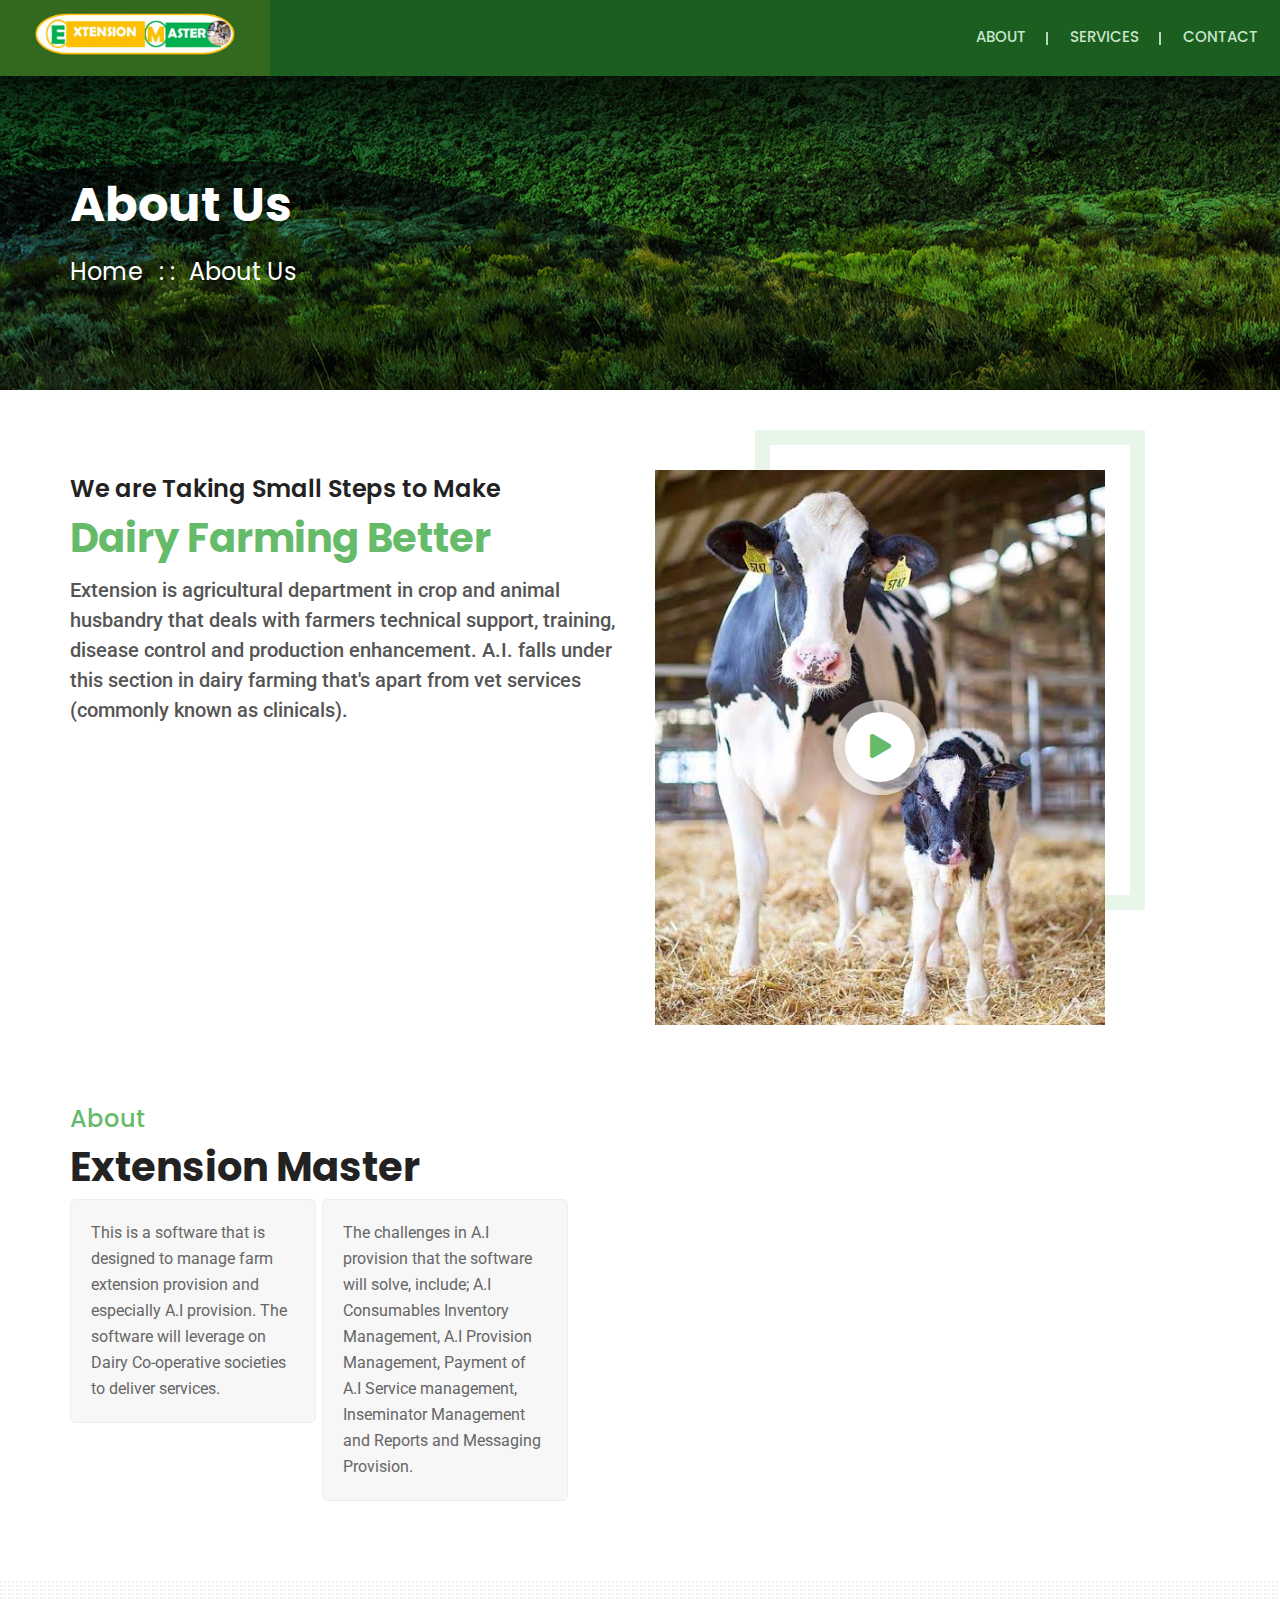
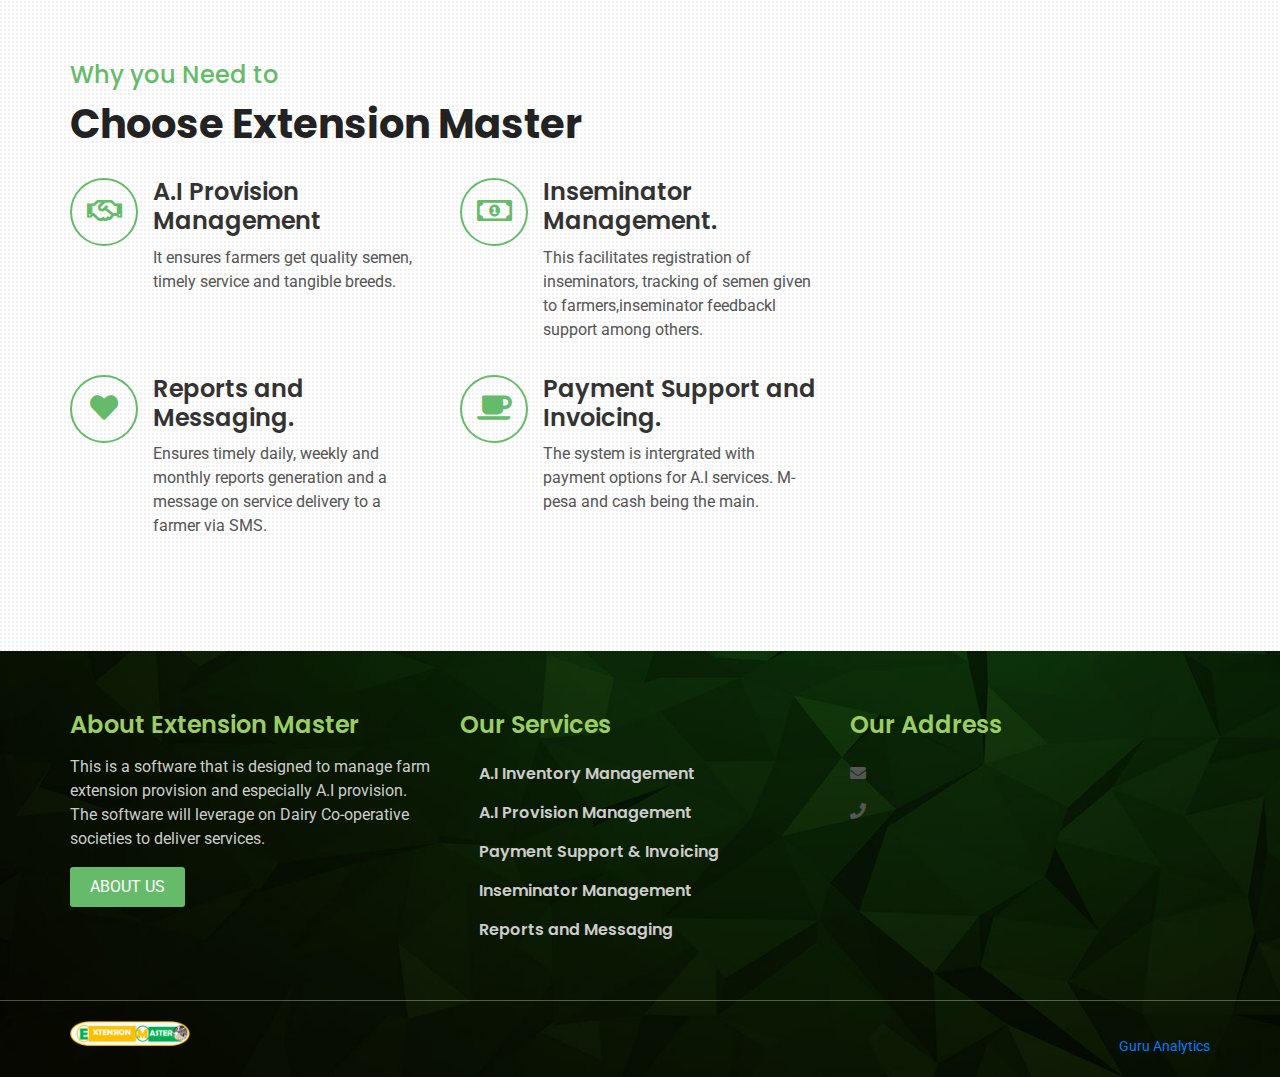
<file: about.html>
<!doctype html>
<html lang="en">
   
<head>
      <meta charset="utf-8">
      <meta name="viewport" content="width=device-width, initial-scale=1, shrink-to-fit=no">
      <meta name="description" content="">
      <meta name="author" content="">
      <link rel="icon" href="images/favicon.png">

      <title>Extension Master | About Us</title>


      <!-- CSS FILES START -->
      <link href="css/custom.css" rel="stylesheet">
      <link href="css/color.css" rel="stylesheet">
      <link href="css/responsive.css" rel="stylesheet">
      <link href="css/owl.carousel.min.css" rel="stylesheet">
      <link href="css/bootstrap.min.css" rel="stylesheet">
      <link href="css/prettyPhoto.css" rel="stylesheet">
      <link href="css/all.min.css" rel="stylesheet">
      <link href="css/slick.css" rel="stylesheet">
      <!-- CSS FILES End -->
   </head>
   <body>
      <div class="wrapper">
         <!--Header Start-->
         <header class="header-style-2">
            <nav class="navbar navbar-expand-lg">

               <a class="navbar-brand" href="index.html"><img src="images/logo1.png" alt="" width="200px"></a>
               <button class="navbar-toggler" type="button" data-toggle="collapse" data-target="#navbarSupportedContent" aria-controls="navbarSupportedContent" aria-expanded="false" aria-label="Toggle navigation"> <i class="fas fa-bars"></i> </button>
               <div class="collapse navbar-collapse" id="navbarSupportedContent">
                  
                   <ul class="navbar-nav ml-auto">
                        <li class="nav-item"> <a class="nav-link" href="about.html">About</a> </li>
                        <li class="nav-item"> <a class="nav-link" href="./services.html">Services</a> </li>
                        <li class="nav-item"> <a class="nav-link" href="contact.html">Contact</a> </li>
                    </ul>
            

               </div>
            </nav>
         </header>
         <div id="search">
            <button type="button" class="close">×</button>
            <form class="search-overlay-form">
               <input type="search" value="" placeholder="type keyword(s) here" />
               <button type="submit" class="btn btn-primary"><i class="fas fa-search"></i></button>
            </form>
         </div>
         <!--Header End-->
         <!--Inner Header Start-->
         <section class="wf100 p100 inner-header">
            <div class="container">
               <h1>About Us</h1>
               <ul>
                  <li><a href="#">Home</a></li>
                  <li><a href="#">About Us</a></li>
               </ul>
            </div>
         </section>
         <!--Inner Header End--> 
         <!--About Start-->
         <section class="wf100 about">
            <!--About Txt Video Start-->
            <div class="about-video-section wf100">
               <div class="container">
                  <div class="row">
                     <div class="col-lg-6">
                        <div class="about-text">
                           <h5>We are Taking Small Steps to Make</h5>
                           <h2>Dairy Farming Better </h2>
                           <p><strong>Extension is agricultural department in crop and animal husbandry that deals with farmers technical support, training, disease control and production enhancement. A.I. falls under this section in dairy farming that's apart from vet services (commonly known as clinicals).</strong></p>
                            

                        </div>
                     </div>
                     <div class="col-lg-6">
                        <div class="about-video-img"> <a href="#"><i class="fas fa-play"></i></a> <img src="images/services/dairycow.jpeg" alt=""> </div>
                     </div>
                  </div>
               </div>
            </div>
            <!--About Txt Video End--> 
            <!--Our Success Story Start-->
            <div class="our-success-story wf100">
               <div class="container">
                  <div class="row">

                     
                     <div class="col-lg-8">
                        <div class="section-title-2">
                           <h5>About</h5>
                           <h2>Extension Master</h2>

                        </div>
                        <!--eco History Start-->
                        <div class="eco-history">
                           <div class="timeline-slider">

                            

                              <div class="timeline">
                                 <!--Timeline Text Start-->
                                 <div>
                                    <div class="row">
                                       <div class=" col-4">
                                          <div class="timeline-box">

                                             <p> This is a software that is designed to manage farm extension provision and especially A.I provision. The software will leverage on Dairy Co-operative societies to deliver services. </p>

                                          </div>
                                       </div>
                                       <div class=" col-4">
                                          <div class="timeline-box">

                                          
                                             <p>The challenges in A.I provision that the software will solve, include; A.I Consumables Inventory Management, A.I Provision Management, Payment of A.I Service management, Inseminator Management and Reports and Messaging Provision.</p>
                                          </div>
                                       </div>
                                    

                                    </div>
                                 </div>
                                 <!--Timeline Text End--> 
                                 <!--Timeline Text Start-->
                                 <div>

                                 </div>
                                 <!--Timeline Text End--> 
                                 <!--Timeline Text Start-->
                                 
                                 <!--Timeline Text End--> 
                                 <!--Timeline Text Start-->
                                 
                                 <!--Timeline Text End--> 
                                 <!--Timeline Text Start-->
                                 
                                 <!--Timeline Text End--> 
                                 <!--Timeline Text Start-->
                                
                                 <!--Timeline Text End--> 
                              </div>
                           </div>
                        </div>
                        <!--Political History End--> 
                     </div>
                  </div>
               </div>
            </div>
            <!--Our Success Story End--> 
            <!--Why you Need to Choose Ecova Start-->
            <div class="choose-ecova wf100 p80">
               <div class="container">
                  <div class="row">
                     <div class="col-lg-8">
                        <div class="section-title-2">
                           <h5>Why you Need to</h5>
                           <h2>Choose Extension Master</h2>
                        </div>
                        <div class="row">
                           <div class="col-6">
                              <div class="eco-box">
                                 <span class="econ-icon"><i class="far fa-handshake"></i></span>
                                 <h5> A.I Provision Management</h5>
                                 <p> It ensures farmers get quality semen, timely service and tangible breeds. </p>
                              </div>
                           </div>
                           <div class="col-6">
                              <div class="eco-box">
                                 <span class="econ-icon"><i class="far fa-money-bill-alt"></i></span>
                                 <h5> Inseminator Management. </h5>
                                 <p>  This facilitates registration of inseminators, tracking of semen given to farmers,inseminator feedbackl support among others.</p>
                              </div>
                           </div>
                           <div class="col-6">
                              <div class="eco-box">
                                 <span class="econ-icon"><i class="fas fa-heart"></i></span>
                                 <h5> Reports and Messaging. </h5>
                                 <p> Ensures timely daily, weekly and monthly reports generation and a message on service delivery to a farmer via SMS.</p>
                              </div>
                           </div>
                           <div class="col-6">
                              <div class="eco-box">
                                 <span class="econ-icon"> <i class="fas fa-coffee"></i> </span>
                                 <h5> Payment Support and Invoicing. </h5>
                                 <p> The system is intergrated with payment options for A.I services. M-pesa and cash being the main. </p>
                              </div>
                           </div>
                        </div>
                     </div>
                   
                  </div>
               </div>
            </div>
            <!--Why you Need to Choose Ecova End--> 

          
         </section>
         <!--About End--> 
         <!--Footer Start-->
         <footer class="footer">
            <div class="footer-top wf100">

                <div class="container">
                    <div class="row">
                        <div class="col-lg-4 col-md-6 col-sm-6">
                            <!--Footer Widget Start-->
                            <div class="footer-widget">
                                <h4>About Extension Master</h4>
                                <p> This is a software that is designed to manage farm extension provision and especially A.I provision. The software will leverage on Dairy Co-operative societies to deliver services. </p>
                                <a href="./about.html" class="lm">About us</a>
                            </div>
                            <!--Footer Widget End-->
                        </div>
                        <div class="col-lg-4 col-md-6 col-sm-6">
                            <!--Footer Widget Start-->
                            <div class="footer-widget">
                                <h4>Our Services</h4>
                                <ul class="quick-links">
                                    <li><a href="#">A.I Inventory Management</a></li>
                                    <li><a href="#">A.I Provision Management</a></li>
                                    <li><a href="#">Payment Support & Invoicing</a></li>
                                    <li><a href="#">Inseminator Management</a></li>
                                    <li><a href="#">Reports and Messaging</a></li>
                                </ul>
                            </div>
                            <!--Footer Widget End-->
                        </div>
                        <div class="col-lg-4 col-md-6 col-sm-6">
                            <!--Footer Widget Start-->
                            <div class="footer-widget">
                                <h4>Our Address</h4>
                                <ul class="quick-links">
                                    <li><i class="fa fa-envelope"></i></li>
                                    <li><i class="fa fa-phone"></i></li>
                                    <li><i class="fa fa-website"></i></li>
                                </ul>
                            </div>
                            <!--Footer Widget End-->
                        </div>

                    </div>
                </div>
            </div>
            <div class="footer-copyr wf100">
                <div class="container">
                    <div class="row">
                        <div class="col-md-4 col-sm-4"> <img src="images/logo1.png" alt=""> </div>
                        <div class="col-md-8 col-sm-8">
                            <p><a target="_blank" href="https://www.guruanalytic.com">Guru Analytics</a></p>
                        </div>
                    </div>
                </div>
            </div>
        </footer>
        <!--Footer End--> 

      </div>
      <!--   JS Files Start  --> 
      <script src="js/jquery-3.3.1.min.js"></script> 
      <script src="js/jquery-migrate-1.4.1.min.js"></script> 
      <script src="js/popper.min.js"></script> 
      <script src="js/bootstrap.min.js"></script> 
      <script src="js/owl.carousel.min.js"></script> 
      <script src="js/jquery.prettyPhoto.js"></script> 
      <script src="js/slick.min.js"></script> 
      <script src="js/custom.js"></script>
   </body>


</html>
</file>
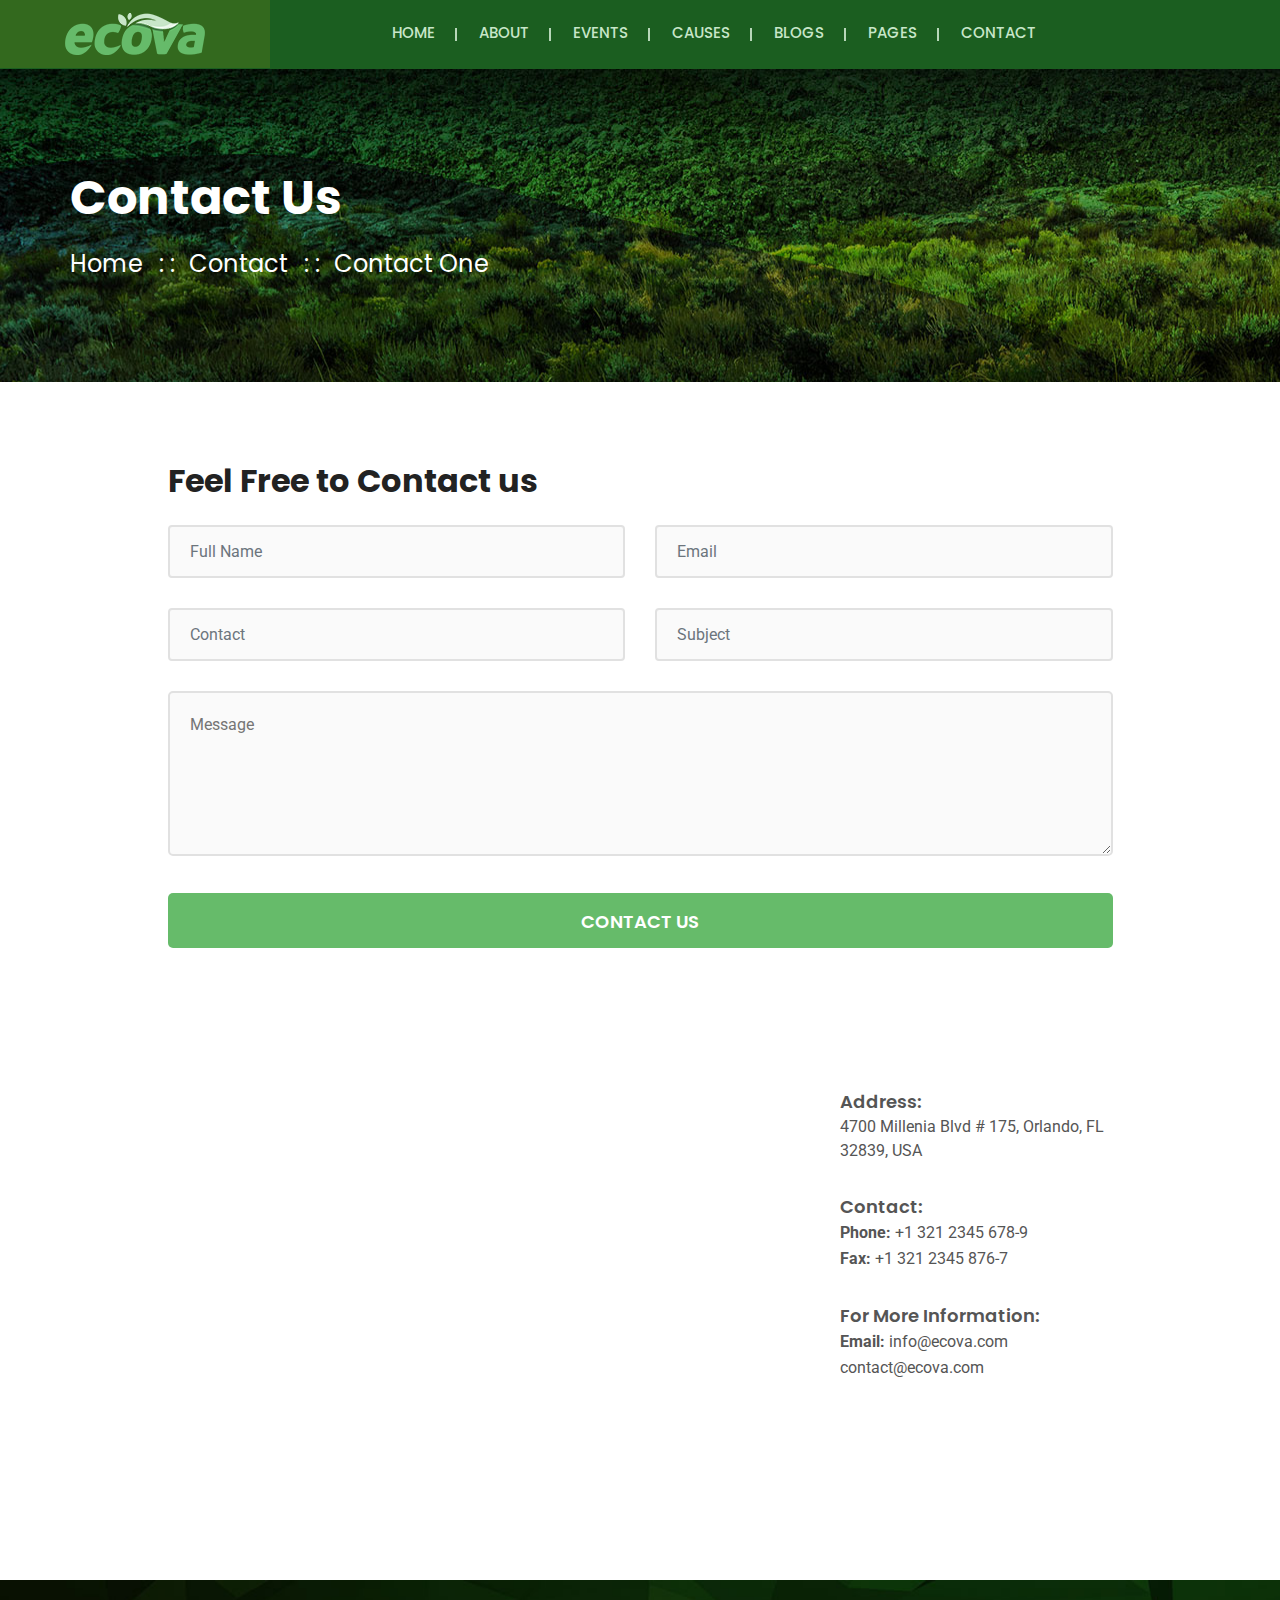
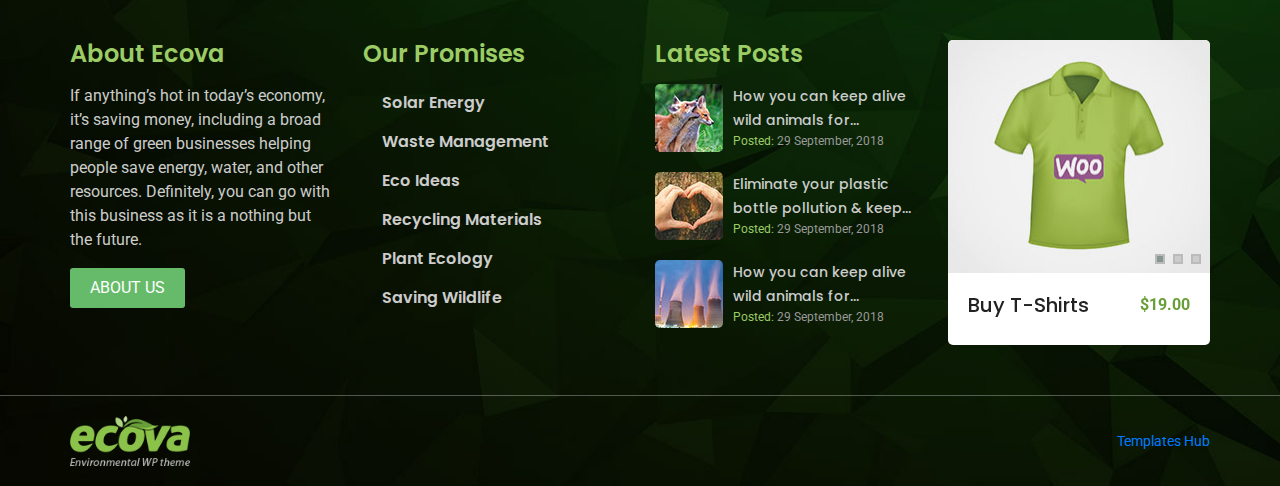
<file: contact-two.html>
<!doctype html>
<html lang="en">
   

<head>
      <meta charset="utf-8">
      <meta name="viewport" content="width=device-width, initial-scale=1, shrink-to-fit=no">
      <meta name="description" content="">
      <meta name="author" content="">
      <link rel="icon" href="images/favicon.png">
      <title>ECO HTML</title>
      <!-- CSS FILES START -->
      <link href="css/custom.css" rel="stylesheet">
      <link href="css/color.css" rel="stylesheet">
      <link href="css/responsive.css" rel="stylesheet">
      <link href="css/owl.carousel.min.css" rel="stylesheet">
      <link href="css/bootstrap.min.css" rel="stylesheet">
      <link href="css/prettyPhoto.css" rel="stylesheet">
      <link href="css/all.min.css" rel="stylesheet">
      <!-- CSS FILES End -->
   </head>
   <body>
      <div class="wrapper">
         <!--Header Start-->
         <header class="header-style-2">
            <nav class="navbar navbar-expand-lg">
               <a class="navbar-brand" href="index-2.html"><img src="images/h2logo.png" alt=""></a>
               <button class="navbar-toggler" type="button" data-toggle="collapse" data-target="#navbarSupportedContent" aria-controls="navbarSupportedContent" aria-expanded="false" aria-label="Toggle navigation"> <i class="fas fa-bars"></i> </button>
               <div class="collapse navbar-collapse" id="navbarSupportedContent">
                  <ul class="navbar-nav mr-auto">
                     <li class="nav-item dropdown">
                        <a class="nav-link dropdown-toggle" href="index-2.html"  role="button" data-toggle="dropdown" aria-haspopup="true" aria-expanded="false"> Home </a>
                        <ul class="dropdown-menu" >
                           <li><a href="index-2.html">Home One</a></li>
                           <li><a href="home-two.html">Home Two</a></li>
                           <li><a href="home-three.html">Home Three</a></li>
                        </ul>
                     </li>
                     <li class="nav-item"> <a class="nav-link" href="about.html">About</a> </li>
                     <li class="nav-item dropdown">
                        <a class="nav-link dropdown-toggle" href="events-grid.html"  role="button" data-toggle="dropdown" aria-haspopup="true" aria-expanded="false"> Events </a>
                        <ul class="dropdown-menu" >
                           <li><a href="events-grid.html">Events Grid</a></li>
                           <li><a href="events-grid-2.html">Events Grid Two</a></li>
                           <li><a href="events-grid-3.html">Events Grid Three</a></li>
                           <li><a href="events-list.html">Events List</a></li>
                           <li><a href="events-list-two.html">Events List Two</a></li>
                           <li><a href="event-details.html">Event Details</a></li>
                        </ul>
                     </li>
                     <li class="nav-item dropdown">
                        <a class="nav-link dropdown-toggle" href="causes.html"  role="button" data-toggle="dropdown" aria-haspopup="true" aria-expanded="false"> Causes </a>
                        <ul class="dropdown-menu" >
                           <li><a href="causes.html">Causes Grid</a></li>
                           <li><a href="causes-list.html">Causes List</a></li>
                           <li><a href="causes-details.html">Causes Details</a> </li>
                        </ul>
                     </li>
                     <li class="nav-item dropdown">
                        <a class="nav-link dropdown-toggle" href="blog.html"  role="button" data-toggle="dropdown" aria-haspopup="true" aria-expanded="false"> Blogs </a>
                        <ul class="dropdown-menu" >
                           <li><a href="blog.html">Blog Default</a></li>
                           <li><a href="blog-list.html">Blog List</a> </li>
                           <li><a href="blog-grid.html">Blog Grid</a></li>
                           <li><a href="blog-two-col.html">Blog Two Columns</a> </li>
                           <li><a href="blog-three-col.html">Blog Three Columns</a></li>
                           <li><a href="blog-details.html">Blog Details</a></li>
                        </ul>
                     </li>
                     <li class="nav-item dropdown">
                        <a class="nav-link dropdown-toggle" href="#"  role="button" data-toggle="dropdown" aria-haspopup="true" aria-expanded="false"> Pages </a>
                        <ul class="dropdown-menu" >
                           <li>
                              <a href="#">Projects</a>
                              <ul class="dropdown-menu" >
                                 <li><a href="projects.html">Projects</a> </li>
                                 <li><a href="projects-grid.html">Projects Grid</a> </li>
                                 <li><a href="projects-grid-two.html">Projects Grid Two</a> </li>
                                 <li><a href="projects-list.html">Projects List</a> </li>
                                 <li><a href="projects-details.html">Project Details</a> </li>
                              </ul>
                           </li>
                           <li>
                              <a href="#">Shop</a>
                              <ul class="dropdown-menu" >
                                 <li><a href="shop.html">Shop</a> </li>
                                 <li><a href="shop-two.html">Shop Two</a> </li>
                                 <li><a href="shop-details.html">Shop Details</a> </li>
                              </ul>
                           </li>
                           <li>
                              <a href="team.html">Team</a>
                              <ul class="dropdown-menu" >
                                 <li><a href="team.html">Team One</a> </li>
                                 <li><a href="team-two.html">Team Two</a> </li>
                                 <li><a href="team-details.html">Team Details</a> </li>
                              </ul>
                           </li>
                           <li>
                              <a href="#">Gallery</a>
                              <ul class="dropdown-menu" >
                                 <li><a href="gallery-grid.html">Gallery Grid</a> </li>
                                 <li><a href="gallery-full.html">Gallery Full</a> </li>
                                 <li><a href="gallery-masonry.html">Gallery Masonry</a> </li>
                              </ul>
                           </li>
                           <li><a href="testimonials.html">Testimonials</a> </li>
                           <li><a href="donation.html">Donation</a> </li>
                           <li><a href="my-account.html">My Account</a> </li>
                           <li><a href="coming-soon.html">Coming Soon</a> </li>
                           <li><a href="page-404.html">404 Error</a> </li>
                        </ul>
                     </li>
                     <li class="nav-item dropdown">
                        <a class="nav-link dropdown-toggle" href="contact.html"  role="button" data-toggle="dropdown" aria-haspopup="true" aria-expanded="false"> Contact </a>
                        <ul class="dropdown-menu" >
                           <li><a href="contact-one.html">Contact One</a> </li>
                           <li><a href="contact-two.html">Contact Two</a> </li>
                        </ul>
                     </li>
                  </ul>
                  <ul class="topnav-right">
                     <li> <a class="mdonate" href="donation.html"><span>Make a Donation</span></a> </li>
                     <li> <a class="search-icon" href="#search"> <i class="fas fa-search"></i> </a> </li>
                     <li class="dropdown">
                        <a class="cart-icon" href="#" role="button" id="cartdropdown" data-toggle="dropdown"> <i class="fas fa-shopping-cart"></i></a>
                        <div class="dropdown-menu cart-box" aria-labelledby="cartdropdown">
                           Recently added item(s)
                           <ul class="list">
                              <li class="item">
                                 <a href="#" class="preview-image"><img class="preview" src="images/pro.jpg" alt=""></a>
                                 <div class="description"> <a href="#">Sample Course</a> <strong class="price">1 x $44.95</strong> </div>
                              </li>
                              <li class="item">
                                 <a href="#" class="preview-image"><img class="preview" src="images/pro.jpg" alt=""></a>
                                 <div class="description"> <a href="#">Sample Course</a> <strong class="price">1 x $44.95</strong> </div>
                              </li>
                           </ul>
                           <div class="total">Total: <strong>$44.95</strong></div>
                           <div class="view-link"><a href="#">Proceed to Checkout</a> <a href="#">View cart </a></div>
                        </div>
                     </li>
                     <li class="login-reg"> <a href="my-account.html">Login</a> | <a href="my-account.html">Signup</a> </li>
                  </ul>
               </div>
            </nav>
         </header>
         <div id="search">
            <button type="button" class="close">×</button>
            <form class="search-overlay-form">
               <input type="search" value="" placeholder="type keyword(s) here" />
               <button type="submit" class="btn btn-primary"><i class="fas fa-search"></i></button>
            </form>
         </div>
         <!--Header End-->
         <!--Inner Header Start-->
         <section class="wf100 p100 inner-header">
            <div class="container">
               <h1>Contact Us</h1>
               <ul>
                  <li><a href="#">Home</a></li>
                  <li><a href="#"> Contact </a></li>
                  <li><a href="#"> Contact One</a></li>
               </ul>
            </div>
         </section>
         <!--Inner Header End--> 
         <!--Contact Start-->
         <section class="contact-page wf100 p80">
            <div class="container">
               <div class="row">
                  <div class="col-md-1"></div>
                  <div class="col-md-10">
                     <div class="contact-form mb60">
                        <h3>Feel Free to Contact us</h3>
                        <ul class="cform">
                           <li class="half pr-15">
                              <input type="text" class="form-control" placeholder="Full Name">
                           </li>
                           <li class="half pl-15">
                              <input type="text" class="form-control" placeholder="Email">
                           </li>
                           <li class="half pr-15">
                              <input type="text" class="form-control" placeholder="Contact">
                           </li>
                           <li class="half pl-15">
                              <input type="text" class="form-control" placeholder="Subject">
                           </li>
                           <li class="full">
                              <textarea class="textarea-control" placeholder="Message"></textarea>
                           </li>
                           <li class="full">
                              <input type="submit" value="Contact us" class="fsubmit">
                           </li>
                        </ul>
                     </div>
                  </div>
                  <div class="col-md-12">
                     <div class="google-map">
                        <div class="contact-map-info">
                           <address>
                              <ul>
                                 <li>
                                    <strong class="add-title">Address:</strong>
                                    4700 Millenia Blvd # 175, Orlando, FL 32839, USA
                                 </li>
                                 <li>
                                    <strong class="add-title">Contact:</strong>
                                    <p><strong>Phone:</strong> +1 321 2345 678-9</p>
                                    <p><strong>Fax:</strong> +1 321 2345 876-7</p>
                                 </li>
                                 <li>
                                    <strong class="add-title">For More Information:</strong>
                                    <p><strong>Email:</strong> info@ecova.com</p>
                                    <p>contact@ecova.com</p>
                                 </li>
                              </ul>
                           </address>
                        </div>
                        <iframe src="https://www.google.com/maps/embed?pb=!1m18!1m12!1m3!1d11418.310112375979!2d-74.00986187433132!3d40.710981182716246!2m3!1f0!2f0!3f0!3m2!1i1024!2i768!4f13.1!3m3!1m2!1s0x89c24fa5d33f083b%3A0xc80b8f06e177fe62!2sNew+York%2C+NY!5e0!3m2!1sen!2s!4v1540972202179"></iframe>
                     </div>
                  </div>
               </div>
            </div>
         </section>
         <!--Contact End--> 
         <!--Footer Start-->
         <footer class="footer">
            <div class="footer-top wf100">
               <div class="container">
                  <div class="row">
                     <div class="col-lg-3 col-md-6 col-sm-6">
                        <!--Footer Widget Start-->
                        <div class="footer-widget">
                           <h4>About Ecova</h4>
                           <p> If anything’s hot in today’s economy, it’s saving money, including a broad range of green businesses helping people save energy, water, and other resources. Definitely, you can go with this business as it is a nothing but the future. </p>
                           <a href="#" class="lm">About us</a> 
                        </div>
                        <!--Footer Widget End--> 
                     </div>
                     <div class="col-lg-3 col-md-6 col-sm-6">
                        <!--Footer Widget Start-->
                        <div class="footer-widget">
                           <h4>Our Promises</h4>
                           <ul class="quick-links">
                              <li><a href="#">Solar Energy</a></li>
                              <li><a href="#">Waste Management</a></li>
                              <li><a href="#">Eco Ideas</a></li>
                              <li><a href="#">Recycling Materials</a></li>
                              <li><a href="#">Plant Ecology</a></li>
                              <li><a href="#">Saving Wildlife </a></li>
                           </ul>
                        </div>
                        <!--Footer Widget End--> 
                     </div>
                     <div class="col-lg-3 col-md-6 col-sm-6">
                        <!--Footer Widget Start-->
                        <div class="footer-widget">
                           <h4>Latest Posts</h4>
                           <ul class="lastest-products">
                              <li> <img src="images/flp1.jpg" alt=""> <strong><a href="#">How you can keep alive wild animals for...</a></strong> <span class="pdate"><i>Posted:</i> 29 September, 2018</span> </li>
                              <li> <img src="images/flp2.jpg" alt=""> <strong><a href="#">Eliminate your plastic bottle pollution & keep...</a></strong> <span class="pdate"><i>Posted:</i> 29 September, 2018</span> </li>
                              <li> <img src="images/flp3.jpg" alt=""> <strong><a href="#">How you can keep alive wild animals for...</a></strong> <span class="pdate"><i>Posted:</i> 29 September, 2018</span> </li>
                           </ul>
                        </div>
                        <!--Footer Widget End--> 
                     </div>
                     <div class="col-lg-3 col-md-6 col-sm-6">
                        <!--Footer Widget Start-->
                        <div class="footer-widget">
                           <div id="fpro-slider" class="owl-carousel owl-theme">
                              <!--Footer Product Start-->
                              <div class="item">
                                 <div class="f-product">
                                    <img src="images/fpro1.jpg" alt="">
                                    <div class="fp-text">
                                       <h6><a href="#">Buy T-Shirts</a></h6>
                                       <strong>$19.00</strong> 
                                    </div>
                                 </div>
                              </div>
                              <!--Footer Product End--> 
                              <!--Footer Product Start-->
                              <div class="item">
                                 <div class="f-product">
                                    <img src="images/fpro1.jpg" alt="">
                                    <div class="fp-text">
                                       <h6><a href="#">Buy T-Shirts</a></h6>
                                       <strong>$19.00</strong> 
                                    </div>
                                 </div>
                              </div>
                              <!--Footer Product End--> 
                              <!--Footer Product Start-->
                              <div class="item">
                                 <div class="f-product">
                                    <img src="images/fpro1.jpg" alt="">
                                    <div class="fp-text">
                                       <h6><a href="#">Buy T-Shirts</a></h6>
                                       <strong>$19.00</strong> 
                                    </div>
                                 </div>
                              </div>
                              <!--Footer Product End--> 
                           </div>
                        </div>
                        <!--Footer Widget End--> 
                     </div>
                  </div>
               </div>
            </div>
            <div class="footer-copyr wf100">
               <div class="container">
                  <div class="row">
                     <div class="col-md-4 col-sm-4"> <img src="images/logo.png" alt=""> </div>
                     <div class="col-md-8 col-sm-8">
                        <p><a target="_blank" href="https://www.templateshub.net">Templates Hub</a></p>
                     </div>
                  </div>
               </div>
            </div>
         </footer>
         <!--Footer End--> 
      </div>
      <!--   JS Files Start  --> 
      <script src="js/jquery-3.3.1.min.js"></script> 
      <script src="js/jquery-migrate-1.4.1.min.js"></script> 
      <script src="js/popper.min.js"></script> 
      <script src="js/bootstrap.min.js"></script> 
      <script src="js/owl.carousel.min.js"></script> 
      <script src="js/jquery.prettyPhoto.js"></script> 
      <script src="js/isotope.min.js"></script> 
      <script src="js/custom.js"></script>
   </body>


</html>
</file>
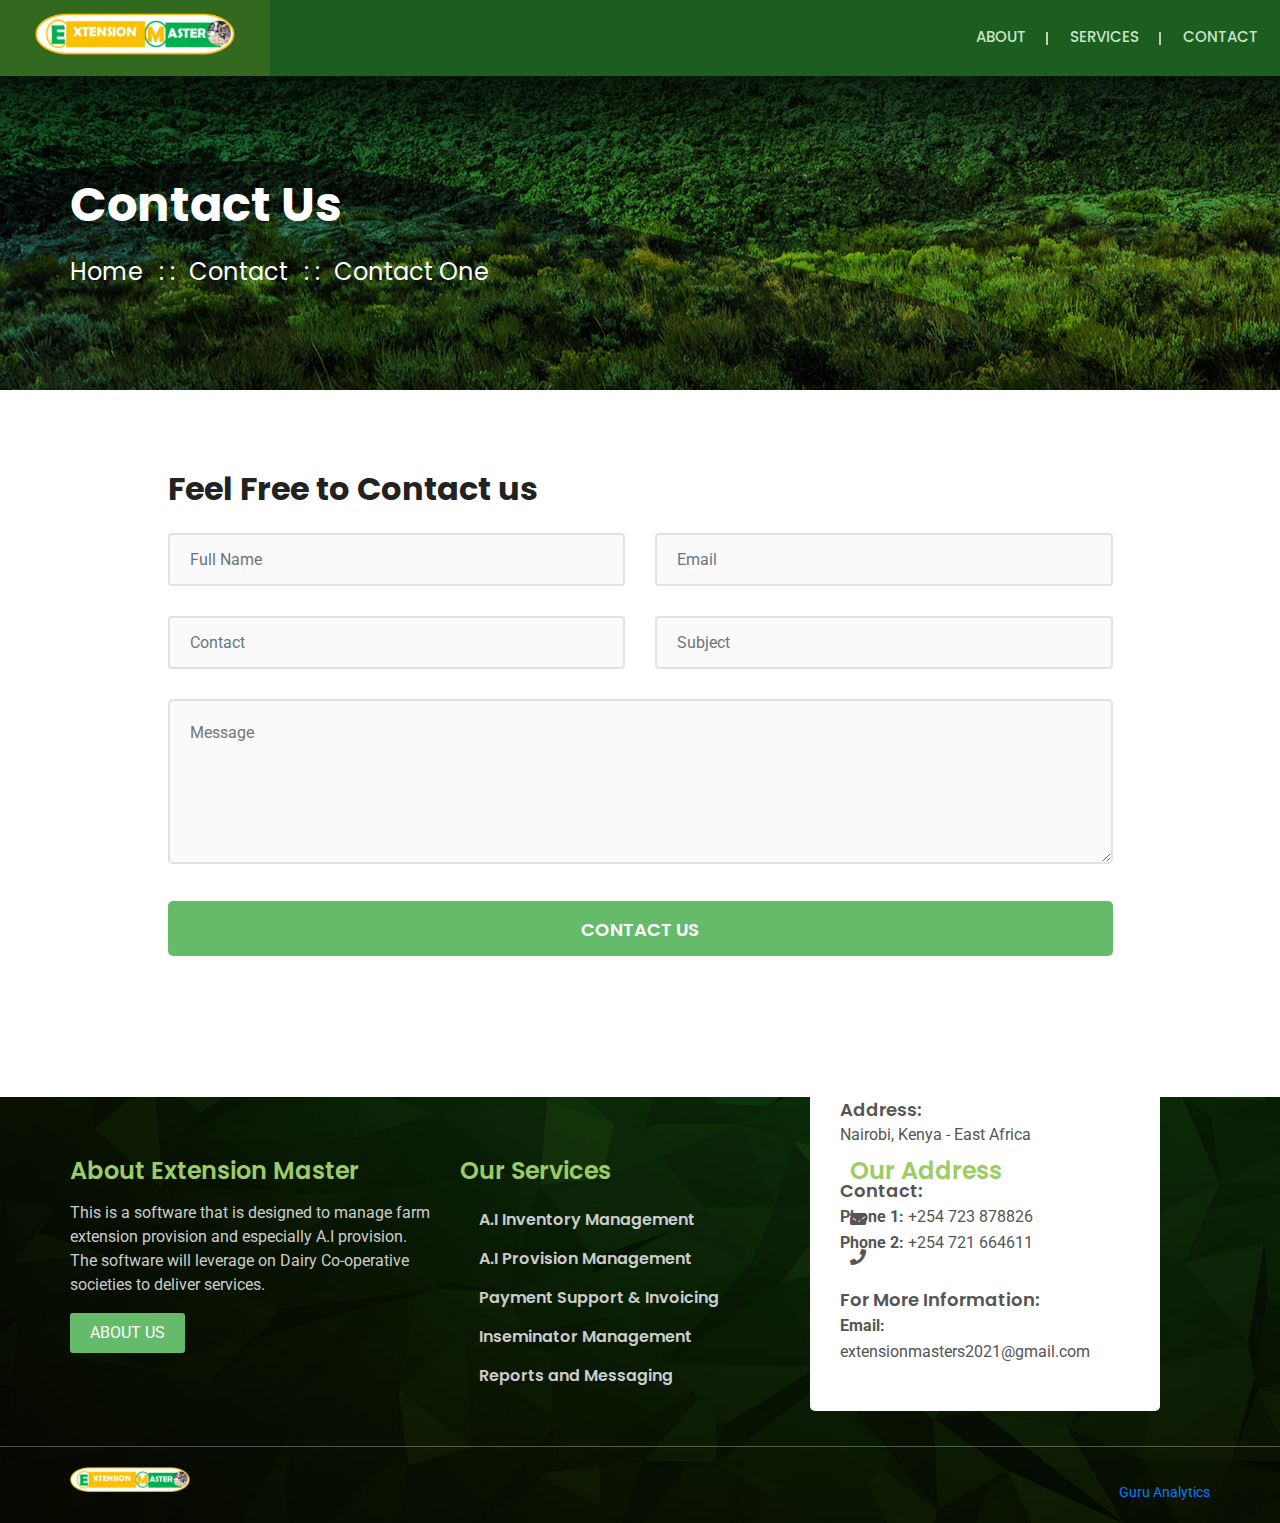
<file: contact.html>
<!doctype html>
<html lang="en">
   

<head>
      <meta charset="utf-8">
      <meta name="viewport" content="width=device-width, initial-scale=1, shrink-to-fit=no">
      <meta name="description" content="">
      <meta name="author" content="">
      <link rel="icon" href="images/favicon.png">
      <title>Extension Master | Contact Us</title>
      <!-- CSS FILES START -->
      <link href="css/custom.css" rel="stylesheet">
      <link href="css/color.css" rel="stylesheet">
      <link href="css/responsive.css" rel="stylesheet">
      <link href="css/owl.carousel.min.css" rel="stylesheet">
      <link href="css/bootstrap.min.css" rel="stylesheet">
      <link href="css/prettyPhoto.css" rel="stylesheet">
      <link href="css/all.min.css" rel="stylesheet">
      <!-- CSS FILES End -->
   </head>
   <body>
      <div class="wrapper">
         <!--Header Start-->
         <header class="header-style-2">
            <nav class="navbar navbar-expand-lg">

               <a class="navbar-brand" href="index.html"><img src="images/logo1.png" alt="" width="200px"></a>
               <button class="navbar-toggler" type="button" data-toggle="collapse" data-target="#navbarSupportedContent" aria-controls="navbarSupportedContent" aria-expanded="false" aria-label="Toggle navigation"> <i class="fas fa-bars"></i> </button>
               <div class="collapse navbar-collapse" id="navbarSupportedContent">
                  
                   <ul class="navbar-nav ml-auto">
                        <li class="nav-item"> <a class="nav-link" href="about.html">About</a> </li>
                        <li class="nav-item"> <a class="nav-link" href="services.html">Services</a> </li>
                        <li class="nav-item"> <a class="nav-link" href="contact.html">Contact</a> </li>
                    </ul>
            

               </div>
            </nav>
         </header>
         <div id="search">
            <button type="button" class="close">×</button>
            <form class="search-overlay-form">
               <input type="search" value="" placeholder="type keyword(s) here" />
               <button type="submit" class="btn btn-primary"><i class="fas fa-search"></i></button>
            </form>
         </div>
         <!--Header End-->
         <!--Inner Header Start-->
         <section class="wf100 p100 inner-header">
            <div class="container">
               <h1>Contact Us</h1>
               <ul>
                  <li><a href="#">Home</a></li>
                  <li><a href="#"> Contact </a></li>
                  <li><a href="#"> Contact One</a></li>
               </ul>
            </div>
         </section>
         <!--Inner Header End--> 
         <!--Contact Start-->
         <section class="contact-page wf100 p80">
            <div class="container">
               <div class="row">
                  <div class="col-md-1"></div>
                  <div class="col-md-10">
                     <div class="contact-form mb60">
                        <h3>Feel Free to Contact us</h3>
                        <ul class="cform">
                           <li class="half pr-15">
                              <input type="text" class="form-control" placeholder="Full Name">
                           </li>
                           <li class="half pl-15">
                              <input type="text" class="form-control" placeholder="Email">
                           </li>
                           <li class="half pr-15">
                              <input type="text" class="form-control" placeholder="Contact">
                           </li>
                           <li class="half pl-15">
                              <input type="text" class="form-control" placeholder="Subject">
                           </li>
                           <li class="full">
                              <textarea class="textarea-control" placeholder="Message"></textarea>
                           </li>
                           <li class="full">
                              <input type="submit" value="Contact us" class="fsubmit">
                           </li>
                        </ul>
                     </div>
                  </div>
                  <div class="col-md-12">
                     <div class="google-map">
                        <div class="contact-map-info">
                           <address>
                              <ul>
                                 <li>
                                    <strong class="add-title">Address:</strong>
                                    Nairobi, Kenya - East Africa
                                 </li>
                                 <li>
                                    <strong class="add-title">Contact:</strong>
                                    <p><strong>Phone 1:</strong> +254 723 878826</p>
                                   <p><strong>Phone 2:</strong> +254 721 664611 </p>
                                 </li>
                                 <li>
                                    <strong class="add-title">For More Information:</strong>
                                    <p><strong>Email:</strong> extensionmasters2021@gmail.com</p>
                                    
                                 </li>
                              </ul>
                           </address>
                        </div>
                        
                     </div>
                  </div>
               </div>
            </div>
         </section>
         <!--Contact End--> 
         <!--Footer Start-->
        <footer class="footer">
            <div class="footer-top wf100">

                <div class="container">
                    <div class="row">
                        <div class="col-lg-4 col-md-6 col-sm-6">
                            <!--Footer Widget Start-->
                            <div class="footer-widget">
                                <h4>About Extension Master</h4>
                                <p> This is a software that is designed to manage farm extension provision and especially A.I provision. The software will leverage on Dairy Co-operative societies to deliver services. </p>
                                <a href="#" class="lm">About us</a>
                            </div>
                            <!--Footer Widget End-->
                        </div>
                        <div class="col-lg-4 col-md-6 col-sm-6">
                            <!--Footer Widget Start-->
                            <div class="footer-widget">
                                <h4>Our Services</h4>
                                <ul class="quick-links">
                                    <li><a href="#">A.I Inventory Management</a></li>
                                    <li><a href="#">A.I Provision Management</a></li>
                                    <li><a href="#">Payment Support & Invoicing</a></li>
                                    <li><a href="#">Inseminator Management</a></li>
                                    <li><a href="#">Reports and Messaging</a></li>
                                </ul>
                            </div>
                            <!--Footer Widget End-->
                        </div>
                        <div class="col-lg-4 col-md-6 col-sm-6">
                            <!--Footer Widget Start-->
                            <div class="footer-widget">
                                <h4>Our Address</h4>
                                <ul class="quick-links">
                                    <li><i class="fa fa-envelope"></i></li>
                                    <li><i class="fa fa-phone"></i></li>
                                    <li><i class="fa fa-website"></i></li>
                                </ul>
                            </div>
                            <!--Footer Widget End-->
                        </div>

                    </div>
                </div>
            </div>
            <div class="footer-copyr wf100">
                <div class="container">
                    <div class="row">
                        <div class="col-md-4 col-sm-4"> <img src="images/logo1.png" alt=""> </div>
                        <div class="col-md-8 col-sm-8">
                            <p><a target="_blank" href="https://www.guruanalytic.com">Guru Analytics</a></p>
                        </div>
                    </div>
                </div>
            </div>
        </footer
         <!--Footer End--> 
      </div>
      <!--   JS Files Start  --> 
      <script src="js/jquery-3.3.1.min.js"></script> 
      <script src="js/jquery-migrate-1.4.1.min.js"></script> 
      <script src="js/popper.min.js"></script> 
      <script src="js/bootstrap.min.js"></script> 
      <script src="js/owl.carousel.min.js"></script> 
      <script src="js/jquery.prettyPhoto.js"></script> 
      <script src="js/isotope.min.js"></script> 
      <script src="js/custom.js"></script>
   </body>


</html>
</file>
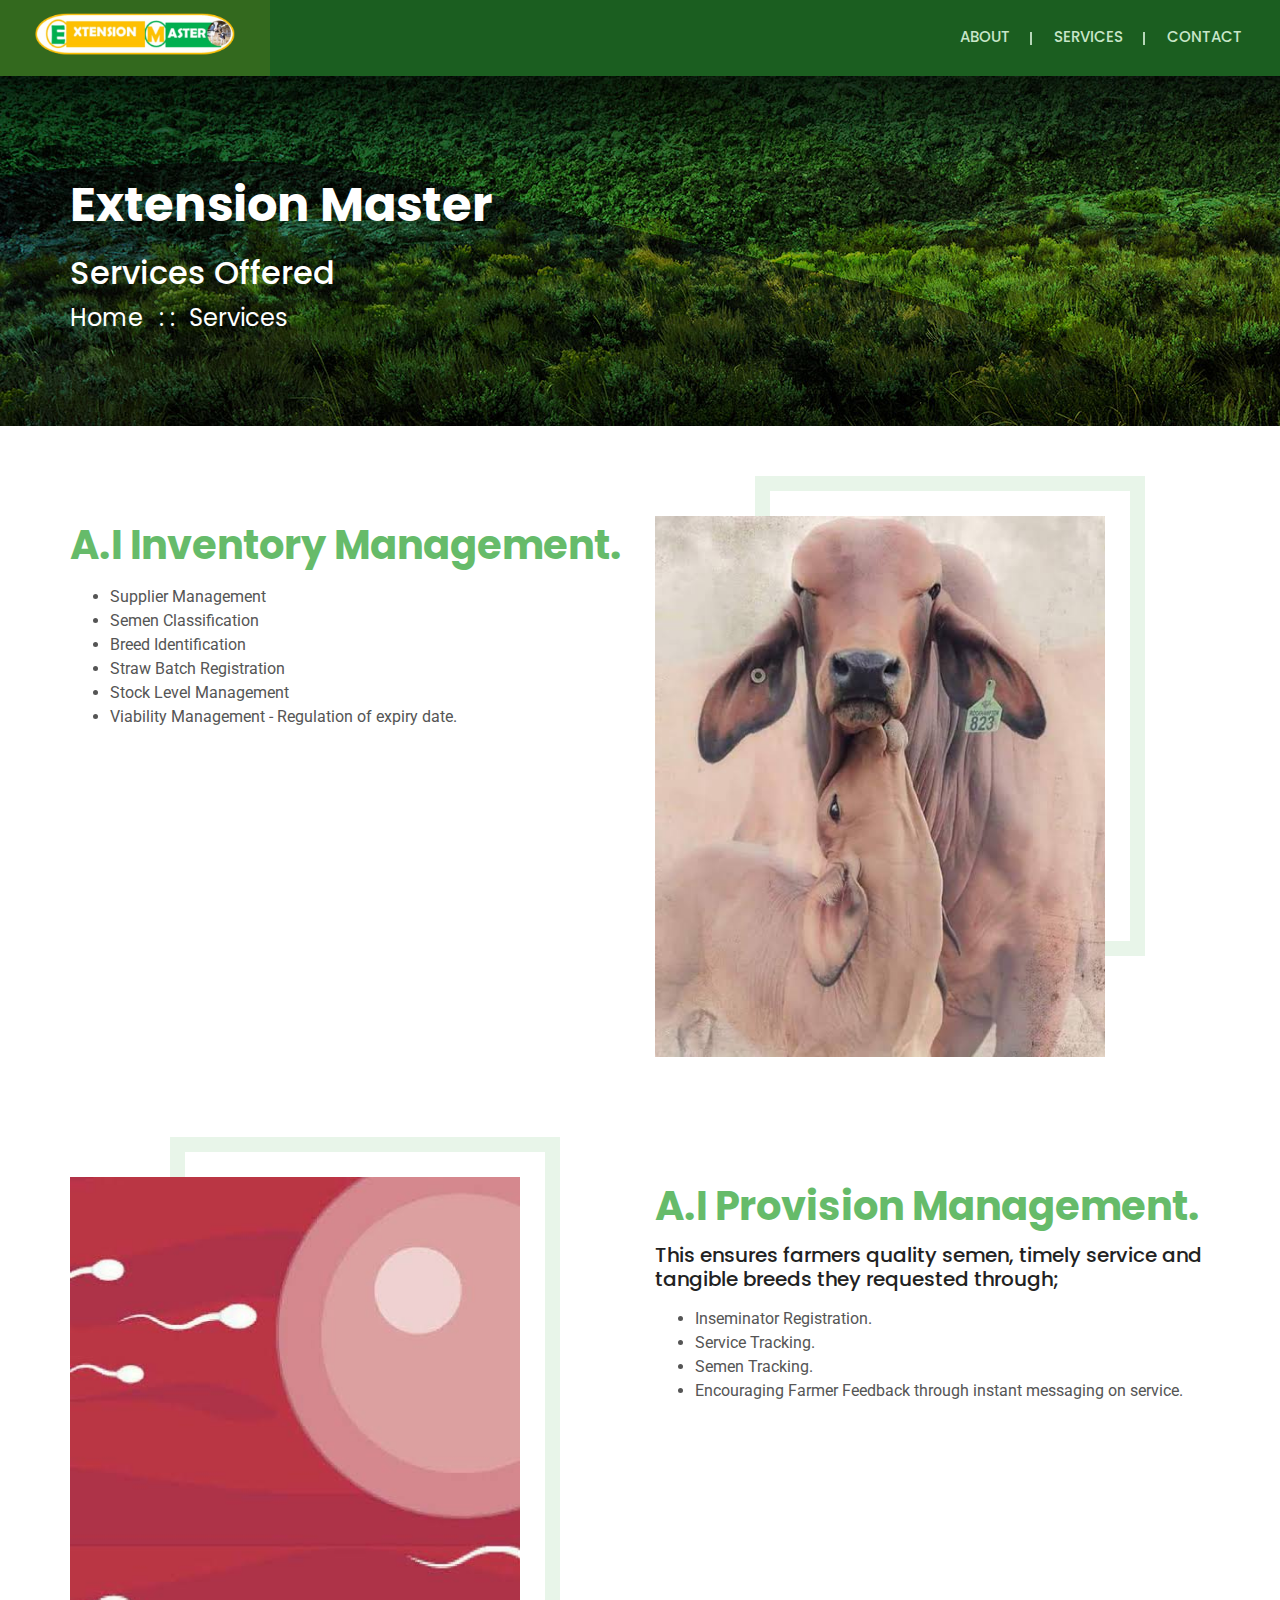
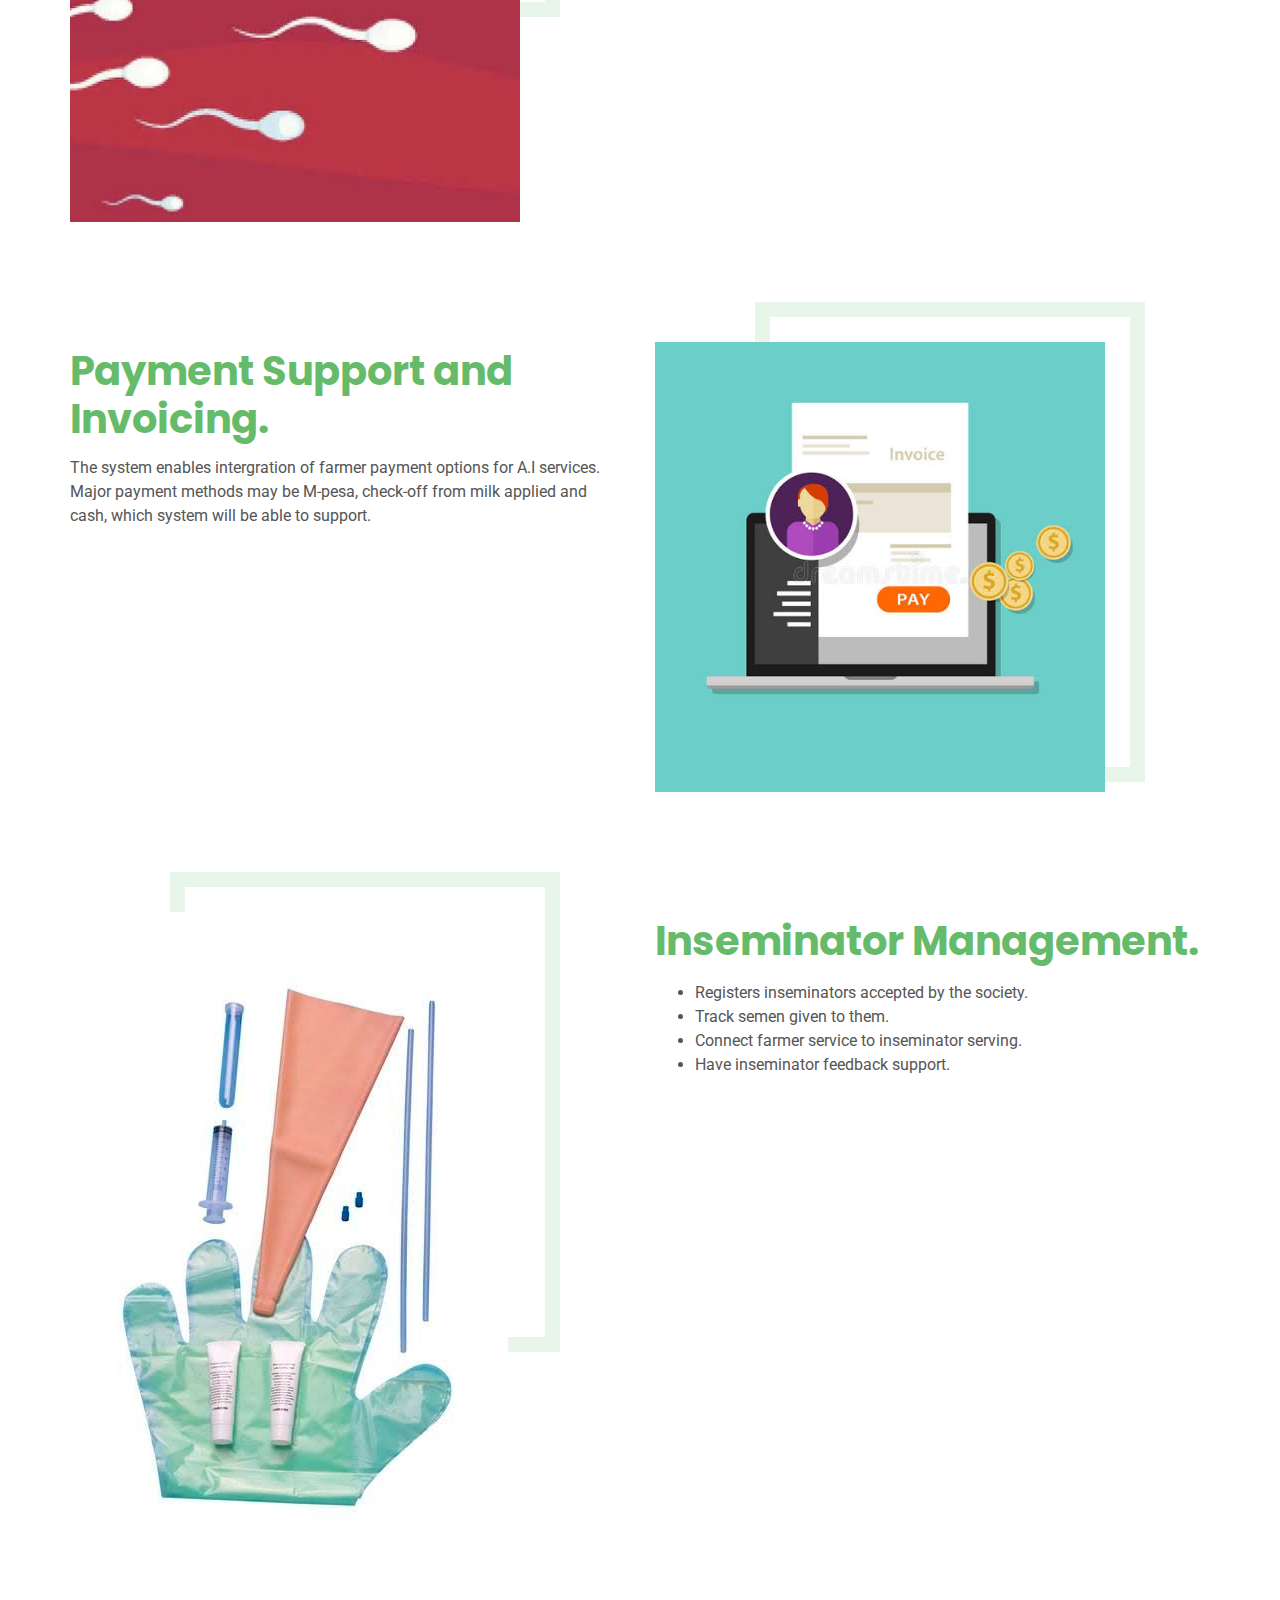
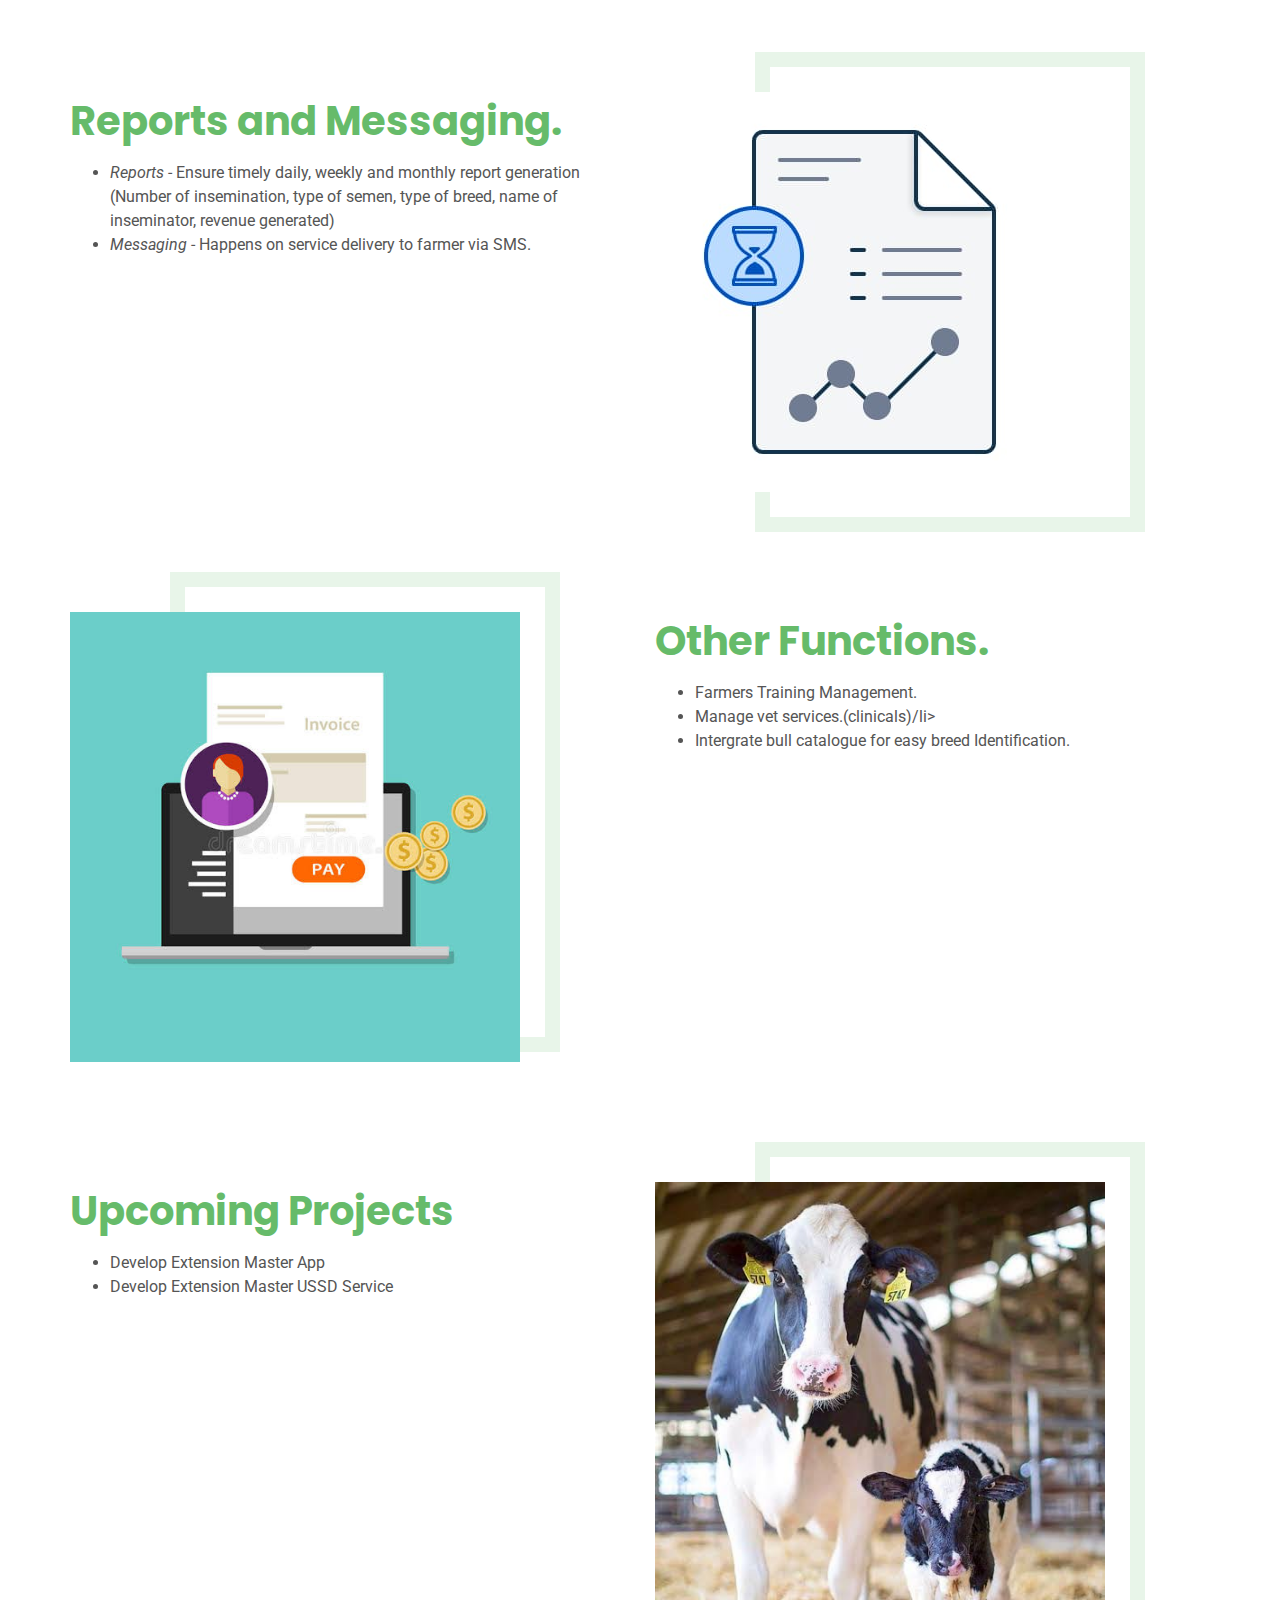
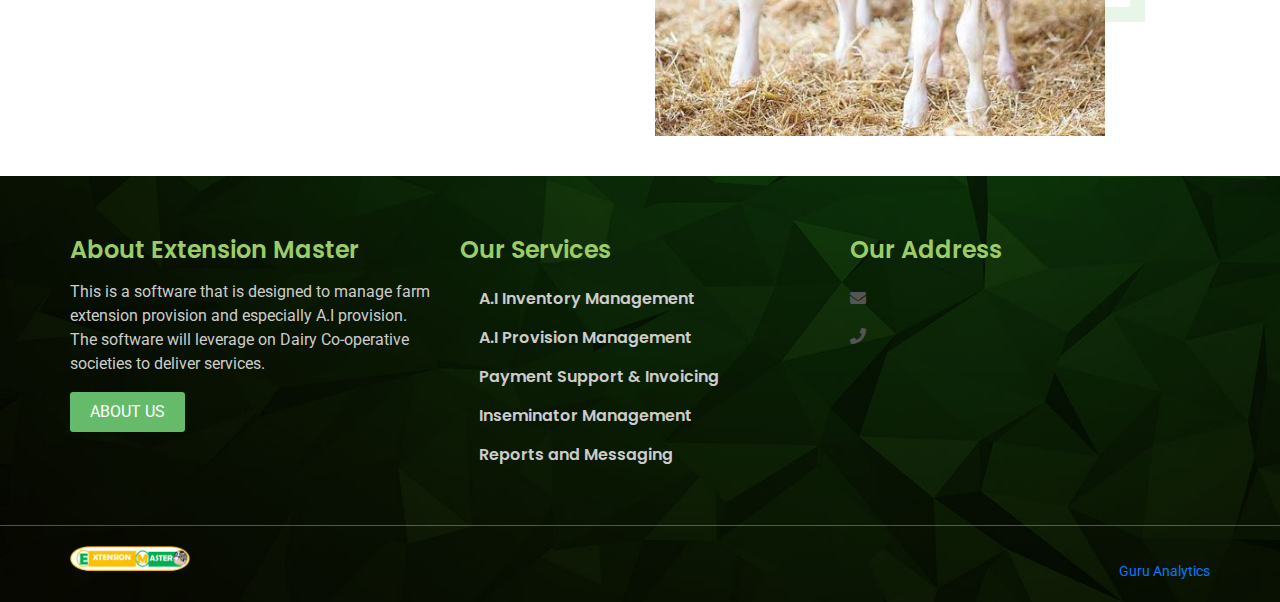
<file: services.html>
<!doctype html>
<html lang="en">
   
<head>
      <meta charset="utf-8">
      <meta name="viewport" content="width=device-width, initial-scale=1, shrink-to-fit=no">
      <meta name="description" content="">
      <meta name="author" content="">
      <link rel="icon" href="images/favicon.png">
      <title>Extension Master | Services </title>
      <!-- CSS FILES START -->
      <link href="css/custom.css" rel="stylesheet">
      <link href="css/color.css" rel="stylesheet">
      <link href="css/responsive.css" rel="stylesheet">
      <link href="css/owl.carousel.min.css" rel="stylesheet">
      <link href="css/bootstrap.min.css" rel="stylesheet">
      <link href="css/prettyPhoto.css" rel="stylesheet">
      <link href="css/all.min.css" rel="stylesheet">
      <link href="css/slick.css" rel="stylesheet">
      <!-- CSS FILES End -->
   </head>
   <body>
      <div class="wrapper">
         <!--Header Start-->
           <header class="header-style-2">
            <nav class="navbar navbar-expand-lg  pr-3">
                <a class="navbar-brand" href="index.html"><img src="images/logo1.png" alt="" width="200px"></a>
                <button class="navbar-toggler" type="button" data-toggle="collapse" data-target="#navbarSupportedContent" aria-controls="navbarSupportedContent" aria-expanded="false" aria-label="Toggle navigation"> <i class="fas fa-bars"></i> </button>
                <div class="collapse navbar-collapse" id="navbarSupportedContent">
                    <ul class="navbar-nav ml-auto">
                        <li class="nav-item"> <a class="nav-link" href="about.html">About</a> </li>
                        <li class="nav-item"> <a class="nav-link" href="services.html">Services</a> </li>
                        <li class="nav-item"> <a class="nav-link" href="./contact.html">Contact</a> </li>
                    </ul>

                </div>
            </nav>
        </header>
         <div id="search">
            <button type="button" class="close">×</button>
            <form class="search-overlay-form">
               <input type="search" value="" placeholder="type keyword(s) here" />
               <button type="submit" class="btn btn-primary"><i class="fas fa-search"></i></button>
            </form>
         </div>
         <!--Header End-->
         <!--Inner Header Start-->
         <section class="wf100 p100 inner-header">
            <div class="container">
                <h1>Extension Master</h1>
               <h3 style="color:white">Services Offered</h3>
               <ul>
                  <li><a href="#">Home</a></li>
                  <li><a href="#">Services</a></li>
               </ul>
            </div>
         </section>
         <!--Inner Header End--> 
         <!--individual service Start-->
         <section class="wf100 about">
            <!--services Txt picutres Start-->
            <div class="about-video-section wf100">
               <div class="container">
                  <div class="row">
                     <div class="col-lg-6">
                        <div class="about-text">
                           
                           <h2>A.I Inventory Management. </h2>
                           <p> 
                               <ul>
                                  <li>Supplier Management</li>
                                  <li>Semen Classification</li>
                                  <li>Breed Identification</li>
                                  <li>Straw Batch Registration</li>
                                  <li>Stock Level Management</li>
                                  <li>Viability Management - Regulation of expiry date.</li>
                                  
                               </ul> 
                            </p>
                          
                        </div>
                     </div>
                     <div class="col-lg-6">
                        <div class="about-video-img"> <img src="images/services/inventory managent.jpeg" alt=""> </div>
                     </div>
                  </div>
               </div>
            </div>
            <div class="about-video-section wf100">
                <div class="container">
                   <div class="row">
                     <div class="col-lg-6">
                         <div class="about-video-img">  <img src="images/services/provision management.jpeg" alt=""> </div>
                      </div>
                      <div class="col-lg-6">
                         <div class="about-text">
                            
                            <h2>A.I Provision Management. </h2>
                            <h6>This ensures farmers quality semen, timely service and tangible breeds they requested through;</h6>
                            <p> 
                                <ul>
                                   <li>Inseminator Registration.</li>
                                   <li>Service Tracking.</li>
                                   <li>Semen Tracking.</li>
                                   <li>Encouraging Farmer Feedback through instant messaging on service.</li>
                                                                       
                                </ul> 
                             </p>
                           
                         </div>
                      </div>
                      
                   </div>
                </div>
             </div>
             <div class="about-video-section wf100">
                <div class="container">
                   <div class="row">
                      <div class="col-lg-6">
                         <div class="about-text">
                            
                            <h2> Payment Support and Invoicing. </h2>
                            <p> 
                                The system enables intergration of farmer payment options for A.I services. Major payment methods may be M-pesa, check-off from milk applied and cash, which system will be able to support.
                             </p>
                           
                         </div>
                      </div>
                      <div class="col-lg-6">
                         <div class="about-video-img"> <img src="images/services//invoice.jpeg" alt=""> </div>
                      </div>
                   </div>
                </div>
             </div>
             <div class="about-video-section wf100">
                 <div class="container">
                    <div class="row">
                      <div class="col-lg-6">
                          <div class="about-video-img">  <img src="images/services//insemination.jpeg" alt=""> </div>
                       </div>
                       <div class="col-lg-6">
                          <div class="about-text">
                             
                             <h2> Inseminator Management. </h2>
                             <p> 
                                 <ul>
                                    <li>Registers inseminators accepted by the society.</li>
                                    <li>Track semen given to them.</li>
                                    <li>Connect farmer service to inseminator serving.</li>
                                    <li>Have inseminator feedback support.</li>
                                                                        
                                 </ul> 
                              </p>
                             
                          </div>
                       </div>
                       
                    </div>
                 </div>
              </div>
              <div class="about-video-section wf100">
                <div class="container">
                   <div class="row">
                      <div class="col-lg-6">
                         <div class="about-text">
                            
                            <h2> Reports and Messaging. </h2>
                            <p> 
                                <ul>
                                   <li><em>Reports</em> - Ensure timely daily, weekly and monthly report generation (Number of insemination, type of semen, type of breed, name of inseminator, revenue generated) </li>
                                   <li> <em>Messaging</em> - Happens on service delivery to farmer via SMS. </li>                                  
                                   
                                </ul> 
                             </p>
                           
                         </div>
                      </div>
                      <div class="col-lg-6">
                         <div class="about-video-img"> <img src="images/services/reports.jpeg" alt=""> </div>
                      </div>
                   </div>
                </div>
             </div>
             <div class="about-video-section wf100">
                 <div class="container">
                    <div class="row">
                      <div class="col-lg-6">
                          <div class="about-video-img"> <img src="images/services/invoice.jpeg" alt=""> </div>
                       </div>
                       <div class="col-lg-6">
                          <div class="about-text">
                             
                             <h2> Other Functions. </h2>
                             <p> 
                                 <ul>
                                    <li>Farmers Training Management.</li>
                                    <li>Manage vet services.(clinicals)/li>
                                    <li>Intergrate bull catalogue for easy breed Identification.</li>
                                                                        
                                 </ul> 
                              </p>
                            
                          </div>
                       </div>
                       
                    </div>
                 </div>
              </div>
              <div class="about-video-section wf100">
                <div class="container">
                   <div class="row">
                      <div class="col-lg-6">
                         <div class="about-text">
                            
                            <h2> Upcoming Projects </h2>
                            <p> 
                                <ul>
                                   <li>Develop Extension Master App</li>
                                   <li>Develop Extension Master USSD Service</li>                                  
                                   
                                </ul> 
                             </p>
                             
                         </div>
                      </div>
                      <div class="col-lg-6">
                         <div class="about-video-img"><img src="images/services/dairycow.jpeg" alt=""> </div>
                      </div>
                   </div>
                </div>
             </div>
             
            </section>
            <section class="wf100 about">
                <!--services Txt picutres Start-->
                
            <!--services Txt images End--> 
            
           
            
            
         </section>
         <!--About End--> 
          <!--Footer Start-->
        <footer class="footer">
            <div class="footer-top wf100">
                <div class="container">
                    <div class="row">
                        <div class="col-lg-4 col-md-6 col-sm-6">
                            <!--Footer Widget Start-->
                            <div class="footer-widget">
                                <h4>About Extension Master</h4>
                                <p> This is a software that is designed to manage farm extension provision and especially A.I provision. The software will leverage on Dairy Co-operative societies to deliver services. </p>
                                <a href="./about.html" class="lm">About us</a>
                            </div>
                            <!--Footer Widget End-->
                        </div>
                        <div class="col-lg-4 col-md-6 col-sm-6">
                            <!--Footer Widget Start-->
                            <div class="footer-widget">
                                <h4>Our Services</h4>
                                <ul class="quick-links">
                                    <li><a href="#">A.I Inventory Management</a></li>
                                    <li><a href="#">A.I Provision Management</a></li>
                                    <li><a href="#">Payment Support & Invoicing</a></li>
                                    <li><a href="#">Inseminator Management</a></li>
                                    <li><a href="#">Reports and Messaging</a></li>
                                </ul>
                            </div>
                            <!--Footer Widget End-->
                        </div>
                        <div class="col-lg-4 col-md-6 col-sm-6">
                            <!--Footer Widget Start-->
                            <div class="footer-widget">
                                <h4>Our Address</h4>
                                <ul class="quick-links">
                                    <li><i class="fa fa-envelope"></i></li>
                                    <li><i class="fa fa-phone"></i></li>
                                    <li><i class="fa fa-website"></i></li>
                                </ul>
                            </div>
                            <!--Footer Widget End-->
                        </div>

                    </div>
                </div>
            </div>
            <div class="footer-copyr wf100">
                <div class="container">
                    <div class="row">
                        <div class="col-md-4 col-sm-4"> <img src="images/logo1.png" alt=""> </div>
                        <div class="col-md-8 col-sm-8">
                            <p><a target="_blank" href="https://www.guruanalytic.com">Guru Analytics</a></p>
                        </div>
                    </div>
                </div>
            </div>
        </footer>
        <!--Footer End-->
      </div>
      <!--   JS Files Start  --> 
      <script src="js/jquery-3.3.1.min.js"></script> 
      <script src="js/jquery-migrate-1.4.1.min.js"></script> 
      <script src="js/popper.min.js"></script> 
      <script src="js/bootstrap.min.js"></script> 
      <script src="js/owl.carousel.min.js"></script> 
      <script src="js/jquery.prettyPhoto.js"></script> 
      <script src="js/slick.min.js"></script> 
      <script src="js/custom.js"></script>
   </body>

</html>
</file>
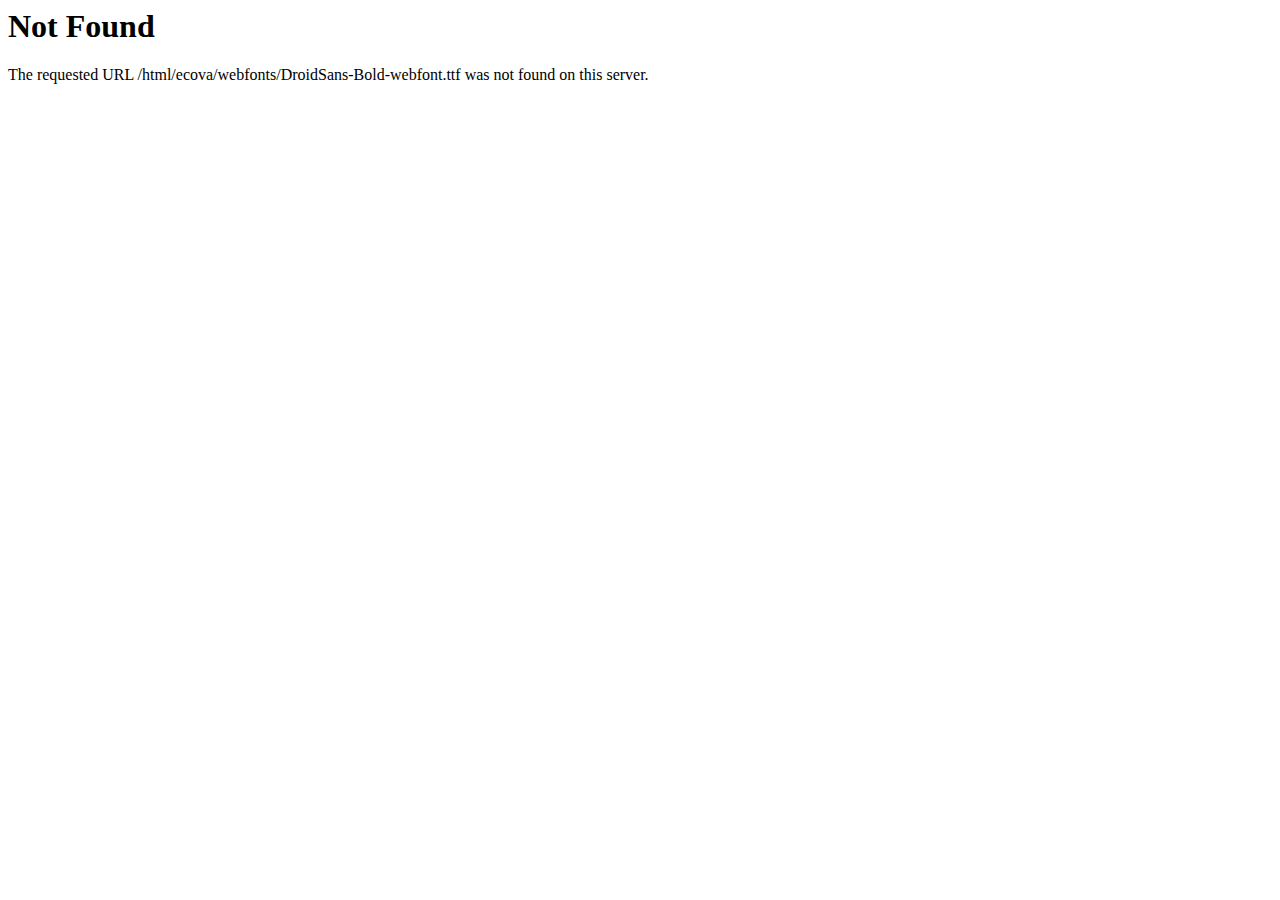
<file: webfonts/DroidSans-Bold-webfont-2.html>
<!DOCTYPE HTML PUBLIC "-//IETF//DTD HTML 2.0//EN">
<html><head>
<title>404 Not Found</title>
</head><body>
<h1>Not Found</h1>
<p>The requested URL /html/ecova/webfonts/DroidSans-Bold-webfont.ttf was not found on this server.</p>
</body></html>
</file>
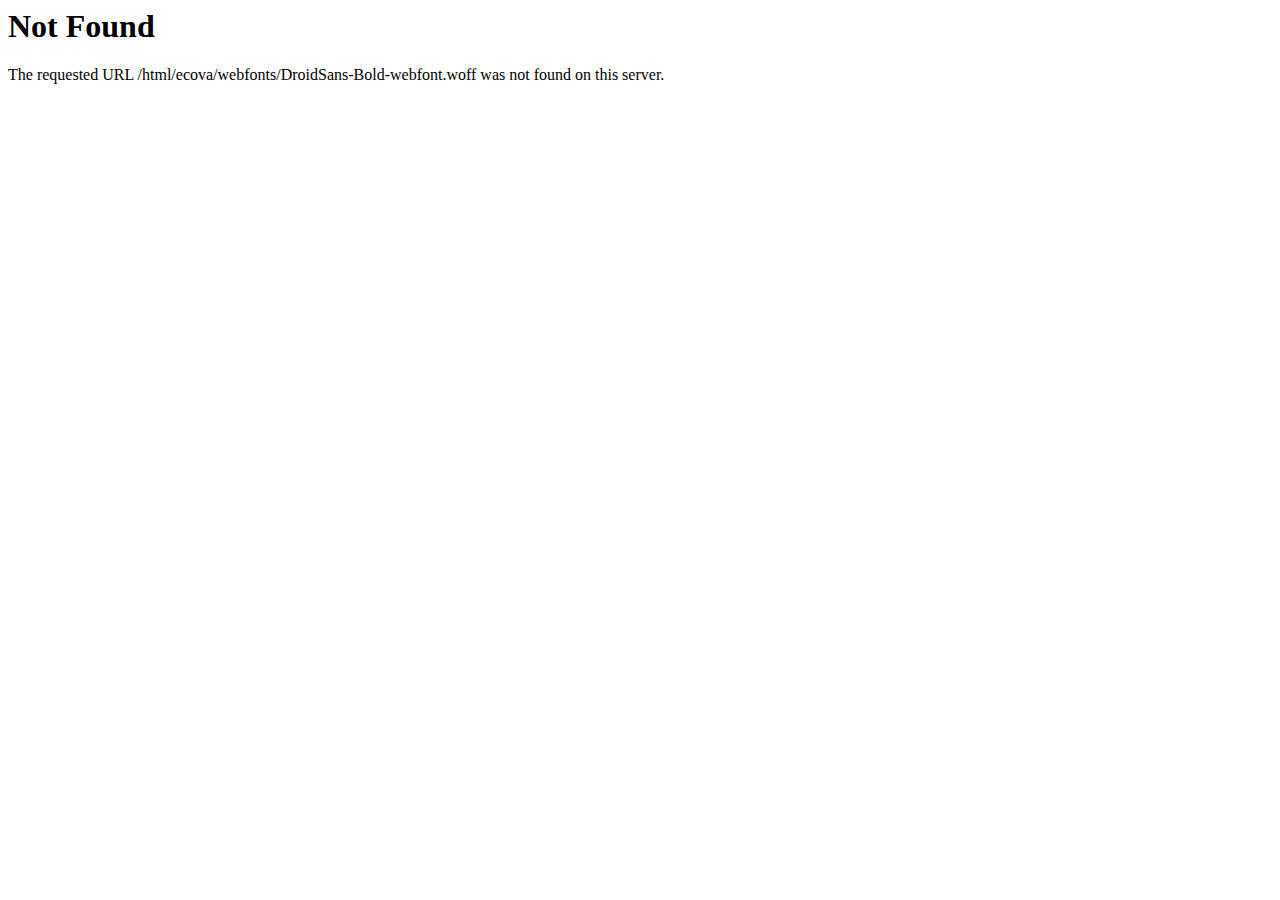
<file: webfonts/DroidSans-Bold-webfont.html>
<!DOCTYPE HTML PUBLIC "-//IETF//DTD HTML 2.0//EN">
<html><head>
<title>404 Not Found</title>
</head><body>
<h1>Not Found</h1>
<p>The requested URL /html/ecova/webfonts/DroidSans-Bold-webfont.woff was not found on this server.</p>
</body></html>
</file>
<file: css/custom.css>
@charset "utf-8";
/*------------------------------------------------------------------
Project:		Ecova | Eco HTML Theme
Version:		1.0
AuthorName:		GramoTech
Primary use:	Eco , Environmental, Charity, Eco Projects 


[Color codes]
Background:			#fff (White)
Content:			#555555 (gray)
Header:				#1b5e20 (Dark Green)
Header 2:			#33691e (Medium Green)
Footer:				#222222 (Dark Gray)
Primary Color:		#66bb6a (Medium Green)
Scendry Color:		#33691e (Light Green)


[Typography]
Body copy:			font:26px/16px 'Roboto', sans-serif;
Headers:			font:40px/40px 'Poppins', serif;
Input, textarea:	font:24px/16px 'Roboto', sans-serif;
Sidebar heading:	font:28px/28px 'Poppins', serif;


/------------------------------------------------------------ 

[Table of contents]
1. Theme Reset Style												=	00-00

1. 	 Basic Styles													=	00-00
2. 	 Header // header 												=	00-00
2.1  Inner Header // .inner-header									=	00-00

3. 	 Home Page	  //.wrapper										=	00-00
3.1  Slider															=	00-00
3.2  About Section													=	00-00			
3.3  Services														=	00-00
3.4  Post News														=	00-00
3.5  Events Posts													=	00-00
3.6  Fundraising Campaign											=	00-00
3.7  Promises 														=	00-00		
3.8  Filter Gallery													=	00-00
3.9  Footer															=	00-00	

4. 	 Home Page														=	00-00	
4.1  Service Area													=	00-00
4.2  About															=	00-00
4.3  Urgent Causes													=	00-00	
4.4  Current Projects												=	00-00
4.5  News And Articles												=	00-00
4.6  WHY Ecova														=	00-00
4.7  Online Shop													=	00-00
4.8  Footer Style 2													=	00-00
																	=	00-00
5.   Home Page 3													=	00-00	
5.1  Donation + Become a Volunteer									=	00-00
5.2  About Txt														=	00-00
5.3  Core Projects													=	00-00
5.4  Events															=	00-00
5.5  Home 3 Footer													=	00-00	
											
6. Blog Pages														=	00-00
7. Causes Pages														=	00-00	
8. Projects Pages													=	00-00
9. Event Thumbs 													=	00-00
10. Event Listing													=	00-00
11. Team Pages														=	00-00
12. Contact Page													=	00-00
13. Shop Pages														=	00-00
14. Page 404														=	00-00
15. Coming Soon 													=	00-00	
16. My Account Page													=	00-00
17. Testimonials Page												=	00-00
18. Blog Details													=	00-00
19. Single Donation													=	00-00
20. Event Details													=	00-00	
21. Team Details													=	00-00
22. Donation Page													=	00-00
23. About Us														=	00-00
24. SideWidgets														=	00-00
25. Search Overlay													=	00-00
26. Sidebar Menu													=	00-00
								
[Updates]

-------------------------------------------------------------------*/

/*********************************
Fonts Start
*********************************/
@import url('https://fonts.googleapis.com/css?family=Roboto+Slab:100,300,400,700');
@import url('https://fonts.googleapis.com/css?family=Poppins:300,400,500,600,700,700i,800');
@import url('https://fonts.googleapis.com/css?family=Roboto:300,300i,400,400i,500,500i,700,700i,900,900i');
@import url('https://fonts.googleapis.com/css?family=Roboto+Condensed:300i,400,400i,700');
@import url('https://fonts.googleapis.com/css?family=Lato:300,400,700,900');
@font-face {
	font-family: 'droidSans';
	src: url('../webfonts/DroidSans-webfont.eot');
	src: url('../webfonts/DroidSans-webfontd41d.eot?#iefix') format('embedded-opentype'), url('../webfonts/droidsans-webfont.woff2') format('woff2'), url('../webfonts/DroidSans-webfont.woff') format('woff'), url('../webfonts/DroidSans-webfont.ttf') format('truetype'), url('../webfonts/DroidSans-webfont.svg#droid_sansregular') format('svg');
	font-weight: 400;
	font-style: normal;
}
@font-face {
	font-family: 'droidSans';
	src: url('../webfonts/DroidSans-Bold-webfont.eot');
	src: url('../webfonts/DroidSans-Bold-webfontd41d.eot?#iefix') format('embedded-opentype'), url('../webfonts/droidsans-bold-webfont.woff2') format('woff2'), url('../webfonts/DroidSans-Bold-webfont.html') format('woff'), url('../webfonts/DroidSans-Bold-webfont-2.html') format('truetype'), url('../webfonts/DroidSans-Bold-webfont.svg#droid_sansbold') format('svg');
	font-weight: 700;
	font-style: normal;
}
/*********************************
Fonts End
*********************************/


/*********************************
Basic Styles
*********************************/


html body {
	margin: 0px;
	padding: 0px;
	font-weight: 400;
	font-family: 'Roboto', sans-serif;
	color: #555555;
}
html body p, html body li {
	font-family: 'Roboto', sans-serif;
	color: #555555;
}
body a:hover {
	text-decoration: none;
}
.wf100 {
	width: 100%;
	float: left;
}
.p100 {
	padding: 100px 0;
}
.p80 {
	padding: 80px 0;
}
.p80top {
	padding: 80px 0 0;
}
.p80bottom {
	padding: 0 0 80px;
}
body h1 {
	font-size: 48px;
}
body h2 {
	font-size: 40px;
}
body h3 {
	font-size: 32px;
}
body h4 {
	font-size: 28px;
}
body h5 {
	font-size: 24px;
}
body h6 {
	font-size: 20px;
}
.post-thumb img {
	width: 100%;
	height: auto;
}
body h1, body h2, body h3, body h4, body h5, body h6 {
	font-family: 'Poppins', sans-serif;
	color: #222;
}
.wrapper a:focus, .wrapper button:focus {
	outline: none;
	border: 0px;
	box-shadow: none;
}
/*********************************
Header Start
*********************************/
.header-style-1 {
	position: absolute;
	left: 0;
	width: 100%;
	z-index: 99999;
	border-bottom: 1px solid rgba(255,255,255,.20);
}
.header-style-1 .navbar {
	padding: 0px;
}
.header-style-1 .navbar-brand {
	padding: 19px 60px;
	margin: 0px;
	border-right: 1px solid rgba(255,255,255,.20);
	margin-right: 30px;
}
.header-style-1 .navbar-expand-lg .navbar-nav .nav-link {
	font-size: 20px;
	color: #fff;
	font-family: 'Roboto Slab', serif;
	font-weight: 400;
	padding: 35px 15px;
}
.header-style-1 .navbar-nav {
	width: 55%;
	margin: auto;
}
.topside-menu {
	margin: 0 50px 0 0;
	padding: 0px;
	list-style: none;
}
.topside-menu li {
	float: left;
	border-right: 1px solid rgba(255,255,255,.20);
	height: 100px;
	padding: 30px 30px 0;
}
.topside-menu li:last-child {
	border: 0px;
}
.topside-menu a {
	color: #fffefe;
	line-height: 40px;
	font-family: 'Roboto Slab', serif;
}
.topside-menu a:hover, .topside-menu a i {
	color: #689f38;
}
a.con {
	border: 1px solid #689f38;
	border-radius: 40px;
	display: inline-block;
	line-height: 38px;
	padding: 0 40px;
	background: #689f38;
}
.topside-menu a.con:hover {
	background: #fff;
	border-color: #fff;
	color: #689f38;
}
.header-style-1 .dropdown-menu a {
	font-family: 'Roboto Slab', serif;
}
.header-style-2 .dropdown-menu, .header-style-1 .dropdown-menu {
	padding: 0px;
	margin: 0px;
	border-radius: 0px;
	border: 0px;
}
.header-style-2 .dropdown-menu, .header-style-1 .dropdown-menu {
	padding: 0px;
	margin: 0px;
	border-radius: 0px;
	width: 220px;
	border: 0px;
}
.header-style-2 .dropdown-menu li, .header-style-1 .dropdown-menu li {
	position: relative;
}
.header-style-2 .dropdown-menu li:hover .dropdown-menu, .header-style-1 .dropdown-menu li:hover .dropdown-menu {
	display: block;
}
.dropdown-menu .dropdown-menu {
	position: absolute;
	top: 0;
	left: 100%;
	background: #f6f6f6;
}
.header-style-2 .dropdown-menu a, .header-style-1 .dropdown-menu a {
	color: #333;
	font-size: 14px;
	line-height: 46px;
	padding: 0 20px;
	display: block;
	border-bottom: 1px solid #f1f1f1;
}
.header-style-2 .dropdown-menu a:hover, .header-style-1 .dropdown-menu a:hover {
	color: #66bb6a;
}
.dropdown-menu .dropdown-menu a {
	border-bottom: 1px solid #ebebeb;
}
.header-style-2 .navbar-expand-lg .navbar-nav .nav-link:hover, .header-style-2 .dropdown-menu a:hover .header-style-1 .navbar-expand-lg .navbar-nav .nav-link:hover, .header-style-1 .dropdown-menu a:hover {
	color: #87bf48;
}
.owl-theme .owl-nav.disabled+.owl-dots {
	display: none;
}
.navbar-nav .dropdown-toggle::after {
	display: inline-block;
	width: 0;
	height: 0;
	margin-left: 0;
	vertical-align: 3px;
	content: "";
	border-top: 5px solid;
	border-right: 5px solid transparent;
	border-bottom: 0;
	border-left: 5px solid transparent;
}
/*********************************
Header End
*********************************/


/*********************************
Inner Header Start
*********************************/

.inner-header {
	background: url(../images/innerheader.jpg) no-repeat;
}
.inner-header h1 {
	color: #fff;
	margin: 0 0 20px;
	font-weight: 700;
}
.inner-header ul {
	margin: 0px;
	padding: 0px;
	list-style: none;
}
.inner-header ul li {
	display: inline-block;
	font-family: 'Poppins', sans-serif;
}
.inner-header ul li:after {
	content: " : : ";
	color: #fff;
	margin: 0 10px;
	font-size: 24px;
}
.inner-header ul li:last-child:after {
	display: none;
}
.inner-header ul li a {
	color: #fff;
	font-weight: 400;
	font-size: 24px;
}
/*********************************
Inner Header End
*********************************/


/*********************************
Home Page Content Start
*********************************/
.wrapper .container {
	width: 1170px;
	max-width: 1170px;
}
/***************  Home 1 Slider Start  *****************/

.item {
	position: relative;
}
.slider-caption {
	position: absolute;
	left: 0;
	top: 27%;
	z-index: 99;
	width: 100%;
}
.slider-caption strong {
	font-size: 36px;
	font-family: 'Roboto Slab', serif;
	color: #fff;
	line-height: 40px;
	margin-bottom: 25px;
	display: block;
}
.slider-caption h1 {
	font-size: 90px;
	font-family: 'Roboto Slab', serif;
	color: #fff;
	line-height: 70px;
	margin: 0 0 15px;
}
.home1 .slider-caption h1 {
	margin-bottom: 22px;
}
.slider-caption p {
	font-size: 22px;
	font-family: 'droidSans', serif;
	color: #fff;
	width: 60%;
	margin: 0 0 37px;
}
.slider-caption p strong {
	display: inline-block;
	margin: 0px;
}
.slider-caption a {
	border: 2px solid #fff;
	height: 55px;
	line-height: 51px;
	padding: 0 50px;
	color: #fff;
	display: inline-block;
	border-radius: 30px;
	font-family: 'Roboto Slab', serif;
	font-size: 18px;
	font-weight: 500;
	margin-right: 15px;
	box-shadow: 0 8px 15px rgba(0,0,0,.07);
}
.slider-caption a.active:hover {
	background: #fff;
	color: #6ea53b;
}
.slider-caption a.active, .slider-caption a:hover {
	color: #fff;
	background: #6ea53b;
	border: 2px solid #6ea53b;
}
.slider-caption.h2slider strong {
	font-family: 'Poppins', sans-serif;
	font-size: 40px;
}
.slider-caption.h2slider strong span {
	font-weight: 400;
}
.slider-caption.h2slider h1 {
	font-weight: 700;
	text-transform: uppercase;
}
.slider-caption.h2slider a {
	background: #fff;
	border: 0px;
	color: #222222;
	border-radius: 5px;
	font-family: 'Poppins', sans-serif;
	text-transform: uppercase;
	font-size: 16px;
	font-weight: 500;
	height: 53px;
	line-height: 53px;
	padding: 0 40px;
	margin: 0 16px 0 0;
}
.slider-caption.h2slider p {
	font-size: 36px;
}
.slider-caption.h2slider p strong {
	font-size: 36px;
	font-weight: 600;
}
.slider-caption.h2slider a.active, .slider-caption.h2slider a:hover {
	background: #6ea53b;
	color: #fff;
}
.slider-caption.h3slider {
	text-align: center;
}
.slider-caption.h3slider strong {
	font-family: 'Roboto Condensed', sans-serif;
	font-size: 48px;
	font-weight: 500;
	text-shadow: 0 8px 15px rgba(0,0,0,.20);
	display: block;
	margin: 0 0 30px;
}
.slider-caption.h3slider h1 {
	font-weight: 700;
	margin-bottom: 40px;
	text-shadow: 0 8px 15px rgba(0,0,0,.20);
}
.slider-caption.h3slider a {
	border-radius: 0px;
	color: #027371;
	font-family: 'Roboto Condensed', sans-serif;
	background: #fff;
	border: 0px;
	height: 53px;
	line-height: 53px;
	padding: 0 40px;
	font-weight: 500;
	text-transform: uppercase;
	margin: 0px;
}
.slider-caption.h3slider a.active, .slider-caption.h3slider a:hover {
	background: #027371;
	color: #fff;
}
section#home-slider img {
	width: 100%;
	height: auto;
}
#home-slider.owl-theme .owl-nav {
	position: absolute;
	top: 0;
	bottom: 0;
	height: 50px;
	z-index: 1;
	margin: auto;
	width: 100%;
}
#home-slider.owl-theme .owl-nav [class*=owl-] {
	width: 50px;
	height: 50px;
	background: rgba(0,0,0,.5);
	border-radius: 3px;
	border-radius: 100%;
	font-size: 0;
}
#home-slider.owl-theme .owl-nav [class*=owl-]:hover {
	background: #66bb6a;
}
#home-slider.owl-theme .owl-nav button.owl-prev {
	float: left;
	margin-left: 10px;
}
#home-slider.owl-theme .owl-nav button.owl-next {
	float: right;
	margin-right: 10px;
}
#home-slider.owl-theme .owl-nav button.owl-next:after, #home-slider.owl-theme .owl-nav button.owl-prev:after {
	content: "\f060";
	color: #fff;
	font-size: 16px;
	font-family: FontAwesome;
}
#home-slider.owl-theme .owl-nav button.owl-next:after {
	content: "\f061";
}
/***************  Home 1 Slider End  *****************/


/***************  Home About Section Start  *****************/

.home1 h1, .home1 h2, .home1 h3, .home1 h4, .home1 h5, .home1 h6 {
	font-family: 'Roboto Slab', serif;
	font-weight: 700;
	margin: 0px;
	letter-spacing: -0.15px;
}
.home1 li, .home1 p {
	font-family: 'droidSans';
}
.home-about {
	background: url(../images/aboutbg.jpg) no-repeat #fff;
}
.about-pic {
	position: relative;
}
.pic1 {
	position: absolute;
	right: 0;
	top: 0;
	border: 10px solid #fff;
	overflow: hidden;
	box-shadow: 0 10px 40px rgba(0,0,0,.12);
	z-index: 9;
	width: 340px;
}
.pic2 {
	position: absolute;
	left: 0;
	top: 150px;
	border: 10px solid #fff;
	overflow: hidden;
	box-shadow: 0 10px 40px rgba(0,0,0,.12);
	z-index: 1;
}
.about-txt h2 {
	position: relative;
	line-height: 52px;
	margin-bottom: 40px;
}
.about-txt h2 span {
	display: block;
	font-size: 72px;
	line-height: 72px;
}
.about-txt h2:after {
	position: absolute;
	left: 0;
	bottom: -22px;
	width: 3px;
	height: 3px;
	content: "";
	background: #689f38;
}
.about-txt h2:before {
	position: absolute;
	left: 5px;
	bottom: -22px;
	width: 120px;
	height: 3px;
	content: "";
	background: #689f38;
}
.about-txt ul {
	margin: 0 0 30px;
	padding: 0px;
	width: 100%;
	float: left;
	list-style: none;
}
.about-txt ul li {
	width: 50%;
	float: left;
	line-height: 32px;
	font-size: 18px;
	color: #444444;
	font-weight: 500;
}
.about-txt p {
	font-size: 18px;
	line-height: 28px;
	color: #444444;
}
.about-txt p strong {
	color: #689f38;
}
.about-txt ul i {
	color: #00cd93;
	font-size: 12px;
	margin-right: 3px;
}
.home1 a.lm {
	color: #fff;
	border-radius: 35px;
	display: inline-block;
	line-height: 50px;
	padding: 0 40px;
	font-weight: 700;
	overflow: hidden;
	background: rgb(104,159,56); /* Old browsers */
	background: -moz-linear-gradient(left, rgba(104,159,56,1) 0%, rgba(139,195,74,1) 100%); /* FF3.6-15 */
	background: -webkit-linear-gradient(left, rgba(104,159,56,1) 0%, rgba(139,195,74,1) 100%); /* Chrome10-25,Safari5.1-6 */
	background: linear-gradient(to right, rgba(104,159,56,1) 0%, rgba(139,195,74,1) 100%); /* W3C, IE10+, FF16+, Chrome26+, Opera12+, Safari7+ */
	font-size: 18px;
	font-family: 'Roboto Slab', serif;
}
.home1 a.lm:hover {
	/* Permalink - use to edit and share this gradient: http://colorzilla.com/gradient-editor/#8bc34a+0,689f38+100 */
	background: rgb(139,195,74); /* Old browsers */
	background: -moz-linear-gradient(left, rgba(139,195,74,1) 0%, rgba(104,159,56,1) 100%); /* FF3.6-15 */
	background: -webkit-linear-gradient(left, rgba(139,195,74,1) 0%, rgba(104,159,56,1) 100%); /* Chrome10-25,Safari5.1-6 */
	background: linear-gradient(to right, rgba(139,195,74,1) 0%, rgba(104,159,56,1) 100%); /* W3C, IE10+, FF16+, Chrome26+, Opera12+, Safari7+ */
filter: progid:DXImageTransform.Microsoft.gradient( startColorstr='#8bc34a', endColorstr='#689f38', GradientType=1 ); /* IE6-9 */
	color: #fff;
}
/***************  Home About Section End  *****************/



/***************  Home Services Start  *****************/

.home-services {
	background: url(../images/patt.png) #fafafa;
	overflow: hidden;
	position: relative;
}
.home-services:after {
	position: absolute;
	left: 0;
	top: 0;
	width: 100%;
	height: 140px;
	background: url(../images/aboutbg.jpg) no-repeat;
	content: "";
}
.ser-col {
	width: 20%;
	float: left;
	padding: 0 15px;
	position: relative;
	z-index: 99;
}
.ser-box {
	width: 100%;
	float: left;
	background: #fff;
	border-radius: 10px;
	background: #fff;
	overflow: hidden;
	box-shadow: 0 10px 40px rgba(156,204,101,.20);
	margin-bottom: 50px;
}
.ser-box .ser-thumb {
	width: 100%;
	float: left;
	position: relative;
}
.ser-box .ser-thumb:after {
	position: absolute;
	left: 0;
	top: 0;
	width: 100%;
	height: 100%;
	content: "";
	background: rgba(0,0,0,.50);
	opacity: 0;
}
.ser-thumb a {
	position: absolute;
	left: 0;
	right: 0;
	top: -100%;
	bottom: 0;
	width: 50px;
	height: 50px;
	margin: auto;
	text-align: center;
	line-height: 46px;
	color: #fff;
	border: 2px solid #fff;
	border-radius: 100%;
	z-index: 99;
	opacity: 0;
}
.ser-box .ser-thumb img {
	width: 100%;
	height: auto;
}
.ser-txt {
	clear: both;
	padding: 30px;
	position: relative;
}
.ser-txt h4 a {
	color: #222222;
	display: inline-block;
	width: 85%;
}
.ser-txt h4 a:hover {
	color: #689f38;
}
.ser-txt span.aicon {
	position: absolute;
	top: 50px;
	right: 30px;
	border: 2px solid #cccccc;
	color: #ccc;
	border-radius: 100%;
	width: 38px;
	height: 38px;
	text-align: center;
	line-height: 34px;
}
.ser-box:hover .ser-txt h4 a {
	color: #689f38;
}
.ser-box:hover span.aicon {
	color: #fff;
	background: #689f38;
	border-color: #689f38;
}
/***************  Home Services End  *****************/


/***************  Post News Start  *****************/

.section-title {
	width: 100%;
	float: left;
	margin-bottom: 21px;
}
.section-title strong {
	color: #689f38;
	text-transform: uppercase;
	font-family: 'droidSans';
	font-size: 14px;
	position: relative;
}
.section-title strong:before {
	position: absolute;
	right: -54px;
	bottom: 0;
	background: url(../images/line.png) no-repeat;
	content: "";
	height: 3px;
	width: 44px;
}
.blog-list .blog-post {
	border-bottom: 1px solid #dddddd;
	padding-bottom: 35px;
	margin-bottom: 35px;
}
.blog-list .blog-post:last-child {
	border: 0px;
	margin: 0px;
	padding: 0px;
}
.blog-list .blog-post .blog-thumb {
	width: 263px;
	float: left;
	border-radius: 5px;
}
.pro-thumb, .blog-thumb {
	position: relative;
	overflow: hidden;
}
.blog-small-post .post-thumb:after, .event-thumb:after, .blog-thumb:after {
	position: absolute;
	left: 0;
	top: 0;
	width: 100%;
	height: 100%;
	content: "";
	opacity: 0;
	background: -moz-linear-gradient(45deg, rgba(0,0,0,0.95) 0%, rgba(0,0,0,0.2) 50%, rgba(0,0,0,0.9) 100%); /* FF3.6-15 */
	background: -webkit-linear-gradient(45deg, rgba(0,0,0,0.95) 0%, rgba(0,0,0,0.2) 50%, rgba(0,0,0,0.9) 100%); /* Chrome10-25,Safari5.1-6 */
	background: linear-gradient(45deg, rgba(0,0,0,0.95) 0%, rgba(0,0,0,0.2) 50%, rgba(0,0,0,0.9) 100%); /* W3C, IE10+, FF16+, Chrome26+, Opera12+, Safari7+ */
filter: progid:DXImageTransform.Microsoft.gradient( startColorstr='#f2000000', endColorstr='#e6000000', GradientType=1 ); /* IE6-9 fallback on horizontal gradient */
}
.blog-small-post:hover .post-thumb:after, .blog-list .blog-post:hover .blog-thumb:after {
	opacity: 1;
}
.blog-list .blog-post:hover .blog-txt h5 a {
	color: #689f38;
}
.blog-small-post:hover .post-thumb a, .blog-list .blog-post:hover .blog-thumb a {
	opacity: 1;
	top: 0px;
}
.campaign-thumb img {
	width: 100%;
	height: auto;
}
.post-thumb a, .f-cat span a, .campaign-thumb a, .event-thumb a, .blog-thumb a {
	position: absolute;
	width: 50px;
	height: 50px;
	left: 0;
	right: 0;
	top: -100px;
	bottom: 0;
	margin: auto;
	background: none;
	text-align: center;
	line-height: 48px;
	font-size: 16px;
	border-radius: 100%;
	box-shadow: 0 2px 5px rgba(0,0,0,.2);
	z-index: 99;
	color: #fff;
	opacity: 0;
	border: 2px solid #fff;
}
.pro-thumb a:hover, .f-cat span a:hover, .campaign-thumb a:hover, .event-thumb a:hover, .blog-thumb a:hover {
	background: #689f38;
	color: #fff;
	border-color: #689f38;
}
.blog-list .blog-post .blog-txt {
	width: 486px;
	float: left;
	padding-left: 30px;
}
.blog-txt h5 {
	margin-bottom: 9px;
}
.blog-txt h5 a {
	color: #222222;
}
ul.post-meta {
	margin: 0 0 12px;
	padding: 0;
	list-style: none;
}
ul.post-meta li {
	display: inline-block;
	margin-right: 10px;
	font-size: 16px;
	font-weight: 700;
	color: #999999;
}
ul.post-meta li span {
	color: #689f38;
}
.blog-list .blog-post .blog-txt p {
	margin: 0px;
}
/***************  Events Posts Start **************/

.event-post {
	width: 100%;
	float: left;
	border-radius: 5px;
	background: #fff;
	overflow: hidden;
	box-shadow: 0 6px 20px rgba(0,0,0,.15);
	margin-bottom: 40px;
}
.event-post:last-child {
	margin: 0px;
}
.event-thumb {
	width: 100%;
	float: left;
	position: relative;
	overflow: hidden;
}
.event-thumb img {
	width: 100%;
	height: auto;
}
.event-txt p {
	margin: 0px;
}
.event-post:hover .event-thumb:after {
	opacity: 1;
}
#h3-events .event-box:hover .event-thumb a, .event-post:hover .event-thumb a {
	opacity: 1;
	top: 0;
}
.event-thumb .post-meta {
	position: absolute;
	left: 30px;
	bottom: 5px;
	z-index: 99;
}
.event-thumb .post-meta li {
	color: #fff;
	font-weight: 400;
}
.event-post .event-txt {
	padding: 20px 30px;
	clear: both;
}
.event-post .event-txt h6 {
	margin-bottom: 12px;
}
.event-post .event-txt h6 a {
	color: #222;
}
.event-post .event-txt p {
	font-size: 14px;
	color: #999999;
}
.event-post .event-txt p i {
	color: #689f38;
	margin-right: 5px;
}
.event-post:hover .event-txt h6 a {
	color: #689f38;
}
#h3-events .event-box .event-thumb a:hover {
	background: #20b1aa;
	color: #fff;
	border: 2px solid #20b1aa;
}
/***************  Post News End  *****************/


/***************  Fundraising Campaign  Start  *****************/

.fcampaigns {
	background: url(../images/pat2.jpg);
}
.campaign-box {
	width: 100%;
	float: left;
	overflow: hidden;
	background: #fff;
	border-radius: 5px;
	box-shadow: 0 10px 40px rgba(156,204,101,.20);
}
.campaign-txt {
	padding: 30px;
	clear: both;
}
a.dbutton {
	background: red;
	display: block;
	text-align: center;
	line-height: 50px;
	color: #fff;
	background: rgb(104,159,56); /* Old browsers */
	background: -moz-linear-gradient(left, rgba(104,159,56,1) 0%, rgba(139,195,74,1) 100%); /* FF3.6-15 */
	background: -webkit-linear-gradient(left, rgba(104,159,56,1) 0%, rgba(139,195,74,1) 100%); /* Chrome10-25,Safari5.1-6 */
	background: linear-gradient(to right, rgba(104,159,56,1) 0%, rgba(139,195,74,1) 100%); /* W3C, IE10+, FF16+, Chrome26+, Opera12+, Safari7+ */
	font-family: 'Poppins', sans-serif;
	font-size: 16px;
	font-weight: 500;
	text-transform: uppercase;
}
ul.participants {
	margin: 0;
	padding: 0;
	list-style: none;
	width: 100%;
	float: left;
}
ul.participants li {
	float: left;
	line-height: 30px;
}
ul.participants img {
	width: 30px;
	height: 30px;
	border-radius: 30px;
	margin-left: -5px;
}
ul.participants li span {
	width: 30px;
	height: 30px;
	display: block;
	color: #fff;
	line-height: 30px;
	text-align: center;
	border-radius: 100%;
	font-size: 12px;
	background: rgb(104,159,56); /* Old browsers */
	background: -moz-linear-gradient(left, rgba(104,159,56,1) 0%, rgba(139,195,74,1) 100%); /* FF3.6-15 */
	background: -webkit-linear-gradient(left, rgba(104,159,56,1) 0%, rgba(139,195,74,1) 100%); /* Chrome10-25,Safari5.1-6 */
	background: linear-gradient(to right, rgba(104,159,56,1) 0%, rgba(139,195,74,1) 100%); /* W3C, IE10+, FF16+, Chrome26+, Opera12+, Safari7+ */
}
ul.funds {
	margin: 0;
	padding: 0;
	list-style: none;
}
ul.funds li {
	width: 32%;
	display: inline-block;
	text-align: center;
	font-size: 14px;
	color: #999999;
}
ul.funds li:first-child {
	text-align: left;
}
ul.funds li:last-child {
	text-align: right;
}
.home1 .newsletter input[type=submit], .home1 a.dbutton, .home1 ul.funds li strong {
	font-family: 'Roboto Slab', serif;
	font-weight: 600;
}
ul.funds li strong {
	display: block;
	font-size: 18px;
	color: #222;
}
ul.participants li strong {
	margin-left: 20px;
	color: #999999;
	font-size: 14px;
	display: inline-block;
}
ul.participants li strong i {
	font-style: normal;
	color: #8bc34a;
}
.campaign-txt .progress {
	width: 100%;
	margin-bottom: 20px;
	height: 10px;
	background: #e6e6e6;
}
.campaign-txt .progress .progress-bar {
	background: #8bc34a;
	border-radius: 10px;
}
ul.participants, .campaign-txt h5 {
	margin-bottom: 25px;
}
.campaign-txt h6 a, .campaign-txt h5 a {
	color: #222;
}
.campaign-thumb {
	position: relative;
	overflow: hidden;
}
.campaign-thumb:after {
	position: absolute;
	left: 0;
	top: 0;
	background: rgba(0,0,0,.5);
	content: "";
	width: 100%;
	height: 100%;
	opacity: 0;
}
.campaign-box:hover .campaign-thumb:after {
	opacity: 1;
}
.campaign-box:hover .campaign-thumb a {
	opacity: 1;
	top: 0;
}
.campaign-box:hover h6 a, .campaign-box:hover h5 a {
	color: #8bc34a;
}
.volunteer-form input.fsubmit:hover, .campaign-box:hover a.dbutton {
	color: #fff;
	/* Permalink - use to edit and share this gradient: http://colorzilla.com/gradient-editor/#8bc34a+0,689f38+100 */
	background: rgb(139,195,74); /* Old browsers */
	background: -moz-linear-gradient(left, rgba(139,195,74,1) 0%, rgba(104,159,56,1) 100%); /* FF3.6-15 */
	background: -webkit-linear-gradient(left, rgba(139,195,74,1) 0%, rgba(104,159,56,1) 100%); /* Chrome10-25,Safari5.1-6 */
	background: linear-gradient(to right, rgba(139,195,74,1) 0%, rgba(104,159,56,1) 100%); /* W3C, IE10+, FF16+, Chrome26+, Opera12+, Safari7+ */
filter: progid:DXImageTransform.Microsoft.gradient( startColorstr='#8bc34a', endColorstr='#689f38', GradientType=1 ); /* IE6-9 */
}
/***************  Fundraising Campaign  End  *****************/


/***************  Promises  Start  *****************/
.promises {
	background: url(../images/factsbg.jpg) no-repeat;
	background-size: cover;
}
.pro-title {
	background: url(../images/border.png) no-repeat left top;
	padding: 67px 0 67px 50px;
	margin-bottom: 100px;
}
.pro-title h2 {
	color: #fff;
}
.pro-title h3 {
	color: #fff;
	font-weight: 400;
}
.counter {
	margin: 0px;
	padding: 0px;
	list-style: none;
	width: 100%;
	float: left;
}
.counter li {
	width: 33%;
	float: left;
	text-align: left;
	color: #fff;
}
p.counter-count:after {
	position: absolute;
	left: 0;
	top: 0;
	background: url(../images/line2.png) no-repeat;
	content: "";
	width: 54px;
	height: 2px;
}
.promises p.ctxt, .promises p.counter-count {
	color: #fff;
}
p.counter-count {
	font-size: 48px;
	font-weight: 700;
	margin: 0;
	position: relative;
}
p.ctxt {
	font-size: 18px;
	font-weight: 500;
	margin: 0;
}
.volunteer-form {
	background: #fff;
	padding: 45px;
	border-radius: 10px;
}
.volunteer-form ul {
	padding: 0px;
	margin: 0px;
	list-style: none;
}
.volunteer-form ul li {
	margin-bottom: 20px;
}
.volunteer-form ul li:last-child {
	margin: 0px;
}
.volunteer-form .form-control {
	border: 2px solid #dddddd;
	height: 60px;
	line-height: 56px;
	border-radius: 30px;
	padding: 0 30px;
	color: #999999;
	font-size: 16px;
}
.volunteer-form input.fsubmit {
	border-radius: 30px;
	width: 100%;
	background: rgb(104,159,56); /* Old browsers */
	background: -moz-linear-gradient(left, rgba(104,159,56,1) 0%, rgba(139,195,74,1) 100%); /* FF3.6-15 */
	background: -webkit-linear-gradient(left, rgba(104,159,56,1) 0%, rgba(139,195,74,1) 100%); /* Chrome10-25,Safari5.1-6 */
	background: linear-gradient(to right, rgba(104,159,56,1) 0%, rgba(139,195,74,1) 100%); /* W3C, IE10+, FF16+, Chrome26+, Opera12+, Safari7+ */
	line-height: 55px;
	font-size: 18px;
	color: #fff;
	font-family: 'Roboto Slab', serif;
	font-weight: 700;
	border: 0px;
	cursor: pointer;
}
body :focus {
	outline: -webkit-focus-ring-color auto 0px;
}
/***************  Promises  End  *****************/


/***************  Filter Gallery Start  *****************/

ul.flinks {
	margin: 30px 0 0 0;
	padding: 0;
	list-style: none;
	text-align: right;
}
li.col-md-3.f-cat {
	padding: 0 4px;
	margin-bottom: 8px;
}
ul.flinks li {
	display: inline-block;
}
ul.flinks li a {
	border: 1px solid #cccccc;
	line-height: 33px;
	border-radius: 20px;
	display: inline-block;
	padding: 0 20px;
	font-size: 14px;
	color: #555555;
}
ul.flinks li a:hover, ul.flinks li.active a {
	background: #80b744;
	border: 1px solid #80b744;
	color: #fff;
}
.gallery-inner ul {
	margin: 0px;
	padding: 0px;
	list-style: none;
}
.f-cat span {
	position: relative;
	overflow: hidden;
	display: block;
	border-radius: 5px;
}
.f-cat span img {
	width: 100%;
	height: auto;
}
.f-cat span:before, .f-cat span:after {
	position: absolute;
	left: -100%;
	top: 0;
	content: "";
	width: 100%;
	height: 100%;
	background: rgba(0,0,0,.30);
	opacity: 0;
}
.f-cat span:before {
	left: inherit;
	right: -100%;
}
.f-cat:hover span a {
	opacity: 1;
	top: 0;
}
.f-cat:hover span:after {
	opacity: 1;
	left: 0;
}
.f-cat:hover span:before {
	opacity: 1;
	right: 0;
}
/***************  Filter Gallery End  *****************/

.partner-logos {
	background: #f7f7f7;
	padding: 50px 0;
}
.partner-logos .owl-carousel .owl-item {
	text-align: center;
}
.partner-logos .owl-carousel .owl-item img {
	width: auto;
	max-width: 100%;
	height: auto;
	display: inline-block;
	-webkit-filter: grayscale(100%);
	filter: grayscale(100%);
	opacity: .7;
}
.partner-logos .owl-item.active.center img, .partner-logos .owl-carousel .owl-item img:hover {
	opacity: 1;
	-webkit-filter: grayscale(0%);
	filter: grayscale(0%);
}
/*********************************
Home Page Content End
*********************************/


/*********************************
Footer Start
*********************************/
.footer {
	background: url(../images/footerbg.jpg) no-repeat;
	width: 100%;
	float: left;
	padding: 60px 0 0;
	background-size: cover;
}
.footer-widget {
	margin-bottom: 50px;
	width: 100%;
	float: left;
}
.footer-widget h4 {
	color: #9ccc65;
	margin-bottom: 15px;
	font-size: 24px;
	font-weight: 600;
}
.footer-widget a, .footer-widget p {
	color: #cccccc;
}
.footer-widget a:hover {
	color: #9ccc65;
}
.footer-widget a.lm {
	line-height: 40px;
	font-size: 16px;
	font-weight: 400;
	color: #fff;
	display: inline-block;
	border-radius: 3px;
	text-transform: uppercase;
	padding: 0 20px;
}
ul.quick-links {
	margin: 0px;
	padding: 0px;
	list-style: none;
}
ul.quick-links li {
	line-height: 38px;
}
ul.quick-links li a {
	color: #ccc;
	font-size: 16px;
	font-weight: 600;
}
ul.quick-links li a:before {
	content: "\f00c";
	font-family: FontAwesome;
	color: #cccccc;
	font-size: 12px;
	margin-right: 10px;
}
ul.quick-links li a:hover {
	color: #9ccc65;
}
ul.lastest-products {
	padding: 0;
	margin: 0;
	list-style: none;
}
ul.lastest-products li {
	width: 100%;
	float: left;
	margin-bottom: 20px;
}
ul.lastest-products img {
	border-radius: 5px;
	float: left;
	margin-right: 10px;
}
ul.lastest-products strong {
	color: #ccc;
	font-weight: 500;
	font-size: 14px;
	font-family: 'Poppins', sans-serif;
}
ul.quick-links li a {
	font-family: 'Poppins', sans-serif;
}
span.pdate {
	color: #999999;
	font-size: 12px;
	display: block;
}
span.pdate i {
	font-style: normal;
	color: #9ccc65;
}
ul.lastest-products li:last-child {
	margin: 0px;
}
.f-product {
	border-radius: 5px;
	width: 100%;
	float: left;
	background: #fff;
	overflow: hidden;
	position: relative;
}
.f-product img {
	width: 100%;
	height: auto;
}
.fp-text {
	padding: 20px;
	position: relative;
}
.fp-text h6 a {
	color: #222222;
}
.fp-text strong {
	position: absolute;
	right: 20px;
	top: 20px;
	font-size: 16px;
	color: #689f38;
}
.footer-widget .owl-theme .owl-nav.disabled+.owl-dots {
	display: block;
	position: absolute;
	right: 5px;
	bottom: 70px;
}
.footer-widget .owl-theme .owl-dots .owl-dot span {
	width: 10px;
	height: 10px;
	margin: 4px;
	border: 2px solid #bbbbbb;
	background: #ccc;
	display: block;
	-webkit-backface-visibility: visible;
	transition: opacity .2s ease;
	border-radius: 0;
}
.footer-copyr {
	border-top: 1px solid rgba(255,255,255,.3);
	padding: 20px 0;
}
.footer-copyr img {
	max-width: 120px;
	height: auto;
}
.footer-copyr p {
	text-align: right;
	font-size: 14px;
	color: #ccc;
	margin: 15px 0 0;
}
/*********************************
Footer End
*********************************/



/*********************************
Home Page 2 Start
*********************************/
.home2 h1, .home2 h2, .home2 h3, .home2 h4, .home2 h5, .home2 h6 {
	font-family: 'Poppins', sans-serif;
}
.home2 p, .home2 li {
	font-family: 'Roboto', sans-serif;
}
header.header-style-2 {
	background: #1b5e20;
}
header.header-style-2 .navbar {
	padding: 0px;
	margin: 0px;
}
header.header-style-2 .navbar-brand {
	background: #33691e;
	width: 270px;
	text-align: center;
	padding: 13px 0;
	margin-right: 100px;
}
ul.topnav-right {
	margin: 0;
	padding: 0 35px 0 0;
	list-style: none;
}
ul.topnav-right li {
	float: left;
	margin-right: 15px;
}
.mdonate {
	background: #66bb6a;
	color: #fff;
	text-transform: uppercase;
	font-family: 'Poppins', sans-serif;
	font-size: 14px;
	font-weight: 600;
	line-height: 44px;
	padding: 0 20px;
	border-radius: 3px;
	display: block;
	position: relative;
	overflow: hidden;
}
.mdonate:after {
	position: absolute;
	top: 0;
	left: -100%;
	width: 100%;
	height: 44px;
	background: #c8e6c9;
	content: "";
	opacity: 1;
}
.mdonate:hover:after {
	opacity: 1;
	left: 0;
}
.mdonate:hover span {
	color: #1b5e20;
	position: relative;
	z-index: 99;
}
a.cart-icon, a.search-icon {
	border: 1px solid #64b868;
	width: 34px;
	height: 34px;
	display: block;
	border-radius: 100%;
	text-align: center;
	line-height: 32px;
	color: #c8e6c9;
	font-size: 14px;
	margin: 5px 0 0;
}
.login-reg {
	color: #fff;
}
.login-reg a {
	color: #c8e6c9;
	font-size: 14px;
	line-height: 44px;
}
a.cart-icon:hover, a.search-icon:hover {
	background: #64b868;
	color: #fff;
}
.login-reg a:hover {
	color: #66bb6a;
}
.header-style-2 .navbar-nav li.nav-item {
	position: relative;
}
.header-style-2 .navbar-nav li.nav-item:last-child:after {
	display: none;
}
.header-style-2 .navbar-nav li.nav-item:after {
	content: "";
	position: absolute;
	right: 0;
	top: 0;
	width: 2px;
	height: 13px;
	background: #b7d7b9;
	bottom: 0;
	margin: auto;
}
.header-style-2 .navbar-expand-lg .navbar-nav .nav-link {
	padding: 22px;
	color: #c8e6c9;
	font-family: 'Poppins', sans-serif;
	font-size: 15px;
	font-weight: 500;
	text-transform: uppercase;
	border-bottom: 2px solid rgba(0,0,0,0);
}
.header-style-2 .navbar-expand-lg .navbar-nav .nav-link:hover {
	color: #66bb6a;
	border-bottom: 2px solid #66bb6a;
}
/***************  Service Area  *****************/

.services-area {
	margin-top: -105px;
	position: relative;
	z-index: 99;
}
section.services-area ul {
	margin: 0px;
	padding: 0px;
	list-style: none;
	width: 100%;
	float: left;
	background: #fff;
	border-radius: 5px;
	box-shadow: 0 12px 26px rgba(0,0,0,.08);
}
section.services-area ul li {
	width: 20%;
	float: left;
	text-align: center;
	position: relative;
	padding: 20px 0;
}
section.services-area ul li:last-child .sinfo {
	border: 0px;
}
.services-area h6 {
	font-family: 'Poppins', sans-serif;
	font-weight: 600;
	font-size: 20px;
	margin: 22px 0 7px;
	color: #222;
}
.services-area p {
	font-family: 'Roboto', sans-serif;
	font-size: 14px;
	margin: 0px;
	color: #777777;
}
section.services-area .sinfo {
	position: relative;
	z-index: 99;
	border-right: 1px solid #c8e6c9;
	padding: 20px 0;
}
section.services-area ul li:after {
	position: absolute;
	top: -20px;
	left: 0;
	width: 100%;
	height: 0;
	background: #66bb6a;
	content: "";
	border-radius: 5px;
	opacity: 0;
}
section.services-area ul li:hover:after {
	height: 250px;
	opacity: 1;
}
section.services-area ul li.active p, section.services-area ul li.active h6, .services-area ul li:hover p, .services-area ul li:hover h6 {
	color: #fff;
}
section.services-area ul li.active:after {
	height: 250px;
	opacity: 1;
	color: #fff;
}
.aboutus {
	display: inline-block;
	color: #fff;
	border-radius: 3px;
	line-height: 44px;
	padding: 0 25px;
	font-family: 'Poppins', sans-serif;
	font-size: 14px;
	font-weight: 600;
	text-transform: uppercase;
}
/***************  About  *****************/

.home2-about {
	background: url(../images/factsbg.png) bottom center #fff no-repeat;
}
.pt80 {
	padding-top: 80px;
}
.counter-box {
	position: relative;
	padding: 35px 0 0 22px;
}
.counter-box:after {
	position: absolute;
	left: 0;
	top: 0;
	width: 95px;
	height: 124px;
	background: #fff;
	border: 2px solid #e6e6e6;
	content: "";
}
.counter-box p.counter-count {
	position: relative;
	z-index: 99;
	background: none;
	color: #66bb6a;
	line-height: 40px;
	margin: 0 0 5px;
}
.counter-box p.counter-count:after {
	display: none;
}
.counter-box p.ctxt {
	position: relative;
	z-index: 99;
	color: #888888;
	font-weight: 400;
	font-size: 18px;
}
.video-img {
	width: 100%;
	float: left;
	overflow: hidden;
	position: relative;
}
.video-img img {
	border-radius: 5px;
	width: 100%;
	height: auto;
}
.video-img a {
	position: absolute;
	right: 20px;
	bottom: 20px;
	background: #fff;
	width: 70px;
	height: 70px;
	color: #66bb6a;
	line-height: 70px;
	text-align: center;
	font-size: 22px;
	border-radius: 100%;
	box-shadow: 0 0 25px rgba(0,0,0,.30);
	z-index: 99;
}
.video-img a:after {
	width: 84px;
	height: 84px;
	background: rgba(255,255,255,.75);
	border-radius: 100%;
	content: "";
	position: absolute;
	left: -7px;
	top: -7px;
	z-index: -1;
}
.video-img a:hover {
	background: #66bb6a;
	color: #66bb6a;
}
.h2-about-txt h3 {
	color: #66bb6a;
	font-family: 'Poppins', sans-serif;
	font-weight: 500;
}
.h2-about-txt h2 {
	color: #222222;
	font-family: 'Poppins', sans-serif;
	font-weight: 700;
	margin: 15px 0;
}
.h2-about-txt p {
	font-family: 'Roboto', sans-serif;
	font-size: 18px;
	color: #555555;
	line-height: 28px;
	margin: 0 0 30px;
}
/***************  Urgent Causes  *****************/

.urgent-causes {
	background: url(../images/urgentcause.png) no-repeat center center #000;
	background-size: cover;
}
.section-title-2 h5 {
	color: #66bb6a;
	font-family: 'Poppins', sans-serif;
	font-weight: 500;
	margin-bottom: 10px;
}
.section-title-2 h2 {
	color: #222222;
	font-family: 'Poppins', sans-serif;
	font-weight: 700;
	margin-bottom: 25px;
}
.section-title-2.white h5, .section-title-2.white h2 {
	color: #fff;
}
.urgent-causes p {
	color: #fff;
	font-size: 18px;
	font-family: 'Poppins', sans-serif;
	font-weight: 300;
	margin: 0 0 20px;
}
.urgent-causes .progress {
	height: 22px;
	border-radius: 20px;
	margin-bottom: 20px;
	background: #ffffff;
}
.urgent-causes .progress-bar {
	background: #66bb6a;
	border-radius: 20px;
}
.urgent-causes .funds {
	color: #fff;
}
.urgent-causes .funds li {
	color: #fff;
	font-family: 'Poppins', sans-serif;
	font-size: 16px;
}
.urgent-causes .funds li strong {
	color: #fff;
	font-family: 'Poppins', sans-serif;
	font-size: 30px;
	font-weight: 700;
}
.donation-amount {
	background: rgba(255,255,255,.12);
	width: 83%;
	float: right;
	padding: 30px;
}
.donation-amount h5 {
	color: #fff;
	font-family: 'Poppins', sans-serif;
	font-weight: 500;
	margin: 0 0 10px 5px;
}
.radio-boxes {
	margin: 0px;
	padding: 0px;
	list-style: none;
}
.radio-boxes li {
	float: left;
	padding: 10px 5px;
}
.radio-boxes .radio.custom {
	float: left;
	margin: 0;
	padding: 0;
	display: block;
	width: 100%;
}
.radio-boxes input[type="radio"].custom {
	margin-left: 0;
	padding: 0;
}
.radio-boxes input[type=radio].css-radio {
	position: absolute;
	overflow: hidden;
	clip: rect(0 0 0 0);
	height: 1px;
	width: 1px;
	margin: -1px;
	padding: 0px;
	border: 0;
}
.radio-boxes input[type=radio].css-radio+label.css-label {
	height: 52px;
	width: 89px;
	display: inline-block;
	line-height: 50px;
	font-size: 24px;
	vertical-align: middle;
	cursor: pointer;
	opacity: 1;
	background: #f5f5f5;
	border: 1px solid #cccccc;
	border-radius: 3px;
	padding: 0px;
	text-align: center;
	color: #333;
	margin: 0px;
}
.radio-boxes input[type=radio].css-radio+label.css-label:hover {
	background: #66bb6a;
	border-color: #66bb6a;
	color: #fff;
}
.radio-boxes input[type=radio].css-radio:checked+label.css-label {
	background: #66bb6a;
	border-color: #66bb6a;
	color: #fff;
}
.radio-boxes .inputs {
	width: 89px;
	overflow: hidden;
}
input.enter {
	background: #fff;
	border: 1px solid #cccccc;
	height: 52px;
	line-height: 50px;
	width: 100%;
	padding: 0 5px;
	border-radius: 3px;
}
li.form-submit {
	width: 100%;
}
li.form-submit button {
	width: 100%;
	border: 0px;
	background: #66bb6a;
	color: #fff;
	font-family: 'Poppins', sans-serif;
	font-size: 16px;
	font-weight: 500;
	border-radius: 3px;
	line-height: 50px;
	text-transform: uppercase;
	cursor: pointer;
}
li.form-submit button:hover {
	background: #33691e;
	color: #fff;
}
/***************  Current Projects  *****************/

.current-projects {
	background: url(../images/mappatt.jpg) no-repeat;
}
.current-projects div#myTabContent {
	width: 100%;
}
.pro-box {
	position: relative;
	width: 100%;
	float: left;
	border-radius: 5px;
	overflow: hidden;
}
.pro-box:after {
	position: absolute;
	left: 0;
	bottom: 0;
	width: 100%;
	height: 60%;
	content: "";
	/* Permalink - use to edit and share this gradient: http://colorzilla.com/gradient-editor/#000000+0,000000+50,000000+100&0+0,0+50,0.65+100,1+100 */
	background: -moz-linear-gradient(top, rgba(0,0,0,0) 0%, rgba(0,0,0,0) 50%, rgba(0,0,0,1) 100%); /* FF3.6-15 */
	background: -webkit-linear-gradient(top, rgba(0,0,0,0) 0%, rgba(0,0,0,0) 50%, rgba(0,0,0,1) 100%); /* Chrome10-25,Safari5.1-6 */
	background: linear-gradient(to bottom, rgba(0,0,0,0) 0%, rgba(0,0,0,0) 50%, rgba(0,0,0,1) 100%); /* W3C, IE10+, FF16+, Chrome26+, Opera12+, Safari7+ */
filter: progid:DXImageTransform.Microsoft.gradient( startColorstr='#00000000', endColorstr='#000000', GradientType=0 ); /* IE6-9 */
}
.pro-box h5 {
	position: absolute;
	left: 0;
	bottom: 0;
	color: #fff;
	padding: 20px;
	font-family: 'Poppins', sans-serif;
	font-weight: 600;
	z-index: 99;
}
.pro-hover {
	position: absolute;
	left: 20px;
	right: 20px;
	background: #fff;
	bottom: -100%;
	z-index: 99;
	padding: 20px;
	border-radius: 5px;
	opacity: 0;
	transition: all ease-in-out 0.5s;
	-webkit-transition: all ease-in-out 0.5s;
}
.pro-hover h6 {
	font-family: 'Poppins', sans-serif;
	font-weight: 600;
	color: #222;
	margin: 0 0 10px;
}
.pro-hover p {
	font-size: 14px;
	margin: 0 0 5px;
	font-family: 'Roboto', sans-serif;
}
.pro-hover a {
	text-transform: uppercase;
	font-weight: 600;
	font-size: 12px;
	color: #66bb6a;
}
.pro-box:hover h5 {
	opacity: 0;
}
.pro-box:hover .pro-hover {
	bottom: 20px;
	opacity: 1;
}
.current-projects .owl-theme .owl-nav [class*=owl-] {
	width: 36px;
	height: 36px;
	border: 1px solid #ccc;
	border-radius: 3px;
	text-align: center;
	line-height: 34px;
	padding: 0px;
	font-size: 0px;
	opacity: 1;
	position: relative;
	color: #333;
}
.current-projects .owl-theme .owl-nav .owl-next:after, .current-projects .owl-theme .owl-nav .owl-prev:after {
	content: "\f104";
	font-family: FontAwesome;
	font-size: 20px;
}
.current-projects .owl-theme .owl-nav .owl-next:after {
	content: "\f105";
}
.current-projects .owl-theme .owl-nav [class*=owl-]:hover {
	background: #66bb6a;
	color: #fff;
	border-color: #66bb6a;
}
.current-projects .nav {
	display: block;
	width: 100%;
	text-align: right;
	margin: 20px 0 0 0;
}
.current-projects .nav li {
	display: inline-block;
}
.current-projects .nav-link {
	border: 1px solid #ccc;
	padding: 0px 20px;
	font-size: 14px;
	border-radius: 20px;
	line-height: 33px;
	display: block;
	color: #555555;
}
.current-projects .nav-link.active, .current-projects .nav-link:hover {
	background: #66bb6a;
	border: 1px solid #66bb6a;
	color: #fff;
}
/*****************  News And Articles  ****************/

.h2-news {
	background: url(../images/news-artilcesbg.jpg) no-repeat;
	background-size: cover;
}
.blog-post-large {
	position: relative;
	border-radius: 5px;
	overflow: hidden;
}
.blog-post-large .post-txt {
	position: absolute;
	left: 0;
	bottom: 0;
	padding: 30px;
}
.blog-post-large .post-txt .post-meta li {
	color: #fff;
	font-size: 14px;
	font-weight: 400;
}
.blog-post-large .post-txt .post-meta li i {
	color: #66bb6a;
}
.blog-post-large .post-txt h5 {
	font-family: 'Poppins', sans-serif;
}
.blog-post-large .post-txt h5 a {
	color: #fff;
}
.blog-post-large .post-txt h5 a:hover {
	color: #66bb6a;
}
.blog-post-large .post-thumb:after {
	position: absolute;
	left: 0;
	bottom: 0;
	width: 100%;
	height: 50%;
	content: "";
	background: -moz-linear-gradient(top, rgba(0,0,0,0) 0%, rgba(0,0,0,0.8) 100%); /* FF3.6-15 */
	background: -webkit-linear-gradient(top, rgba(0,0,0,0) 0%, rgba(0,0,0,0.8) 100%); /* Chrome10-25,Safari5.1-6 */
	background: linear-gradient(to bottom, rgba(0,0,0,0) 0%, rgba(0,0,0,0.8) 100%); /* W3C, IE10+, FF16+, Chrome26+, Opera12+, Safari7+ */
filter: progid:DXImageTransform.Microsoft.gradient( startColorstr='#00000000', endColorstr='#cc000000', GradientType=0 ); /* IE6-9 */
}
.blog-post-large:hover .post-thumb:after {
	height: 100%;
}
.blog-post-large:hover .post-thumb a {
	opacity: 1;
	top: 0;
}
.blog-small-post {
	background: #fff;
	border-radius: 0;
	margin-bottom: 30px;
	padding: 20px;
	width: 100%;
	float: left;
	box-shadow: 0 5px 20px rgba(0,0,0,.07);
}
.blog-small-post:last-child {
	margin: 0px;
}
.blog-small-post .post-thumb {
	width: 47%;
	float: left;
	border-radius: 5px;
	overflow: hidden;
	position: relative;
}
.blog-small-post .post-txt {
	width: 53%;
	float: left;
	padding-left: 15px;
}
.blog-small-post .post-txt h5 {
	font-family: 'Poppins', sans-serif;
	line-height: 34px;
	margin: 11px 0 8px;
}
.blog-small-post .post-txt h5 a {
	color: #222;
}
.blog-small-post .post-txt p {
	font-family: 'Roboto', sans-serif;
	font-size: 16px;
	margin: 0 0 3px;
}
.rm {
	color: #66bb6a;
	font-family: 'Poppins', sans-serif;
	text-transform: uppercase;
	font-size: 14px;
	font-weight: 600;
}
.blog-small-post:hover .post-txt h5 a {
	color: #66bb6a;
}
.rm:hover {
	color: #222;
}
a.view-more {
	float: right;
	background: #66bb6a;
	color: #fff;
	border-radius: 5px;
	line-height: 40px;
	padding: 0 20px;
	font-family: 'Roboto', sans-serif;
	font-weight: 600;
	font-size: 14px;
	text-transform: uppercase;
	margin-top: 40px;
}
a.view-more:hover {
	background: #1b5e20;
	color: #fff;
}
header .navbar-toggler {
	color: #fff;
	font-size: 25px;
	border: 1px solid #33691e;
	margin: 0 20px 0 0;
	padding: 8px 15px;
	background: #66bb6a;
}
/*****************  WHY Ecova  ****************/

.why-ecova {
	background: url(../images/whybg.jpg) no-repeat;
	padding: 65px 0 65px;
	background-size: cover;
	text-align: center;
}
.why-ecova h1 {
	color: #fff;
	font-family: 'Poppins', sans-serif;
	text-transform: uppercase;
	margin: 0 0 10px;
	font-weight: 700;
}
.why-ecova p {
	color: #fff;
	font-family: 'Roboto', sans-serif;
	font-size: 24px;
	margin: 0 0 20px;
	font-weight: 300;
	width: 75%;
	margin: 0 auto 20px;
}
.cus {
	background: #fff;
	border-radius: 5px;
	color: #222;
	display: inline-block;
	line-height: 55px;
	text-transform: uppercase;
	font-weight: 600;
	padding: 0 45px;
	font-family: 'Poppins', sans-serif;
	font-size: 16px;
}
.cus:hover {
	color: #fff;
}
.why-ecova .counter li {
	width: 50%;
}
.why-ecova .counter p.counter-count {
	font-size: 48px;
	font-weight: 700;
	margin: 0;
	position: relative;
}
.why-ecova .counter p.ctxt {
	font-size: 18px;
	margin: 0;
	font-weight: 400;
}
.mb30 {
	margin-bottom: 30px;
}
/************** Online Shop ****************/

.product-box {
	width: 100%;
	float: left;
	border: 1px solid #dddddd;
	border-radius: 3px;
	overflow: hidden;
}
.product-box .pro-txt {
	clear: both;
	padding: 15px 20px;
}
.product-box .pro-txt h6 {
	font-family: 'Poppins', sans-serif;
	font-weight: 500;
	margin: 0 0 10px;
}
.product-box .pro-txt h6 a {
	color: #222;
}
.product-box .pro-txt p.pro-price {
	margin: 0px;
	font-family: 'Roboto', sans-serif;
	font-size: 16px;
	font-weight: 700;
	color: #66bb6a;
}
.product-box .pro-txt p.pro-price del {
	color: #ccc;
	margin-right: 5px;
}
.pro-thumb img {
	width: 100%;
	height: auto;
}
.product-box:hover .pro-thumb:after {
	opacity: 1;
}
.product-box:hover .pro-thumb a {
	top: 0;
	opacity: 1;
}
.pro-thumb:after {
	position: absolute;
	left: 0;
	top: 0;
	background: rgba(102,187,106,.7);
	width: 100%;
	height: 100%;
	content: "";
	opacity: 0;
}
.product-box:hover .pro-txt h6 a {
	color: #74a83d;
}
.pro-thumb a {
	position: absolute;
	left: 0;
	right: 0;
	top: -125%;
	bottom: 0;
	margin: auto;
	z-index: 99;
	background: #fff;
	width: 150px;
	height: 40px;
	line-height: 40px;
	text-align: center;
	border-radius: 3px;
	color: #222;
	text-transform: uppercase;
	font-weight: 600;
	font-size: 14px;
	font-family: 'Poppins', sans-serif;
	opacity: 0;
}
.pro-large img {
	width: 100%;
	height: auto;
}
/***************************************/


.instagram {
	width: 100%;
	max-width: 1800px;
	overflow: hidden;
	margin: 0 auto 80px;
}
.instagram ul {
	margin: 0px;
	padding: 0px;
	list-style: none;
}
.instagram ul li {
	width: 14.285714%;
	float: left;
	position: relative;
	overflow: hidden;
	padding: 5px;
}
.instagram img {
	width: 100%;
	height: auto;
	border-radius: 5px;
}
.instagram li a {
	position: absolute;
	left: 0;
	right: 0;
	top: -125%;
	bottom: 0;
	width: 50px;
	height: 50px;
	margin: auto;
	border-radius: 100%;
	background: #74a83d;
	color: #fff;
	text-align: center;
	line-height: 50px;
	opacity: 0;
}
.instagram li:hover a {
	opacity: 1;
	top: 0;
}
.instagram li a:hover {
	background: #fff;
	color: #74a83d;
}
/*********************************
Home Page 2 End
*********************************/


/*********************************
Footer Style 2 Start
*********************************/
.footer-style-2 {
	width: 100%;
	float: left;
	background: url(../images/fpat.jpg);
	margin-top: 70px;
}
.footer-widget.about-ecova {
	border-radius: 5px;
	overflow: hidden;
	width: 100%;
	float: left;
	background: #1b5e20;
	margin-top: -120px;
}
.footer-widget.about-ecova .f2logo {
	background: #33691e;
	text-align: center;
	padding: 18px 0;
}
.footer-widget.about-ecova p {
	padding: 20px;
	color: #c8e6c9;
	margin: 0px;
}
.footer-widget.about-ecova .more {
	padding: 0 20px 20px;
	color: #fff;
	font-size: 14px;
	font-family: 'Roboto Slab', serif;
	display: block;
	text-transform: uppercase;
	font-weight: 700;
}
.footer-style-2 h5 {
	font-family: 'Roboto Slab', serif;
	color: #c8e6c9;
	position: relative;
	margin-bottom: 40px;
}
.footer-style-2 h5:after {
	position: absolute;
	left: 0;
	bottom: -16px;
	width: 165px;
	height: 1px;
	content: "";
	background: #c8e6c9;
}
.footer-style-2 h5:before {
	position: absolute;
	left: 0;
	bottom: -17px;
	width: 30px;
	height: 3px;
	content: "";
	background: #c8e6c9;
}
.footer-style-2 .footer-top {
	padding: 50px 0 0 0;
}
ul.ftags {
	margin: 0;
	padding: 0;
	list-style: none;
}
ul.ftags li {
	display: inline-block;
	margin: 0 6px 10px 0;
}
ul.ftags a {
	background: #444444;
	display: block;
	line-height: 35px;
	padding: 0 20px;
	border-radius: 17px;
	color: #c8e6c9;
	font-size: 14px;
	font-family: 'Roboto', sans-serif;
}
ul.ftags a:hover {
	background: #66bb6a;
	color: #fff;
}
.footer-style-2 ul.quick-links li a:before {
	color: #c8e6c9;
}
.footer-style-2 ul.quick-links li a {
	color: #c8e6c9;
	font-size: 18px;
	font-family: 'Poppins', sans-serif;
	font-weight: 600;
}
.footer-social a {
	display: inline-block;
	border: 1px solid #66bb6a;
	border-radius: 100%;
	color: #66bb6a;
	width: 50px;
	height: 50px;
	line-height: 45px;
	text-align: center;
	display: inline-block;
	font-size: 18px;
}
.footer-social a:hover {
	background: #66bb6a;
	color: #fff;
}
.newsletter strong, .footer-social strong {
	display: block;
	color: #c8e6c9;
	font-size: 24px;
	font-weight: 400;
	margin-bottom: 11px;
	font-family: 'Roboto Slab', serif;
}
.footer-style-2 ul.lastest-products strong a {
	color: #c8e6c9;
	font-family: 'Poppins', sans-serif;
	font-weight: 500;
}
.newsletter ul {
	margin: 0px;
	padding: 0px;
	list-style: none;
	width: 100%;
	float: left;
}
.newsletter ul li {
	margin-right: 10px;
	float: left;
}
.newsletter ul li:last-child {
	margin: 0px;
}
.newsletter input[type=text] {
	border: 0;
	background: #fff;
	border-radius: 5px;
	height: 50px;
	line-height: 50px;
	padding: 0 20px;
	width: 250px;
}
.newsletter input[type=submit] {
	background: #66bb6a;
	color: #fff;
	text-transform: uppercase;
	font-family: 'Poppins', sans-serif;
	font-weight: 600;
	height: 50px;
	line-height: 50px;
	border: 0px;
	border-radius: 5px;
	padding: 0 20px;
}
.footer-newsletter .container {
	border-top: 1px solid #434943;
	padding: 30px 15px;
}
.footer-style-2 .footer-copyr {
	background: #191919;
	padding: 15px 0;
	border: 0px;
}
.footer-style-2 .footer-copyr p {
	margin: 0px;
	padding: 0px;
	color: #666666;
	text-align: center;
}
.footer-social {
	padding-left: 70px;
}
/*********************************
Footer Style 2 End
*********************************/


/*********************************
Home Page 3 Style 3 Start
*********************************/
.home3 h1, .home3 h2, .home3 h3, .home3 h4, .home3 h5, .home3 h6 {
	font-family: 'Roboto Condensed', sans-serif;
	letter-spacing: -1px;
	font-weight: 700;
}
.home3 p, .home3 li {
	font-family: 'Lato', sans-serif;
}
.header-style-3 .topbar {
	background: #027371;
	height: 40px;
}
.header-style-3 .topbar p {
	font-family: 'Roboto Condensed', sans-serif;
	color: #fff;
	font-size: 16px;
	margin: 0px;
	line-height: 40px;
}
ul.topbar-social {
	margin: 0;
	padding: 0;
	list-style: none;
	text-align: right;
}
ul.topbar-social li {
	display: inline-block;
	margin-left: 20px;
}
.social-links a {
	border: 1px solid #fff;
	display: inline-block;
	width: 24px;
	height: 24px;
	color: #fff;
	border-radius: 100%;
	text-align: center;
	font-size: 12px;
	line-height: 22px;
}
.social-links a:hover {
	border-color: #20b1aa;
	background: #20b1aa;
	color: #fff;
}
.acclink {
	background: #20b1aa;
	color: #fff;
	display: inline-block;
	line-height: 40px;
	padding: 0 20px;
	font-family: 'Roboto Condensed', sans-serif;
}
.acclink:hover {
	background: rgba(0,0,0,.3);
	color: #fff;
}
.header-contact {
	margin: 6px 0 0;
	padding: 0px;
	list-style: none;
	text-align: center;
}
.header-contact li {
	display: inline-block;
	text-align: center;
	margin: 0 20px;
	color: #20b1aa;
	font-size: 20px;
	font-family: 'Roboto Condensed', sans-serif;
	line-height: 44px;
}
.h3-logo-row {
	width: 100%;
	float: left;
	padding: 20px 0;
}
.navrow {
	width: 100%;
	border-top: 1px solid #d7d7d7;
	float: left;
}
.navrow .navbar {
	padding: 0px;
}
.navrow .navbar-nav .dropdown-toggle::after {
	font-size: 14px;
}
.navrow ul.navbar-nav.mr-auto {
	margin: 0 auto;
}
.navrow .navbar-expand-lg .navbar-nav .nav-link {
	color: #222;
	text-transform: uppercase;
	font-family: 'Roboto Condensed', sans-serif;
	font-size: 20px;
	line-height: 60px;
	padding: 0 35px;
}
.navrow .navbar-expand-lg .navbar-nav .nav-link:hover {
	background: #f5f5f5;
}
.navrow .navbar-nav .nav-item {
	border-right: 1px dashed #d7d7d7;
}
.navrow .navbar-nav .nav-item:last-child {
	border: 0px;
}
.navrow .dropdown-menu {
	position: absolute;
	top: 100%;
	left: 0;
	z-index: 1000;
	display: none;
	float: left;
	min-width: 220px;
	padding: 0;
 margin: .125rem 0 0;
	font-size: 14px;
	color: #212529;
	text-align: left;
	list-style: none;
	background-color: #fff;
	background-clip: padding-box;
	border: 0px solid rgba(0,0,0,.15);
	border-radius: 0;
}
.navrow .dropdown-menu li:last-child a {
	border: 0px;
}
.navrow .dropdown-menu li a {
	display: block;
	line-height: 36px;
	border-bottom: 1px solid #f1f1f1;
	padding: 0 20px;
	color: #666;
}
.navrow .dropdown-menu li {
	position: relative;
}
.navrow .dropdown-menu li:hover .dropdown-menu {
	display: block;
}
.navrow .dropdown-menu .dropdown-menu {
	position: absolute;
	left: 100%;
	display: none;
	top: 0;
	margin: 0px;
}
.navrow .dropdown-menu li a:hover {
	background: #20b1aa;
	color: #fff;
}
a.con-btn {
	float: right;
	background: #027371;
	color: #fff;
	text-transform: uppercase;
	font-family: 'Roboto Condensed', sans-serif;
	line-height: 44px;
	font-weight: 600;
	padding: 0 25px;
	margin: 6px 0 0;
}
a.con-btn:hover {
	background: #20b1aa;
	color: #fff;
}
form.search-form {
	float: right;
	position: relative;
	margin: 6px 20px 0 0;
}
form.search-form .form-control {
	border-radius: 0px;
	height: 44px;
	line-height: 42px;
	border: 1px solid #f0f0f0;
	padding: 0 20px;
}
button.sbtn {
	position: absolute;
	top: 0;
	right: 0;
	height: 44px;
	width: 44px;
	background: #f0f0f0;
	border: 0;
	color: #20b1aa;
	cursor: pointer;
}
button.sbtn:hover {
	background: #20b1aa;
	color: #fff;
}
.add-title {
	display: block;
	font-family: 'Poppins', sans-serif;
	font-size: 18px;
	font-weight: 600;
}
/**************  Donation + Become a Volunteer   ******************/

.donation-join {
	margin-top: -50px;
	position: relative;
	z-index: 999;
}
.donation-join .container {
	background: #fff;
	box-shadow: 12px 10px 26px rgba(0,0,0,.08);
	border: 1px solid #e8f5e9;
}
.donation-wrap {
	padding: 30px 35px;
	width: 100%;
	float: left;
	border-right: 1px solid #e8f5e9;
}
.donation-wrap h2 {
	margin: 0 0 30px;
}
.donation-wrap .progress {
	height: 18px;
	background: #e1e1e1;
	margin: 0 0 10px;
}
.donation-wrap .progress-bar {
	background: #027371;
}
.donation-wrap ul.funds {
	border-bottom: 1px solid #e8f5e9;
	padding-bottom: 14px;
	margin-bottom: 20px;
}
.donation-wrap .radio-boxes li {
	margin-right: 10px;
	padding: 0px;
}
.donation-wrap ul.funds li strong {
	font-size: 26px;
	font-family: 'droidSans';
}
.donation-wrap .radio-boxes input[type=radio].css-radio+label.css-label {
	height: 46px;
	width: 60px;
	display: inline-block;
	line-height: 44px;
	font-size: 18px;
	vertical-align: middle;
	cursor: pointer;
	opacity: 1;
	background: #fff;
	border: 1px solid #c8e6c9;
	border-radius: 0;
	padding: 0px;
	text-align: center;
	color: #666;
	margin: 0px;
}
.donation-wrap .radio-boxes input[type=radio].css-radio+label.css-label:hover {
	background: #20b1aa;
	border-color: #20b1aa;
	color: #fff;
}
.donation-wrap .radio-boxes input[type=radio].css-radio:checked+label.css-label {
	background: #20b1aa;
	border-color: #20b1aa;
	color: #fff;
}
.donation-wrap li.form-submit {
	width: auto;
	float: right;
	margin: 0px;
}
.donation-wrap li.form-submit button {
	border: 0px;
	background: #20b1aa;
	color: #fff;
	font-family: 'Roboto Condensed', sans-serif;
	font-size: 16px;
	font-weight: 700;
	border-radius: 0;
	line-height: 44px;
	text-transform: uppercase;
	cursor: pointer;
	float: right;
	padding: 0 20px;
}
.donation-wrap li.form-submit button:hover {
	background: #027371;
	color: #fff;
}
.volbox {
	padding: 50px 15px 40px;
	border-right: 1px solid #e8f5e9;
}
.volbox img {
	margin-bottom: 20px;
}
.volbox h5 {
	margin-bottom: 13px;
}
.volbox p {
	font-size: 16px;
	color: #555555;
	margin: 0 0 34px;
}
.volbox a {
	color: #20b1aa;
	font-family: 'Roboto Condensed', sans-serif;
	font-size: 16px;
	font-weight: 700;
	text-transform: uppercase;
	position: relative;
}
.volbox a:after {
	position: absolute;
	left: 0;
	top: -20px;
	content: "";
	width: 50px;
	height: 2px;
	background: #c8e6c9;
}
.volbox.nob {
	border: 0px;
}
.volbox:hover h5, .volbox a:hover {
	color: #027371;
}
/**************  ABout Txt  ******************/

.h3-aboutxt {
	width: 100%;
	float: left;
	padding: 80px 0 0;
}
.h3-aboutxt h1 {
	color: #222222;
	font-weight: 400;
	margin: 0 0 22px;
}
.h3-aboutxt h1 span {
	font-weight: 700;
	color: #027371;
}
.h3-aboutxt p {
	font-size: 18px;
	color: #555555;
}
.h3-aboutxt p.counter-count:after {
	position: absolute;
	left: 0;
	top: -10px;
	content: "";
	background: url(../images/line3.png);
	width: 59px;
	height: 2px;
}
.h3-aboutxt p.counter-count {
	font-size: 40px;
	color: #20b1aa;
	font-weight: 700;
	position: relative;
}
.h3-aboutxt p.ctxt {
	font-size: 18px;
	color: #888888;
}
.h3-aboutxt .counter {
	margin: 30px 0 0;
}
/**************  Core Projects  ******************/

.our-core-projects {
	background: url(../images/coreprojectbg.jpg) no-repeat;
	background-size: cover;
}
.our-core-projects .owl-theme .owl-nav {
	margin: 30px 0 0;
}
.our-core-projects .container-fluid {
	max-width: 1800px;
	margin: auto;
}
.our-core-projects .h3-stitle {
	text-align: center;
	color: #fff;
	width: 40%;
	margin: 0 auto 30px;
}
.our-core-projects .h3-stitle h1 {
	margin: 0 0 15px;
	color: #fff;
}
.our-core-projects .h3-stitle p {
	margin: 0px;
	color: #fff;
}
.ocp-box:hover .ocp-thumb a {
	opacity: 1;
	top: 0;
}
.ocp-box:hover .ocp-thumb:after {
	opacity: 1;
	height: 100%;
}
.ocp-box {
	background: #fff;
}
.ocp-thumb {
	position: relative;
	overflow: hidden;
}
.ocp-thumb a {
	width: 50px;
	height: 50px;
	line-height: 48px;
	text-align: center;
	border-radius: 100%;
	position: absolute;
	left: 0;
	top: -100px;
	opacity: 0;
	right: 0;
	bottom: 0;
	margin: auto;
	border: 2px solid #20b1aa;
	color: #20b1aa;
	z-index: 99;
	transition: all ease-in-out 0.3s;
	-webkit-transition: all ease-in-out 0.3s;
}
.ocp-thumb a:hover {
	background: #20b1aa;
	border: 2px solid #20b1aa;
	color: #fff;
}
.ocp-thumb:after {
	position: absolute;
	bottom: 0;
	left: 0;
	width: 100%;
	height: 0;
	content: "";
	background: rgba(0,0,0,.6);
	transition: all ease-in-out 0.3s;
	-webkit-transition: all ease-in-out 0.3s;
	opacity: 0;
}
.ocp-box img {
	width: 100%;
	height: auto;
}
.ocp-box h5 {
	text-align: center;
	padding: 25px;
}
.ocp-box h5 a {
	color: #222;
}
.ocp-box:hover h5 a {
	color: #20b1aa;
}
#core-projects-slider.owl-theme .owl-nav [class*=owl-] {
	color: #FFF;
	font-size: 14px;
	margin: 0 3px;
	padding: 0;
	background: #fff;
	display: inline-block;
	cursor: pointer;
	border-radius: 100%;
	width: 35px;
	height: 35px;
	border: 1px solid #ccc;
}
#core-projects-slider.owl-theme .owl-nav button.owl-next:after {
	content: "\f061";
	font-size: 14px;
	font-family: FontAwesome;
	color: #888888;
}
#core-projects-slider.owl-theme .owl-nav button.owl-prev:after {
	content: "\f060";
	font-size: 14px;
	font-family: FontAwesome;
	color: #888888;
}
#core-projects-slider.owl-theme .owl-nav [class*=owl-] span {
	display: none;
}
#core-projects-slider.owl-theme .owl-nav [class*=owl-]:hover {
	background: #20b1aa;
	border-color: #20b1aa;
}
#core-projects-slider.owl-theme .owl-nav [class*=owl-]:hover:after {
	color: #fff;
}
/**************  Events  ******************/

.news-events h1 {
	margin-bottom: 30px;
}
.news-txt h4 {
	margin: 0 0 13px;
}
.news-txt h4 a {
	color: #222;
}
ul.news-meta {
	margin: 0 0 12px;
	padding: 0;
	list-style: none;
}
ul.news-meta li {
	display: inline-block;
	color: #888888;
	font-size: 14px;
	margin-right:10px;
}
ul.news-meta li i {
	color: #20b1aa;
	margin-right: 5px;
}
.news-thumb {
	position: relative;
	width: 100%;
	overflow: hidden;
	float: left;
}
.news-thumb img {
	width: 100%;
	height: auto;
}
.news-thumb:after {
	position: absolute;
	left: 0;
	top: 0;
	background: rgba(0,0,0,.50);
	width: 100%;
	height: 100%;
	content: "";
	opacity: 0;
}
.news-thumb a {
	width: 50px;
	height: 50px;
	background: #fff;
	border-radius: 100%;
	color: #20b1aa;
	margin: auto;
	position: absolute;
	left: -130px;
	right: 0;
	bottom: 0;
	top: 0;
	text-align: center;
	line-height: 50px;
	z-index: 99;
	opacity: 0;
}
.news-thumb a:hover {
	background: #20b1aa;
	color: #fff;
}
.news-txt .rm {
	color: #20b1aa;
	font-family: 'Roboto Condensed', sans-serif;
	text-transform: uppercase;
	font-size: 16px;
	font-weight: 700;
}
.news-txt .rm:hover {
	color: #027371;
}
.news-block:hover .news-thumb:after {
	opacity: 1;
}
.news-block:hover .news-thumb a {
	opacity: 1;
	left: 0;
}
.news-block:hover .news-txt h4 a {
	color: #20b1aa;
}
#h3-events .event-box {
	width: 100%;
	float: left;
	overflow: hidden;
	position: relative;
}
#h3-events .event-box .event-thumb {
	position: relative;
	overflow: hidden;
}
#h3-events .event-box .event-thumb:before {
	position: absolute;
	left: 0;
	bottom: 0;
	width: 100%;
	height: 100%;
	content: "";
	z-index: 9;
	background: -moz-linear-gradient(top, rgba(0,0,0,0) 0%, rgba(0,0,0,0.8) 100%); /* FF3.6-15 */
	background: -webkit-linear-gradient(top, rgba(0,0,0,0) 0%, rgba(0,0,0,0.8) 100%); /* Chrome10-25,Safari5.1-6 */
	background: linear-gradient(to bottom, rgba(0,0,0,0) 0%, rgba(0,0,0,0.8) 100%); /* W3C, IE10+, FF16+, Chrome26+, Opera12+, Safari7+ */
filter: progid:DXImageTransform.Microsoft.gradient( startColorstr='#00000000', endColorstr='#cc000000', GradientType=0 ); /* IE6-9 */
}
#h3-events .event-box .event-txt {
	position: absolute;
	left: 0;
	bottom: 0;
	width: 100%;
	padding: 25px;
	z-index: 999;
}
#h3-events .event-box .event-txt ul {
	margin: 0px;
	padding: 0px;
	list-style: none;
}
#h3-events .event-box .event-txt ul li {
	color: #fff;
	font-size: 14px;
	display: inline-block;
	font-size: 14px;
}
#h3-events .event-box .event-txt ul li:after {
	content: "|";
	padding: 0 10px;
}
#h3-events .event-box .event-txt ul li:last-child:after {
	display: none;
}
#h3-events .event-box .event-txt h4 {
	margin: 5px 0;
}
#h3-events .event-box .event-txt p, #h3-events .event-box .event-txt h4 a {
	color: #fff;
}
#h3-events .event-box .event-txt h4 a:hover {
	color: #20b1aa;
}
.h3-events .owl-nav {
	position: absolute;
	right: 0;
	top: -85px;
	margin: 0;
}
.h3-events .owl-theme .owl-nav [class*=owl-] {
	color: #FFF;
	font-size: 14px;
	margin: 0 3px;
	padding: 0;
	background: #fff;
	display: inline-block;
	cursor: pointer;
	border-radius: 100%;
	width: 35px;
	height: 35px;
	border: 1px solid #ccc;
}
.h3-events .owl-theme .owl-nav button.owl-next:after {
	content: "\f061";
	font-size: 14px;
	font-family: FontAwesome;
	color: #888888;
}
.h3-events .owl-theme .owl-nav button.owl-prev:after {
	content: "\f060";
	font-size: 14px;
	font-family: FontAwesome;
	color: #888888;
}
.h3-events .owl-theme .owl-nav [class*=owl-] span {
	display: none;
}
.h3-events .owl-theme .owl-nav [class*=owl-]:hover {
	background: #20b1aa;
	border-color: #20b1aa;
}
.h3-events .owl-theme .owl-nav [class*=owl-]:hover:after {
	color: #fff;
}
/************************************/

.h3teams-section {
	background: url(../images/h3teambg.jpg) no-repeat #fff;
}
.h3-stitle h1 {
	margin: 0 0 12px;
	color: #fff;
}
.h3teams-section .h3-stitle p {
	margin: 0px;
	color: #fff;
}
.team-box {
	width: 100%;
	float: left;
	overflow: hidden;
	position: relative;
}
.team-box:after {
	position: absolute;
	left: 0;
	bottom: 0;
	width: 100%;
	height: 100%;
	content: "";
	z-index: 9;
	background: -moz-linear-gradient(top, rgba(0,0,0,0) 0%, rgba(0,0,0,0.8) 100%); /* FF3.6-15 */
	background: -webkit-linear-gradient(top, rgba(0,0,0,0) 0%, rgba(0,0,0,0.8) 100%); /* Chrome10-25,Safari5.1-6 */
	background: linear-gradient(to bottom, rgba(0,0,0,0) 0%, rgba(0,0,0,0.8) 100%); /* W3C, IE10+, FF16+, Chrome26+, Opera12+, Safari7+ */
filter: progid:DXImageTransform.Microsoft.gradient( startColorstr='#00000000', endColorstr='#cc000000', GradientType=0 ); /* IE6-9 */
}
.team-box img {
	width: 100%;
	height: auto;
}
.team-grid .team-box:hover .team-info {
	height: 170px;
}
.team-grid .team-box:hover .team-info ul {
	opacity: 1;
}
.team-box .team-info {
	position: absolute;
	left: 0;
	bottom: 0;
	width: 100%;
	padding: 20px;
	z-index: 999;
	text-align: center;
	height: 110px;
}
.team-box .team-info p, .team-box .team-info h3 {
	color: #fff;
}
.team-box .team-info ul {
	margin: 0px;
	padding: 0px;
	list-style: none;
	text-align: center;
	opacity: 0;
}
.team-box .team-info ul li {
	text-align: center;
	color: #fff;
	display: inline-block;
	margin: 0 3px;
}
.team-box .team-info ul li a {
	border: 1px solid #fff;
	color: #fff;
	width: 36px;
	height: 36px;
	text-align: center;
	display: inline-block;
	text-align: center;
	line-height: 34px;
	border-radius: 100%;
}
.team-box .team-info ul li a:hover {
	color: #fff;
	border-color: #20b1aa;
	background: #20b1aa;
}
.h3teams-section .h3-stitle {
	color: #fff;
	width: 50%;
	margin: 0 auto 30px;
}
.testimonials-section, .h3testimonials {
	background: url(../images/patt2.jpg);
}
.h3testimonials h1.text-center {
	margin: 0 0 30px;
}
.testimonials-section p, .h3testimonials p {
	background: #fff;
	border: 1px solid #dddddd;
	font-size: 18px;
	color: #555555;
	font-family: 'droidSans';
	line-height: 30px;
	padding: 25px;
	position: relative;
}
.testimonials-section .center p, .h3testimonials .center p {
	background: #f9f9f9;
}
.testimonials-section .center p:after, .h3testimonials .center p:after {
	border-top: 20px solid #f9f9f9;
}
.testimonials-section p:after, .h3testimonials p:after {
	width: 0;
	height: 0;
	border-top: 20px solid #fff;
	border-left: 20px solid transparent;
	content: "";
	position: absolute;
	left: 20px;
	bottom: -19px;
}
.testimonials-section p:before, .h3testimonials p:before {
	width: 0;
	height: 0;
	border-top: 22px solid #dddddd;
	border-left: 22px solid transparent;
	content: "";
	position: absolute;
	left: 19px;
	bottom: -22px;
}
.tuser {
	margin: 30px 0 0;
	color: #888888;
	font-size: 14px;
}
.tuser img {
	width: 55px;
	height: 55px;
	border: 1px solid #dddddd;
	border-radius: 100%;
	float: left;
	margin-right: 15px;
}

.home3 .tuser strong {color:#027371; font-family: 'Roboto Condensed', sans-serif;}
.tuser strong {
	color: #222;
	font-weight: 400;
	font-family: 'Poppins', sans-serif;
	display: block;
	font-size: 20px;
}
.instagram.p80 {
	margin: 0px auto;
}
.partner-logos.home3 {
	background: #fff;
	padding: 0 0 80px;
}
/***************  Home 3 Footer Start  *****************/

.h3footer {
	background: url(../images/h3footerbg.jpg) no-repeat;
	background-size: cover;
	padding: 60px 0 0;
}
.h3footer .footer-widget h3 {
	color: #fff;
	margin: 0 0 22px;
}
.h3footer ul.quick-links li {
	line-height: 26px;
}
.h3footer ul.quick-links li a {
	font-size: 14px;
}
.h3footer ul.lastest-products img {
	border-radius: 0px;
	width: 83px;
	height: 83px;
}
.h3footer ul.lastest-products strong {
	font-size: 18px;
	margin-bottom: 10px;
}
.h3footer .newsletter ul li {
	width: 100%;
	margin: 0px 0 10px;
}
.h3footer .newsletter input[type=text] {
	width: 100%;
	border: 1px solid #dddddd;
	border-radius: 0px;
	background: none;
	color: #dddddd;
}
.h3footer .newsletter input[type=submit] {
	width: 100%;
	border-radius: 0px;
	color: #fff;
	background: #20b1aa;
	cursor: pointer;
}
.h3footer .newsletter input[type=submit]:hover {
	background: #027371;
	color: #fff;
}
.h3footer .footer-social {
	margin-top: 20px;
	width: 100%;
	float: left;
}
.h3footer .footer-social a {
	border: 1px solid #ffffff;
	color: #ffffff;
	width: 44px;
	height: 44px;
	line-height: 42px;
}
.h3footer .footer-social a:hover {
	background: #ffffff;
	color: #20b1aa;
}
.h3footer ul.lastest-products strong, .h3footer ul.quick-links li a {
	font-family: 'droidSans';
	font-weight: 400;
}
.h3footer ul.quick-links li a {
	color: #dddddd;
	font-size: 16px;
}
.h3footer span.pdate i {
	color: #cccccc;
}
.h3footer .footer-widget p {
	margin: 0 0 10px;
}
/*********************************
Home Page 3 Style 3 End
*********************************/



/*********************************
Blog Pages Start
*********************************/
.blog-post {
	width: 100%;
	float: left;
	margin-bottom: 60px;
	position: relative;
}
.blog-txt {
	width: 100%;
	float: left;
}
.blog .blog-post:hover .blog-thumb:after {
	opacity: 1;
}
.blog .blog-post:hover .blog-thumb a {
	opacity: 1;
	top: 0;
}
.blog .blog-post .blog-thumb {
	margin: 0 0 25px;
	border-radius: 5px;
}
.blog-post ul.post-meta li {
	font-size: 14px;
	font-weight: 400;
	color: #888888;
}
.blog-post ul.post-meta li a {
	color: #888888;
}
.blog-post ul.post-meta li i, .blog-post ul.post-meta li a i {
	color: #38a935;
	margin-right: 3px;
}
.blog-post ul.post-meta li a:hover {
	color: #38a935;
}
.blog-txt h3 {
	margin: 0 0 14px;
}
.blog-txt h3:hover {
	font-weight: 600;
}
.blog-txt h3 a {
	color: #222222;
	font-weight: 600;
}
.blog-txt p {
	color: #555;
	margin: 0 0 21px;
}
a.read-post {
	background: #66bb6a;
	color: #fff;
	border-radius: 3px;
	line-height: 44px;
	display: inline-block;
	text-transform: uppercase;
	padding: 0 30px;
	font-weight: 500;
	font-family: 'Poppins', sans-serif;
	font-size: 14px;
}
.blog-txt h3 a:hover {
	color: #38a935;
}
a.read-post:hover {
	background: #38a935;
	color: #fff;
}
.blog-audio, .blog-video, .blog-slider {
	width: 100%;
	float: left;
	margin-bottom: 25px;
	overflow: hidden;
	border-radius: 5px;
}
.blog-slider .owl-theme .owl-nav {
	position: absolute;
	top: 0;
	bottom: 0;
	width: 100%;
	height: 44px;
	margin: auto;
	padding: 0 50px;
}
.blog-slider .owl-theme .owl-nav [class*=owl-] {
	border: 0px;
	margin: 0px;
	width: 44px;
	height: 44px;
	background: #fff;
	font-size: 0px;
	border-radius: 100%;
	color: #999999;
}
.blog-slider .owl-theme .owl-nav [class*=owl-]:hover {
	background: #66bb6a;
	color: #fff;
}
.blog-slider button.owl-next {
	float: right;
}
.blog-slider button.owl-prev {
	float: left;
}
.blog-slider button.owl-prev:after {
	content: "\f060";
	font-family: "FontAwesome";
	font-size: 16px;
}
.blog-slider button.owl-next:after {
	content: "\f061";
	font-family: "FontAwesome";
	font-size: 16px;
}
.blog-video iframe {
	width: 100%;
	height: 420px;
	border: 0px;
	background: #222222;
	border-radius: 5px;
}
.blog-audio iframe {
	width: 100%;
	border: 0px;
}
.blog-post.blog-link {
	background: #1b5e20;
	border-radius: 5px;
	padding: 30px;
}
.blog-post.blog-link ul.post-meta li i, .blog-post.blog-link ul.post-meta li a i, .blog-post.blog-link a i, .blog-post.blog-link ul.post-meta li a, .blog-post.blog-link a {
	color: #fff;
}
.blog-post.blog-link h4 {
	margin: 0 0 15px;
}
.blog-post.blog-link ul.post-meta {
	margin: 0px;
}
.gt-pagination {
	width: 100%;
	float: left;
	text-align: center;
}
.gt-pagination .pagination {
	display: inline-block;
	text-align: center;
	position: relative;
	margin: 0px;
}
.gt-pagination .pagination:after {
	width: 90%;
	margin: auto;
	left: 0;
	right: 0;
	top: 0;
	bottom: 0;
	background: #dddddd;
	height: 1px;
	content: "";
	position: absolute;
	z-index: -1;
}
.gt-pagination .pagination li {
	display: inline-block;
}
.gt-pagination .page-link {
	position: relative;
	display: block;
	padding: 0px;
	margin: 0 3px;
	border: 1px solid #dddddd;
	width: 44px;
	height: 44px;
	text-align: center;
	line-height: 42px;
	color: #888888;
	border-radius: 3px;
	font-size: 18px;
	font-family: 'Poppins', sans-serif;
	font-weight: 600;
}
.gt-pagination .page-item.active .page-link, .gt-pagination .page-link:hover {
	background: #66bb6a;
	color: #fff;
	border-color: #66bb6a;
}
.blog .blog-small-post .post-txt h5 {
	font-weight: 600;
}
.blog .blog-small-post:last-child {
	margin: 0 0 30px;
}
.blog-small-post:hover {
	box-shadow: 0 5px 20px rgba(0,0,0,.15);
}
.blog-grid-medium {
	width: 100%;
	float: left;
}
.blog-grid-medium .blog-post {
	border: 2px solid #eeeeee;
	padding: 9px;
}
.blog-grid-medium .blog-post .post-txt {
	padding: 0 10px;
}
.post-txt h5 a, .blog-grid-medium .post-txt h5 a {
	font-weight: 700;
	color: #222;
	line-height: 34px;
}
.blog-grid-medium ul.post-meta {
	margin: 0px;
	border-top: 1px solid #eeeeee;
	padding: 14px 10px 7px;
}
.blog .blog-grid-medium .blog-post .blog-thumb {
	border-radius: 0px;
	margin-bottom: 17px;
}
.blog .blog-grid-medium .blog-post {
	margin-bottom: 40px;
}
.blog-thumb img {
	width: 100%;
	height: auto;
}
.post-txt p {
	color: #555;
}
.blog-post:hover a.read-post {
	background: #38a935;
	color: #fff;
}
.blog-post:hover .post-txt h5 a {
	color: #38a935;
}
.blog-large .blog-post, .blog-grid .blog-post {
	margin-bottom: 50px;
}
.blog-large .blog-post {
	overflow: hidden;
}
.blog-large .blog-post .blog-thumb {
	margin: 0px;
}
.blog-large .blog-post .post-txt {
	position: absolute;
	left: 0;
	bottom: 0;
	width: 100%;
	padding: 20px 30px;
}
.blog-large .blog-post .post-txt h5 a, .blog-large .blog-post ul.post-meta li a {
	color: #fff;
}
.blog-large .blog-post .blog-thumb:before {
	position: absolute;
	left: 0;
	bottom: 0;
	width: 100%;
	height: 60%;
	content: "";
	background: -moz-linear-gradient(top, rgba(0,0,0,0) 0%, rgba(0,0,0,0.8) 100%); /* FF3.6-15 */
	background: -webkit-linear-gradient(top, rgba(0,0,0,0) 0%, rgba(0,0,0,0.8) 100%); /* Chrome10-25,Safari5.1-6 */
	background: linear-gradient(to bottom, rgba(0,0,0,0) 0%, rgba(0,0,0,0.8) 100%); /* W3C, IE10+, FF16+, Chrome26+, Opera12+, Safari7+ */
filter: progid:DXImageTransform.Microsoft.gradient( startColorstr='#00000000', endColorstr='#cc000000', GradientType=0 ); /* IE6-9 */
}
.blog-large .blog-post:hover .blog-thumb:before {
	opacity: 0;
}
.blog-large .blog-post:hover .post-txt h5 a {
	color: #689f38;
}
/*********************************
Blog Pages End
*********************************/



/*********************************
Causes Pages Start
*********************************/

.causes-listing .campaign-box {
	margin-bottom: 40px;
}
.causes-listing .campaign-thumb {
	width: 42.7%;
	float: left;
}
.causes-listing .campaign-txt {
	width: 57.3%;
	float: left;
	clear: none;
}
.causes-listing .campaign-txt h4 {
	font-weight: 700;
	line-height: 36px;
	margin: 0 0 14px;
}
.causes-listing .campaign-txt h4 a {
	color: #222;
}
.causes-listing ul.funds li strong {
	font-family: 'Poppins', serif;
}
.causes-listing ul.funds li {
	font-family: 'Poppins', serif;
	font-weight: 500;
	font-size: 14px;
}
.dn-btn {
	background: #66bb6a;
	color: #fff;
	text-transform: uppercase;
	font-family: 'Poppins', sans-serif;
	font-weight: 500;
	font-size: 16px;
	display: inline-block;
	border-radius: 3px;
	line-height: 44px;
	padding: 0 30px;
}
.causes-listing ul.funds {
	margin: 0 0 13px;
}
.causes-listing ul.participants li span, .causes-listing .campaign-txt .progress .progress-bar {
	background: #66bb6a;
}
.causes-listing .campaign-txt .progress {
	margin: 0 0 13px;
}
.campaign-box:hover a.dn-btn {
	background: #38a935;
	color: #fff;
}
.campaign-box:hover .campaign-txt h4 a {
	color: #38a935;
}
.causes-grid .campaign-txt h5 {
	font-weight: 700;
}
.causes-grid .campaign-box:hover, .causes-listing .campaign-box:hover {
	box-shadow: 0 10px 40px rgba(0,0,0,.20);
}
.causes-grid .campaign-box {
	margin: 0 0 40px;
}
.causes-grid .campaign-txt .progress .progress-bar, .causes-grid ul.participants li span, .causes-grid .campaign-box a.dbutton {
	background: #66bb6a;
}
.causes-grid .campaign-box:hover .campaign-txt .progress .progress-bar, .causes-grid .campaign-box:hover a.dbutton {
	background: #38a935;
}
.causes-grid .campaign-box:hover h5 a {
	color: #38a935;
}
/*********************************
Causes Pages End
*********************************/



/*********************************
Projects Pages Start
*********************************/

.projects-grid .ser-txt h5 {
	font-weight: 700;
	width: 80%;
	margin: 0px;
}
.projects-grid .ser-txt h5 a {
	color: #222;
	line-height: 32px;
}
.projects-grid .ser-txt {
	padding: 25px 30px;
}
.projects-grid .ser-box:hover .ser-txt h5 a {
	color: #66bb6a;
}
.ser-thumb a:hover, .projects-grid .ser-box:hover .ser-txt span.aicon {
	background: #66bb6a;
	color: #fff;
	border-color: #66bb6a;
}
.projects-grid .ser-box:hover {
	box-shadow: 0 10px 40px rgba(0,0,0,.20);
}
.ser-box:hover .ser-thumb:after {
	opacity: 1;
}
.ser-box:hover .ser-thumb a {
	opacity: 1;
	top: 0;
}
.custom-gap .col-md-3 {
	padding: 0 4px;
}
.projects-grid .pro-box {
	margin-bottom: 8px;
}
.pro-box img {
	width: 100%;
	height: auto;
}
.mt40 {
	margin-top: 40px;
}
.projects-grid-two .pro-box {
	margin-bottom: 30px;
}
.mt20 {
	margin-top: 20px;
}
.pro-list-box {
	width: 100%;
	float: left;
	margin-bottom: 40px;
}
.pro-list-box:hover .pro-thumb:after {
	opacity: 1;
}
.pro-list-box:hover .pro-thumb a {
	opacity: 1;
	top: 0;
}
.pro-list-box .pro-thumb a {
	width: 50px;
	height: 50px;
	border-radius: 100%;
	line-height: 50px;
}
.pro-list-box .pro-thumb {
	width: 42.7%;
	float: left;
	border-radius: 5px;
	overflow: hidden;
	position: relative;
}
.pro-list-box .pro-txt {
	width: 57.3%;
	float: left;
	padding: 20px 0 0 30px;
}
.pro-list-box .pro-txt h3 {
	font-weight: 700;
	margin: 0 0 15px
}
.pro-list-box .pro-txt h3 a {
	color: #222;
}
.pro-list-box .pro-txt p {
	color: #555555;
	font-size: 16px;
	line-height: 26px;
	margin: 0 0 24px;
}
a.view {
	background: #66bb6a;
	color: #fff;
	border-radius: 5px;
	display: inline-block;
	line-height: 44px;
	padding: 0 30px;
	text-transform: uppercase;
	font-weight: 500;
	font-family: 'Poppins', sans-serif;
}
.pro-list-box:hover .pro-txt h3 a {
	color: #66bb6a;
}
/*********************************
Projects Pages End
*********************************/



/*********************************
Event Thumbs Start
*********************************/


.events .event-post {
	margin-bottom: 40px;
}
.event-thumb:before {
	position: absolute;
	left: 0;
	bottom: 0;
	width: 100%;
	height: 100%;
	content: "";
	background: -moz-linear-gradient(top, rgba(0,0,0,0) 0%, rgba(0,0,0,0.8) 100%); /* FF3.6-15 */
	background: -webkit-linear-gradient(top, rgba(0,0,0,0) 0%, rgba(0,0,0,0.8) 100%); /* Chrome10-25,Safari5.1-6 */
	background: linear-gradient(to bottom, rgba(0,0,0,0) 0%, rgba(0,0,0,0.8) 100%); /* W3C, IE10+, FF16+, Chrome26+, Opera12+, Safari7+ */
filter: progid:DXImageTransform.Microsoft.gradient( startColorstr='#00000000', endColorstr='#cc000000', GradientType=0 ); /* IE6-9 */
}
.event-post .event-txt h5 {
	font-weight: 700;
	line-height: 34px;
	margin: 0 0 8px;
}
.event-post:hover .event-txt h5 a {
	color: #66bb6a;
}
.event-post .event-txt h5 a {
	color: #222;
}
.event-grid .event-post {
	box-shadow: none;
	position: relative;
}
.event-grid .event-post .event-txt {
	padding: 20px 30px;
	clear: both;
	position: absolute;
	left: 0;
	bottom: 0;
}
.event-grid .event-post ul.post-meta {
	margin: 0 0 7px;
}
.event-grid .event-post .event-txt ul.post-meta li {
	color: #fff;
	font-weight: 400;
	margin: 0px;
}
.event-grid .event-txt ul.post-meta li:after {
	content: " | ";
	margin: 0 5px;
}
.event-grid .event-txt ul.post-meta li:last-child:after {
	display: none;
}
.event-grid .event-post .event-txt h5 a {
	color: #fff;
}
.event-grid .event-post .event-txt p {
	color: #fff;
}
.event-grid-2 .event-thumb:before {
	display: none;
}
.event-grid-2 ul.etime {
	margin: 0 0 20px;
	padding: 0;
	list-style: none;
}
.event-grid-2 ul.etime li {
	width: 50%;
	display: inline-block;
	margin: 0 -3px 0 0;
	color: #66bb6a;
	font-size: 14px;
}
.event-grid-2 .event-post .event-txt {
	padding: 20px 30px 0;
}
.event-grid-2 ul.etime li strong {
	display: block;
	font-weight: 400;
}
.event-grid-2 .event-post .event-txt h5 {
	word-spacing: -2px;
	margin: 0 0 8px;
}
.event-grid-2 .event-post .event-txt p {
	border-top: 1px solid #eeeeee;
	padding: 12px 0;
}
.event-grid-2 .event-post .event-txt p span {
	color: #66bb6a;
}
.event-grid-2 .event-post:hover .event-txt h5 a {
	color: #66bb6a;
}
.event-list .pro-list-box .pro-txt {
	width: 57.3%;
	float: left;
	padding: 30px 0 0 30px;
}
.event-list ul.event-meta {
	margin: 0 0 13px;
	padding: 0px;
	list-style: none;
}
.event-list ul.event-meta li {
	display: inline-block;
	color: #888888;
	font-weight: 400;
	font-size: 14px;
	margin: 0px;
}
.event-list ul.event-meta li:after {
	content: " | ";
	padding: 0 10px;
}
.event-list ul.event-meta li:last-child:after {
	display: none;
}
.event-list .pro-list-box .pro-txt h4 {
	font-weight: 700;
	margin: 0 0 15px;
}
.event-list .pro-list-box .pro-txt h4 a {
	color: #222;
}
.event-list .pro-list-box .pro-txt p {
	color: #555555;
	font-size: 16px;
	line-height: 26px;
	margin: 0 0 10px;
}
.event-list .pro-list-box .pro-txt p.eloc {
	color: #888888;
	font-size: 14px;
}
.event-list .pro-list-box .pro-txt p.eloc i {
	color: #66bb6a;
	margin-right: 5px;
	margin-bottom: 14px;
}
a.partibtn {
	background: #f7f7f7;
	border: 1px solid #eeeeee;
	color: #888888;
	font-size: 14px;
	font-weight: 600;
	line-height: 44px;
	display: inline-block;
	padding: 0 30px;
	border-radius: 5px;
	text-transform: uppercase;
	font-family: 'Poppins', sans-serif;
}
.event-list .pro-list-box:hover .pro-txt h4 a {
	color: #66bb6a;
}
.event-list .pro-list-box:hover a.partibtn {
	color: #fff;
	border-color: #66bb6a;
	background: #66bb6a;
}
/*************  Event Listing Two  *************/

.event-list-two .event-list-box {
	box-shadow: 0 6px 20px rgba(0,0,0,.15);
	border-radius: 5px;
	overflow: hidden;
	width: 100%;
	float: left;
	margin-bottom: 30px;
}
.event-list-two .event-list-box .event-thumb {
	width: 23%;
}
.event-list-box .event-thumb img {
	width: 100%;
	height: auto;
}
.event-list-box .event-txt {
	width: 55%;
	float: left;
	padding: 20px;
}
.event-list-box ul.event-meta {
	width: 180px;
	float: left;
	margin: 20px 0 0;
	padding: 0 20px 0 20px;
	list-style: none;
	border-right: 1px solid #eeeeee;
}
ul.event-meta li {
	display: block;
	color: #444444;
	font-size: 14px;
	margin: 0 0 12px;
	line-height: 18px;
}
ul.event-meta li strong {
	display: block;
	color: #66bb6a;
	font-weight: 400;
}
ul.event-meta li:last-child {
	margin: 0px;
}
.event-list-box .event-txt h4 {
	font-weight: 700;
	margin: 0 0 11px;
}
.event-list-box .event-txt h4 a {
	color: #222;
}
.event-list-box .event-txt p {
	color: #555555;
	margin: 0 0 5px;
}
.event-list-box .event-txt .attbtn {
	color: #66bb6a;
	text-transform: uppercase;
	font-family: 'Poppins', sans-serif;
	font-weight: 700;
	font-size: 14px;
}
.event-list-box .event-thumb:before {
	display: none;
}
.event-list-two .event-list-box:hover .event-txt h4 a {
	color: #66bb6a;
}
.event-list-box .event-txt .attbtn:hover {
	color: #689f38;
}
.event-list-two .event-list-box:hover .event-thumb:after {
	opacity: 1;
}
.event-list-two .event-list-box:hover .event-thumb a {
	opacity: 1;
	top: 0;
}
/*********************************
Event Thumbs End
*********************************/



/*********************************
Team Pages Start
*********************************/

.team-grid .team-box {
	border-radius: 5px;
	margin-bottom: 60px;
}
.team-grid h1 {
	font-weight: 700;
	margin: 0 0 30px;
}
.team-grid .team-box h5 {
	color: #fff;
	font-weight: 700;
}
.volunteers {
	background: #f7f7f7;
	padding: 80px 0 50px;
}
.volunteers h1 {
	font-weight: 700;
	margin: 0 0 30px;
}
.vol-box {
	border: 1px solid #e6e6e6;
	background: #fff;
	border-radius: 5px;
	overflow: hidden;
	margin-bottom: 30px;
	box-shadow: 0 0 15px rgba(0,0,0,0);
}
.vol-box img {
	width: 100%;
	height: auto;
}
.vol-txt {
	text-align: center;
	padding: 10px;
}
.vol-txt strong {
	font-family: 'Poppins', sans-serif;
	font-size: 20px;
	font-weight: 600;
}
.rel {
	position: relative;
}
.bav {
	position: absolute;
	right: 15px;
	top: 10px;
	background: #66bb6a;
	border-radius: 5px;
	line-height: 44px;
	color: #fff;
	text-transform: uppercase;
	padding: 0 20px;
	font-size: 14px;
	font-family: 'Poppins', sans-serif;
	font-weight: 600;
}
.bav:hover {
	background: #33691e;
	color: #fff;
}
.vol-box:hover {
	background: #66bb6a;
	box-shadow: 0 0 15px rgba(0,0,0,.23);
}
.vol-box:hover .vol-txt strong {
	color: #fff;
}
/*********************************
Team Pages End
*********************************/



/*********************************
Contact Page Start
*********************************/
.google-map {
	width: 100%;
	float: left;
	position: relative;
}
.google-map iframe {
	width: 100%;
	height: 485px;
	border: 0px;
}
ul.cform {
	margin: 0;
	padding: 0;
	list-style: none;
	width: 100%;
	float: left;
}
ul.cform li {
	margin-bottom: 30px;
}
ul.cform li:last-child {
	margin: 0px;
}
ul.cform li.half {
	width: 50%;
	float: left;
}
.pl-15 {
	padding-left: 15px;
}
.pr-15 {
	padding-right: 15px;
}
ul.cform li.full {
	width: 100%;
	float: left;
}
ul.cform .form-control {
	border: 2px solid #e1e1e1;
	background: #fafafa;
	color: #555555;
	height: 53px;
	line-height: 49px;
	padding: 0 20px;
}
ul.cform textarea.textarea-control {
	border: 2px solid #e1e1e1;
	background: #fafafa;
	color: #555555;
	padding: 20px;
	width: 100%;
	height: 165px;
	border-radius: 5px;
}
.cform .fsubmit {
	width: 100%;
	border-radius: 5px;
	text-align: center;
	color: #fff;
	background: #66bb6a;
	border: 0px;
	height: 55px;
	line-height: 55px;
	text-transform: uppercase;
	font-family: 'Poppins', sans-serif;
	font-size: 18px;
	font-weight: 600;
	cursor: pointer;
}
.cform .fsubmit:hover {
	background: #33691e;
	color: #fff;
}
.contact-form h3 {
	font-weight: 700;
	margin: 0 0 25px;
}
.c-info {
	background: #f7f7f7;
	border: 1px solid #eeeeee;
	border-radius: 5px;
	padding: 30px;
}
.contact-map-info h6, .c-info h6 {
	font-weight: 600;
	color: #333333;
}
.contact-map-info p, .c-info p {
	margin: 0px;
	color: #555555;
	font-size: 16px;
	line-height: 26px;
}
.contact-info {
	margin-top: 70px;
}
.contact-info h3 {
	font-weight: 700;
	margin: 0 0 25px;
}
.contact-form {
	width: 100%;
	float: left;
}
.mb60 {
	margin-bottom: 60px;
}
.contact-map-info {
	background: #fff;
	border-radius: 5px;
	width: 350px;
	position: absolute;
	right: 50px;
	top: 50px;
	padding: 30px;
}
.contact-map-info ul {
	margin: 0px;
	padding: 0px;
	list-style: none;
}
.contact-map-info ul li {
	margin-bottom: 30px;
}
.contact-map-info ul li:last-child {
	margin: 0px;
}
/*********************************
Contact Page End
*********************************/



/*********************************
Shop Pages Start
*********************************/

.shop .product-box {
	margin-bottom: 30px;
}
/*********************************
Shop Pages End
*********************************/


/*********************************
GAllery Pages Start
*********************************/

.gallery-img {
	width: 100%;
	float: left;
	position: relative;
	overflow: hidden;
	border-radius: 5px;
	margin: 0 0 30px;
}
.gallery-img img {
	width: 100%;
	height: auto;
}
.gallery-img:before, .gallery-img:after {
	position: absolute;
	left: -100%;
	top: 0;
	width: 100%;
	height: 100%;
	background: rgba(0,0,0,.3);
	content: "";
	opacity: 0;
}
.gallery-img:before {
	left: inherit;
	right: -100%;
}
.gallery-img:hover:before {
	opacity: 1;
	right: 0;
}
.gallery-img:hover:after {
	opacity: 1;
	left: 0;
}
.gallery-img a {
	position: absolute;
	width: 50px;
	height: 50px;
	margin: auto;
	left: -150px;
	top: 0;
	bottom: 0;
	right: 0;
	z-index: 999;
	border: 2px solid #fff;
	color: #fff;
	font-size: 16px;
	text-align: center;
	border-radius: 100%;
	line-height: 46px;
	opacity: 0;
}
.gallery-img:hover a {
	opacity: 1;
	left: 0;
}
.gallery-img a:hover {
	background: #66bb6a;
	color: #fff;
	border-color: #66bb6a;
}
/***  Filter Able Gallery ****/

.filter-gallery .isotope {
	margin-bottom: -10px;
	margin-right: -10px;
}
.isotope:after {
	content: '';
	display: block;
	clear: both;
}
.isotope .item {
	float: left
}
.filter-gallery .isotope .item {
	width: 33.3333%;
	height: 330px;
	overflow: hidden;
	box-sizing: border-box;
	padding: 0 15px;
	margin-bottom: 30px;
}
.filter-gallery .isotope .item.width2 {
	width: 765px;
}
.filter-gallery .isotope .item.height2 {
	height: 690px
}
.filter-gallery figure img {
	width: 100%;
	height: auto;
}
.button-group:after {
	content: '';
	display: block;
	clear: both;
}
.button-group .button {
	display: inline-block;
	background: none;
	border: none;
	color: #333;
	font-size: 14px;
	font-weight: bold;
	cursor: pointer;
	text-transform: uppercase;
	padding: 0;
	margin-left: 15px;
	-webkit-transition: all 200ms ease-in;
	-o-transition: all 200ms ease-in;
	-moz-transition: all 200ms ease-in;
}
.button-group .button:before {
	content: "/";
	display: inline-block;
	padding-right: 15px;
	color: #333;
}
.button-group .button:first-child:before {
	display: none
}
.button-group .button:hover, .button-group .button:active, .button-group .button.is-checked {
	color: #66bb6a
}
div#filters {
	margin-bottom: 30px;
	text-align: center;
}
.filter-gallery .gallery-thumb {
	margin-bottom: 30px;
}
/*********************************
GAllery Pages End
*********************************/



/*********************************
Page 404 Start
*********************************/

.page-404-txt {
	text-align: center;
}
.page-404-txt h1 {
	font-weight: 300;
	color: #222222;
}
.page-404-txt h1 span {
	color: #66bb6a;
}
.page-404-txt strong.title-404 {
	font-family: 'Poppins', sans-serif;
	display: block;
	font-size: 250px;
	line-height: 300px;
}
.page-404-txt a {
	background: #66bb6a;
	color: #fff;
	display: inline-block;
	line-height: 44px;
	border-radius: 5px;
	padding: 0 50px;
	font-weight: 600;
	text-transform: uppercase;
	font-family: 'Poppins', sans-serif;
}
.page-404-txt a:hover {
	background: #33691e;
	color: #fff;
}
/*********************************
Page 404 End
*********************************/


/*********************************
Coming Soon Start
*********************************/

.coming-soon {
	background: url(../images/coming-soon.jpg) top center fixed;
	background-size: cover;
}
.cs-txt {
	position: relative;
	width: 80%;
	margin: auto;
	overflow: hidden;
	text-align: center;
	padding-top: 200px;
}
.cs-txt img {
	margin-bottom: 40px;
	max-width: 100%;
	height: auto;
}
.cs-txt p {
	color: #fff;
	font-size: 22px;
	font-weight: 300;
	font-family: 'Roboto', sans-serif;
	margin: 0 0 40px;
}
.cs-txt h1 {
	font-weight: 700;
	color: #fff;
	margin: 0 0 40px;
}
.cs-txt .countdown.is-countdown {
	width: 100%;
	float: left;
	margin: 0 0 70px;
}
.cs-txt .countdown-section {
	width: 170px;
	height: 170px;
	border: 8px solid #66bb6a;
	display: inline-block;
	border-radius: 100%;
	margin: 0 15px;
	padding: 30px 0 0;
}
.cs-txt .countdown-amount {
	display: block;
	color: #fff;
	font-family: 'Roboto', sans-serif;
	font-size: 60px;
	font-weight: 800;
	line-height: 60px;
}
.cs-txt .countdown-period {
	display: block;
	color: #fff;
	text-transform: uppercase;
	font-size: 20px;
	font-weight: 500;
	font-family: 'Roboto', sans-serif;
}
.cs-newsletter-form {
	width: 80%;
	margin: auto;
	position: relative;
	text-align: left;
	overflow: hidden;
}
.cs-newsletter-form h4 {
	color: #fff;
	font-weight: 700;
	margin: 0 0 15px;
}
.cs-newsletter-form input.form-control {
	height: 53px;
	line-height: 49;
	border: 2px solid #66bb6a;
	background: none;
	padding: 0 20px;
	color: #fff;
}
.cs-newsletter-form button.subscribe {
	background: #66bb6a;
	position: absolute;
	right: 0;
	bottom: 0;
	height: 53px;
	border-radius: 0 5px 5px 0;
	border: 0;
	color: #fff;
	font-weight: 500;
	font-size: 18px;
	text-transform: uppercase;
	padding: 0 30px;
	font-family: 'Poppins', sans-serif;
}
/*********************************
Coming Soon End 
*********************************/


/*********************************
My Account Page Start
*********************************/

.myaccount-form h3 {
	margin: 0 0 30px;
	font-weight: 700;
}
.myaccount-form ul.row {
	margin: 0 -15px 0;
	padding: 0;
	list-style: none;
}
.login-box .input-group, .myaccount-form .input-group {
	margin-bottom: 30px;
}
.myaccount-form input.form-control {
	height: 53px;
	line-height: 51px;
	border-color: #cccccc;
}
.myaccount-form button.register {
	width: 100%;
	border: 0;
	border-radius: 5px;
	line-height: 53px;
	background: #66bb6a;
	color: #fff;
	font-size: 18px;
	font-family: 'Poppins', sans-serif;
	text-transform: uppercase;
	font-weight: 500;
	cursor: pointer;
}
.login-box button.login-btn:hover, .myaccount-form button.register:hover {
	background: #1b5e20;
	color: #fff;
}
.myaccount-form a {
	color: #66bb6a;
}
.login-box a.fp:hover, .myaccount-form a:hover {
	color: #1b5e20;
}
.login-box {
	background: #66bb6a;
	width: 100%;
	float: left;
	border-radius: 5px;
	padding: 30px;
}
.login-box h3 {
	color: #fff;
	font-weight: 700;
	margin: 0 0 30px;
}
.login-box input.form-control {
	height: 53px;
	line-height: 51px;
	border-color: #fff;
	background: #fff;
}
.login-box label.form-check-label {
	color: #fff;
	font-size: 14px;
	text-transform: uppercase;
}
.login-box a.fp {
	color: #fff;
	font-size: 14px;
	text-transform: uppercase;
}
.login-box a.fp {
	color: #fff;
	font-size: 14px;
	text-transform: uppercase;
	margin: 0 0 0 50px;
	text-decoration: underline;
}
.login-box button.login-btn {
	background: #fff;
	border: 0;
	width: 100%;
	height: 53px;
	border-radius: 5px;
	line-height: 53px;
	text-transform: uppercase;
	font-size: 18px;
	font-weight: 500;
	font-family: 'Poppins', sans-serif;
	cursor: pointer;
}
/*********************************
My Account Page End
*********************************/


/*********************************
Testimonials Page Start
*********************************/

.testimonials-section h1.text-center {
	font-family: 'Poppins', sans-serif;
	font-weight: 700;
	margin: 0 0 30px;
}
.testimonials-section.bg-white {
	background: #fff;
}
.testimonials-section.bg-white .owl-theme .owl-nav.disabled+.owl-dots {
	display: block;
	margin: 30px 0 0;
}
.testimonials-section.bg-white .owl-theme .owl-dots .owl-dot span {
	width: 50px;
	height: 10px;
	background: #dddddd;
}
.testimonials-section.bg-white .owl-theme .owl-dots .owl-dot span:hover, .testimonials-section.bg-white .owl-theme .owl-dots .owl-dot.active span {
	background: #66bb6a;
}
/*********************************
Testimonials Page End
*********************************/



/*********************************
Donation Start
*********************************/

.donations .radio-boxes {
	width: 100%;
	float: left;
}
/*********************************
Donation End
*********************************/


/*********************************
Blog Details Start
*********************************/
.blog-single-thumb {
	width: 100%;
	text-align: center;
	overflow: hidden;
	margin-bottom: 25px;
}
.blog-single-thumb img {
	width: 100%;
	height: auto;
	border-radius: 5px;
}
.blog-single-content h3 {
	font-weight: 600;
	color: #222222;
	margin: 0 0 15px;
}
.blog-single-content .post-meta {
	margin: 0 0 20px;
	padding: 0px;
	list-style: none;
	width: 100%;
	float: left;
}
.blog-single-content .post-meta li {
	font-weight: 400;
	font-size: 14px;
	margin-right: 20px;
}
.blog-single-content .post-meta li i {
	color: #38a935;
	margin-right: 5px;
}
.blog-single-content .post-meta li.tags a {
	color: #888888;
}
.blog-single-content .post-meta li.tags a:after {
	content: ","
}
.blog-single-content .post-meta li.tags a:hover {
	color: #38a935;
}
.blog-single-content p {
	font-size: 16px;
	color: #555;
	margin: 0 0 25px;
	line-height: 26px;
}
.blog-single-content h5 {
	font-weight: 600;
	margin: 0 0 18px;
}
.blog-single-content blockquote {
	background: #f7f7f7;
	border: 1px solid #eeeeee;
	position: relative;
	width: 80%;
	overflow: hidden;
	margin: 0 auto 30px;
}
.blog-single-content blockquote:after {
	content: "\f10e";
	font-family: FontAwesome;
	color: #e1e1e1;
	position: absolute;
	bottom: 0;
	right: 20px;
	font-size: 60px;
}
.blog-single-content blockquote p {
	margin: 0px;
	color: #666666;
	font-size: 24px;
	font-family: 'Roboto', sans-serif;
	font-style: italic;
	font-weight: 300;
	line-height: 36px;
	padding: 40px;
}
.check-list {
	margin: 0px;
	list-style: none;
	padding: 0px;
}
.check-list li {
	font-size: 16px;
	color: #555;
	line-height: 26px;
}
.check-list li:before {
	content: "\f00c";
	color: #38a935;
	font-family: "FontAwesome";
	margin-right: 10px;
}
.small-gallery {
	margin: 30px 0 50px;
	padding: 0px;
	list-style: none;
	width: 100%;
	float: left;
}
.small-gallery li {
	width: 33.3333%;
	float: left;
}
.small-gallery img {
	max-width: 100%;
	height: auto;
	border-radius: 5px;
}
.single-post-tags {
	margin-bottom: 30px;
}
.single-post-tags a {
	background: #f7f7f7;
	color: #666666;
	border: 1px solid #eeeeee;
	display: inline-block;
	line-height: 33px;
	padding: 0 20px;
	font-size: 14px;
	border-radius: 17px;
	margin: 0 2px 5px 0;
}
.single-post-tags a:hover {
	background: #66bb6a;
	border-color: #66bb6a;
	color: #fff;
}
.author-box {
	border: 1px solid #eeeeee;
	background: #f7f7f7;
	position: relative;
	padding: 30px;
	border-radius: 5px;
	margin-bottom: 30px;
}
.author-box img {
	width: 100px;
	height: 100px;
	border-radius: 100%;
	float: left;
	margin-right: 20px;
}
.author-box h5 {
	margin: 0px 0 10px;
	font-weight: 600;
	color: #222;
}
.author-box p {
	margin: 0px;
}
ul.comments {
	margin: 0px;
	padding: 0px;
	list-style: none;
}
ul.comments .comment {
	position: relative;
	padding: 0 0 0 85px;
}
.comments .comment .user-thumb {
	width: 72px;
	position: absolute;
	left: 0;
	top: 0;
}
.comments .comment .user-thumb img {
	width: 70px;
	height: 70px;
	border-radius: 100%;
}
.comment-txt p {
	margin: 0px;
	color: #555;
	font-size: 14px;
	line-height: 24px;
}
.comment-txt h6 {
	margin: 0 0 6px;
	font-weight: 600;
}
ul.comment-time {
	margin: 0;
	padding: 0;
	list-style: none;
	position: absolute;
	top: 0;
	right: 0;
}
ul.comment-time li {
	display: inline-block;
	margin-left: 20px;
	font-size: 14px;
	color: #888888;
}
ul.comment-time li a {
	color: #888888;
}
ul.comment-time li a i {
	color: #66bb6a;
	font-size: 12px;
	margin-right: 3px;
}
.comment .comment-txt {
	border-bottom: 1px solid #dddddd;
	padding: 0 0 20px;
	margin-bottom: 20px;
}
ul.children {
	margin: 0;
	padding: 0;
	list-style: none;
}
.blog-single-content .comment-form ul {
	margin: 0px;
}
.comment-form ul, .related-posts>ul {
	width: 100%;
	float: left;
	margin: 0 0 30px;
	padding: 0px;
	list-style: none;
}
.comment-form li.w3, .related-posts>ul>li {
	width: 33.3333%;
	padding: 0 15px;
	float: left;
}
.comment-form li.w3:first-child, .small-gallery li:first-child, .related-posts>ul>li:first-child {
	padding-left: 0px;
}
.comment-form li.w3.np, .small-gallery li:last-child, .related-posts>ul>li:last-child {
	padding-right: 0px;
}
.rp-box {
	background: #f7f7f7;
	border: 1px solid #eeeeee;
	padding: 15px;
	overflow: hidden;
}
.rp-box h6 {
	margin: 0 0 20px;
}
.rp-box h6 a {
	color: #333333;
	font-weight: 700;
}
.rp-box h6 a:hover {
	color: #66bb6a;
}
.blog-single-content .rp-box .post-meta {
	margin: 0px;
}
.blog-single-content .rp-box .post-meta li {
	font-weight: 400;
	font-size: 14px;
	margin-right: 5px;
	color: #888888;
}
.blog-single-content .rp-box .post-meta li a i, .blog-single-content .rp-box .post-meta li a {
	color: #888;
}
.blog-single-content .rp-box .post-meta li a:hover {
	color: #66bb6a;
}
.comment-form ul li {
	margin-bottom: 30px;
}
.comment-form ul li:last-child {
	margin: 0px;
}
.comment-form input.form-control {
	border: 2px solid #e1e1e1;
	border-radius: 3px;
	height: 53px;
	line-height: 49px;
	padding: 0 20px;
}
.comment-form textarea.form-control {
	border: 2px solid #e1e1e1;
	border-radius: 3px;
	height: 150px;
	line-height: 24px;
	padding: 20px;
}
.comment-form .post-btn {
	height: 53px;
	line-height: 53px;
	width: 100%;
	border: 0;
	border-radius: 3px;
	background: #66bb6a;
	text-transform: uppercase;
	font-family: 'Poppins', sans-serif;
	font-size: 18px;
	font-weight: 600;
	color: #fff;
	cursor: pointer;
}
.comment-form .post-btn:hover {
	background: #33691e;
	color: #fff;
}
.post-comments h4, .related-posts h4, .comment-form h4 {
	margin: 0 0 25px;
	font-weight: 700;
	color: #222;
}
/*********************************
Blog Details End
*********************************/

/*********************************
Single Donation Box Start
*********************************/
.single-donation-box {
	background: #f7f7f7;
	border: 1px solid #eeeeee;
	border-radius: 3px;
	padding: 30px 20px;
	margin-bottom: 24px;
}
.sdb-left {
	float: left;
	width: 50%;
	padding-right: 15px;
	box-sizing: border-box;
	-webkit-box-sizing: border-box;
}
.sdb-right {
	float: right;
	width: 50%;
	padding-left: 15px;
}
.single-donation-box .progress {
	height: 15px;
	border-radius: 15px;
	margin-bottom: 20px;
}
.single-donation-box .progress .progress-bar {
	border-radius: 15px;
	background: #66bb6a;
}
.single-donation-box .funds li:first-child {
	text-align: left;
}
.single-donation-box .funds li:last-child {
	text-align: right;
}
.single-donation-box .radio-boxes li {
	padding: 0 3px;
}
.single-donation-box .radio-boxes input[type=radio].css-radio+label.css-label {
	height: 55px;
	width: 63px;
	line-height: 53px;
	font-size: 20px;
	padding: 0px;
	background: #fff;
}
.single-donation-box li.form-submit {
	width: auto;
}
.single-donation-box li.form-submit button {
	height: 55px;
	line-height: 55px;
	padding: 0 20px;
}
.single-donation-box .radio-boxes input[type=radio].css-radio+label.css-label:hover, .single-donation-box .radio-boxes input[type=radio].css-radio:checked+label.css-label {
	background: #66bb6a;
	color: #fff;
}
.share-post {
	margin-bottom: 60px;
}
.share-post strong {
	font-weight: 600;
	margin-right: 10px;
}
.share-post a {
	border: 1px solid #dedede;
	display: inline-block;
	width: 32px;
	height: 32px;
	border-radius: 100%;
	text-align: center;
	line-height: 30px;
	font-size: 14px;
	color: #66bb6a;
}
.share-post a:hover {
	background: #66bb6a;
	border-color: #66bb6a;
	color: #fff;
}
.share-post a.fb {
	color: #3b5998;
}
.share-post a.tw {
	color: #00aced;
}
.share-post a.insta {
	color: #d93175;
}
.share-post a.link {
	color: #0077b5;
}
.share-post a.gp {
	color: #dc4a38;
}
.share-post a.pin {
	color: #bd081b;
}
.share-post a.yt {
	color: #fe0002;
}
.share-post a.fb:hover {
	background: #3b5998;
	color: #fff;
	border-color: #3b5998;
}
.share-post a.tw:hover {
	background: #00aced;
	color: #fff;
	border-color: #00aced;
}
.share-post a.insta:hover {
	background: #d93175;
	color: #fff;
	border-color: #d93175;
}
.share-post a.link:hover {
	background: #0077b5;
	color: #fff;
	border-color: #0077b5;
}
.share-post a.gp:hover {
	background: #dc4a38;
	color: #fff;
	border-color: #dc4a38;
}
.share-post a.pin:hover {
	background: #bd081b;
	color: #fff;
	border-color: #bd081b;
}
.share-post a.yt:hover {
	background: #fe0002;
	color: #fff;
	border-color: #fe0002;
}
/*********************************
Single Donation Box End
*********************************/


/*********************************
Event Details Start
*********************************/

.single-counter-box {
	width: 90%;
	overflow: hidden;
	background: #f7f7f7;
	border: 1px solid #eeeeee;
	margin: 0 auto 25px;
	padding: 30px;
}
.single-counter-box ul {
	margin: 0px;
	padding: 0px;
	list-style: none;
}
.single-counter-box a {
	background: #66bb6a;
	color: #fff;
	display: inline-block;
	border-radius: 5px;
	line-height: 44px;
	padding: 0 25px;
	font-family: 'Poppins', sans-serif;
	font-weight: 600;
	font-size: 14px;
	text-transform: uppercase;
}
.single-counter-box a:hover {
	background: #33691e;
	color: #fff;
}
.single-counter-box .col1 {
	width: 20%;
	float: left;
}
.single-counter-box .col2 {
	width: 50%;
	float: left;
	padding: 0 15px;
}
.single-counter-box .col3 {
	width: 30%;
	float: left;
	text-align: right;
}
.single-counter-box .countdown-section {
	width: 25%;
	float: left;
	text-align: center;
	position: relative;
}
.single-counter-box .countdown-section:after {
	content: " : ";
	position: absolute;
	top: 0;
	right: -0px;
	font-size: 20px;
	color: #66bb6a;
	font-weight: bold;
}
.single-counter-box .countdown-section:last-child:after {
	display: none;
}
.single-counter-box .countdown-amount {
	font-size: 36px;
	color: #66bb6a;
	font-weight: 400;
	display: block;
	line-height: 24px;
}
.single-counter-box .countdown-period {
	color: #66bb6a;
	font-size: 14px;
	text-transform: uppercase;
}
.single-counter-box strong {
	color: #888888;
	font-size: 16px;
	font-family: 'Poppins', sans-serif;
	font-weight: 600;
}
.chief-guest.team-grid {
	margin: 10px 0 0;
}
.chief-guest.team-grid h4 {
	font-weight: 700;
	margin: 0 0 25px;
}
.chief-guest.team-grid .team-box h3 {
	font-size: 24px;
	margin: 0 0 5px;
}
.chief-guest.team-grid .team-box p {
	margin: 0 0 10px;
}
.event-gallery {
	margin: 0 0 55px;
}
.event-gallery h4 {
	font-weight: 700;
	margin: 0 0 20px;
}
.event-gallery.gallery ul {
	margin: 0px;
	padding: 0px;
	list-style: none;
}
.event-gallery.gallery li {
	width: 25%;
	float: left;
	padding: 3px;
}
.event-gallery.gallery .gallery-img {
	margin: 0px;
}
/*********************************
Event Details End
*********************************/


/*********************************
Team Details Start
*********************************/
.team-large-img {
	width: 100%;
	float: left;
	border-radius: 5px;
	overflow: hidden;
}
.team-large-img img {
	width: 100%;
	height: auto;
}
.team-details-txt h2 {
	font-weight: 700;
	margin: 0 0 8px;
}
.trank {
	color: #66bb6a;
	font-size: 20px;
	font-weight: 600;
	display: block;
	margin-bottom: 13px;
}
.team-details-txt p {
	color: #555;
	font-size: 16px;
	line-height: 26px;
}
.team-details-txt .share-post {
	margin: 10px 0 30px;
}
a.contact-team {
	background: #66bb6a;
	color: #fff;
	line-height: 44px;
	border-radius: 5px;
	display: inline-block;
	font-family: 'Poppins', sans-serif;
	font-size: 16px;
	text-transform: uppercase;
	font-weight: 500;
	padding: 0 25px;
}
a.contact-team:hover {
	background: #1b5e20;
	color: #fff;
}
.p80-40 {
	padding: 80px 0 40px;
}
.comment-form h2, .projects-grid h2 {
	margin: 0px;
	font-weight: 700;
	margin-bottom: 25px;
}
.blog-single-content table {
	border: 1px solid #e1e1e1;
	width: 100%;
	margin-bottom: 30px;
}
.blog-single-content table td {
	border: 1px solid #e1e1e1;
	padding: 10px 20px;
	color: #555555;
	font-size: 16px;
}
.blog-single-content iframe {
	width: 100%;
	border: 0px;
	height: 350px;
	background: #333;
	border-radius: 5px;
	margin-bottom: 30px;
}
p.stars a {
	position: relative;
	height: 1em;
	width: 1em;
	text-indent: -999em;
	display: inline-block;
	text-decoration: none;
	margin-right: 1px;
	font-weight: 400;
}
p.stars a:before {
	display: block;
	position: absolute;
	top: 0;
	left: 0;
	width: 1em;
	height: 1em;
	line-height: 1;
	font-family: FontAwesome;
	content: '\f005';
	color: #43454b;
	text-indent: 0;
	opacity: .25;
}
.required {
	border-bottom: 0!important;
	color: red;
}
p.stars a:hover, p.stars a:hover:before {
	color: #faa61a;
	opacity: 1;
}
.products-tabs div#nav-tabContent {
	border: 1px solid #e1e1e1;
	padding: 30px;
	width: 100%;
	float: left;
}
.products-tabs table {
	border: 1px solid #e1e1e1;
	width: 100%;
}
.products-tabs table td {
	border: 1px solid #e1e1e1;
	padding: 10px;
}
.products-tabs .nav-tabs {
	border-bottom: 0px;
}
.products-tabs .nav-tabs .nav-link {
	font-family: 'Poppins', sans-serif;
	font-size: 20px;
	font-weight: 600;
	color: #222;
	border: 1px solid #e1e1e1;
	padding: 0 30px;
	line-height: 53px;
	border-radius: 0px;
	background: #f7f7f7;
	margin-right: -1px;
}
.shop .online-shop h2 {
	font-weight: 700;
	margin-bottom: 20px;
}
.product-text h2 {
	font-weight: 700;
	margin: 0 0 15px;
}
.pro-pricing, .product-text .pro-rating {
	margin-bottom: 10px;
}
.product-text .pro-rating a {
	color: #faa61a;
}
.pro-pricing {
	font-size: 24px;
	font-weight: 600;
	color: #66bb6a;
}
.pro-pricing del {
	color: #cccccc;
	margin-right: 10px;
}
.product-text p {
	color: #555555;
	font-size: 16px;
	line-height: 26px;
}
.add-2-cart strong {
	margin-right: 10px;
}
.add-2-cart input[type="number"] {
	height: 48px;
	border: 1px solid #dddddd;
	width: 75px;
	padding: 0 10px;
	margin-right: 10px;
}
.add-2-cart input[type="submit"] {
	background: #66bb6a;
	color: #fff;
	height: 50px;
	line-height: 50px;
	border: 0px;
	border-radius: 5px;
	padding: 0 20px;
	font-family: 'Poppins', sans-serif;
	font-weight: 500;
	text-transform: uppercase;
	font-size: 16px;
}
/*********************************
Team Details End
*********************************/

/*********************************
Donation Page Start
*********************************/

.donations h4 {
	margin: 0 0 13px;
	font-weight: 600;
}
.donations .radio-boxes {
	margin-bottom: 30px;
}
.donations .radio-boxes li {
	padding: 0px 5px 0 0;
}
.payment-method {
	margin: 0 0 30px;
}
.payment-method ul {
	margin: 0px;
	padding: 0px;
	list-style: none;
}
.payment-method li.half {
	width: 50%;
	float: left;
}
.payment-method h4 span {
	color: #ccc;
	font-weight: 400;
	font-size: 14px;
}
.payment-method p {
	margin: 0px;
}
.pl15 {
	padding-left: 15px;
}
.pr15 {
	padding-right: 15px;
}
.payment-method .form-control {
	border: 1px solid #cccccc;
	height: 53px;
	line-height: 51px;
	padding: 0 20px;
	margin-top: 20px;
}
.your-comments textarea.form-control {
	border: 1px solid #cccccc;
	height: 200px;
	padding: 15px;
	margin-bottom: 20px;
}
.your-comments {
	margin-bottom: 30px;
}
.your-comments .form-check-label {
	color: #555;
	font-size: 20px;
	font-weight: 600;
	font-family: 'Poppins', sans-serif;
}
.donator-details ul {
	margin: 0px;
	padding: 0px;
	list-style: none;
	width: 100%;
	float: left;
}
.donator-details li.half {
	width: 50%;
	float: left;
	margin-bottom: 20px;
}
.donator-details .form-control {
	border: 1px solid #cccccc;
	height: 53px;
	line-height: 51px;
	padding: 0 20px;
}
.donator-details input[type="submit"] {
	width: 100%;
	height: 53px;
	border: 0px;
	color: #fff;
	font-size: 16px;
	text-transform: uppercase;
	color: #fff;
	font-weight: 600;
	font-family: 'Poppins', sans-serif;
	background: #66bb6a;
	border-radius: 5px;
	cursor: pointer;
}
.donator-details input[type="submit"]:hover {
	background: #33691e;
	color: #fff;
}
/*********************************
Donation Page End
*********************************/



/*********************************
About Us Page
*********************************/

.about-video-img {
	width: 450px;
	float: left;
	position: relative;
	margin-top: 30px;
}

/* .about-video-img img {
	max-width: 100%;
	max-height:auto !important;
} */

.about-video-img:after {
	position: absolute;
	right: -40px;
	top: -40px;
	width: 390px;
	height: 480px;
	border: 15px solid #e8f5e9;
	content: "";
	background: #fff;
	z-index: -1;
}
.about-video-img img {
	max-width: 100%;
	min-height :100px; 
}
.about-video-section {
	padding: 50px 0 40px;
}
.about-video-img a {
	width: 70px;
	height: 70px;
	position: absolute;
	left: 0;
	right: 0;
	bottom: 0;
	top: 0;
	margin: auto;
	background: #fff;
	text-align: center;
	line-height: 70px;
	font-size: 24px;
	border-radius: 100%;
	color: #66bb6a;
	box-shadow: 0 0 25px rgba(0,0,0,.30);
	z-index: 99;
}
.about-video-img a:after {
	background: rgba(255,255,255,.5);
	width: 95px;
	height: 95px;
	content: "";
	border-radius: 100%;
	position: absolute;
	left: -12px;
	right: 0;
	top: 0;
	bottom: 0;
	margin: auto;
	z-index: -1;
	box-shadow: 0 0 25px rgba(0,0,0,.30);
}
.about-video-img a:hover {
	background: #66bb6a;
	color: #fff;
}
.about-video-img a:hover:after {
	z-index: -7;
}
.about-text {
	margin-top: 35px;
}
.about-text h5 {
	font-weight: 600;
	margin: 0 0 10px;
	color: #222222;
}
.about-text h2 {
	color: #66bb6a;
	font-weight: 700;
	margin: 0 0 13px;
}
.about-text p strong {
	font-size: 20px;
	font-weight: 500;
}
.about-text a {
	background: #66bb6a;
	border-radius: 5px;
	display: inline-block;
	color: #fff;
	font-family: 'Poppins', sans-serif;
	text-transform: uppercase;
	font-size: 14px;
	font-weight: 500;
	padding: 0 30px;
	line-height: 40px;
}
.about-text a:hover {
	background: #33691e;
	color: #fff;
}
.our-success-story {
	padding: 40px 0 80px;
}
.story-title-bg {
	background: url(../images/storybg.jpg) no-repeat;
	background-size: cover;
	width: 100%;
	float: left;
	position: relative;
	padding: 88px 67px;
}
.story-title-bg strong {
	color: #fff;
	display: block;
	position: relative;
	z-index: 999;
	font-family: 'Poppins', sans-serif;
}
.story-title-bg strong.t1 {
	font-size: 72px;
	font-weight: 700;
	line-height: 72px;
}
.story-title-bg strong.t2 {
	font-size: 120px;
	font-weight: 400;
	line-height: 130px;
}
.story-title-bg strong.t3 {
	font-size: 48px;
	font-weight: 700;
	line-height: 60px;
}
.story-title-bg:after {
	position: absolute;
	width: 82%;
	height: 83%;
	margin: auto;
	left: 0;
	top: -10px;
	bottom: 0;
	right: 0;
	background: rgba(102,187,106,.70);
	content: "";
}
.timeline {
	text-align: left;
}
.timeline img {
	border-radius: 3px;
	width: 100%;
	height: auto;
}
.timeline-nav {
	position: relative;
	padding: 10px 0;
}
.slick-list {
	z-index: 99;
}
.timeline-nav:after {
	background: #cccccc;
	height: 8px;
	border-radius: 5px;
	position: absolute;
	width: 100%;
	content: "";
	left: 0;
	bottom: 28px;
	z-index: 1;
}
.timeline-nav .slick-slide {
	position: relative;
	height: 88px;
	cursor: pointer;
}
.timeline-nav .slick-slide strong {
	font-size: 22px;
	line-height: 22px;
	font-weight: 400;
	color: #333333;
	position: relative;
	display: block;
	text-align: center;
}
.timeline-nav .slick-slide strong:after {
	position: absolute;
	left: 0;
	right: 0;
	height: 8px;
	width: 100%;
	content: "";
	bottom: -48px;
	/* Permalink - use to edit and share this gradient: http://colorzilla.com/gradient-editor/#cccccc+0,66bb6a+50,cccccc+100 */
	background: rgb(204,204,204); /* Old browsers */
	background: -moz-linear-gradient(left, rgba(204,204,204,1) 0%, rgba(102,187,106,1) 50%, rgba(204,204,204,1) 100%); /* FF3.6-15 */
	background: -webkit-linear-gradient(left, rgba(204,204,204,1) 0%, rgba(102,187,106,1) 50%, rgba(204,204,204,1) 100%); /* Chrome10-25,Safari5.1-6 */
	background: linear-gradient(to right, rgba(204,204,204,1) 0%, rgba(102,187,106,1) 50%, rgba(204,204,204,1) 100%); /* W3C, IE10+, FF16+, Chrome26+, Opera12+, Safari7+ */
filter: progid:DXImageTransform.Microsoft.gradient( startColorstr='#cccccc', endColorstr='#cccccc', GradientType=1 ); /* IE6-9 */
	opacity: 0;
}
.timeline-nav .slick-slide:after {
	position: absolute;
	left: 0;
	right: 0;
	margin: auto;
	height: 30px;
	width: 30px;
	line-height: 24px;
	border: 3px solid #ccc;
	border-radius: 100%;
	text-align: center;
	z-index: 9;
	bottom: 0px;
	background: #fff;
	content: "";
	bottom: 7px;
}
.timeline-nav .slick-slide:before {
	position: absolute;
	left: 0;
	right: 0;
	background: #ccc;
	content: "";
	width: 14px;
	height: 14px;
	border-radius: 30px;
	margin: auto;
	bottom: 15px;
	z-index: 99;
}
.timeline-nav .slick-slide span:after {
	width: 8px;
	height: 8px;
	background: #ccc;
	position: absolute;
	left: 0;
	right: 0;
	margin: auto;
	content: "";
	border-radius: 10px;
	bottom: 50px;
}
.timeline-nav .slick-slide span:before {
	position: absolute;
	left: 0;
	right: 0;
	margin: auto;
	bottom: 35px;
	width: 2px;
	height: 15px;
	background: #ccc;
	content: "";
}
.slick-slide.slick-current:after {
	border-color: #66bb6a;
	background: #66bb6a;
}
.slick-slide.slick-current:before {
	background: #fff;
}
.slick-slide.slick-current span:after, .slick-slide.slick-current span:before {
	border-color: #66bb6a;
	background: #66bb6a;
	color: #fff;
}
.slick-slide.slick-current strong:after {
	opacity: 1;
}
.slick-slide.slick-current strong {
	color: #66bb6a;
}
.timeline .slick-slide h3 {
	margin-bottom: 19px;
}
.timeline .slick-slide p {
	margin-bottom: 18px;
	font-size: 16px;
	line-height: 26px;
}
.timeline .slick-slide p:last-child {
	margin: 0px;
}
.timeline .slick-slide .checklist {
	padding: 0px;
	margin: 0px;
	list-style: none;
}
.timeline .slick-slide .checklist li {
	line-height: 26px;
}
.timeline .slick-slide .checklist li:before {
	content: "\f105";
	font-family: FontAwesome;
	color: #d32f2f;
	margin-right: 5px;
}
.timeline-box {
	background: #f7f7f7;
	border: 1px solid #eeeeee;
	border-radius: 5px;
	padding: 20px;
}
.timeline-box h6 {
	color: #222;
	font-weight: 600;
}
.timeline-box p {
	font-size: 16px;
	color: #666;
	line-height: 24px;
}
.eco-history .col-4 {
	padding: 0 3px;
}
.eco-history .row {
	margin-right: -3px;
	margin-left: -3px;
}
.our-success-story .section-title-2 h2 {
	margin: 0 0 8px;
}
.choose-ecova {
	background: url(../images/patt.png);
}
.choose-ecova .volunteer-form {
	border-radius: 5px;
	box-shadow: 0 10px 40px rgba(102,187,106,.20);
	padding: 46px 30px 50px;
}
.choose-ecova .volunteer-form h3 {
	font-weight: 700;
	margin: 0px;
	color: #333;
}
.choose-ecova .volunteer-form .form-control {
	border: 2px solid #dddddd;
	height: 60px;
	line-height: 56px;
	border-radius: 5px;
	padding: 0 30px;
	color: #999999;
	font-size: 16px;
}
.choose-ecova .volunteer-form input.fsubmit {
	border-radius: 5px;
	font-family: 'Poppins', sans-serif;
	font-size: 16px;
	font-weight: 500;
	text-transform: uppercase;
	background: #66bb6a;
}
.choose-ecova .section-title-2 h2 {
	margin: 0 0 30px;
}
.eco-box {
	position: relative;
	padding: 0 0 0 83px;
	margin: 0 0 33px;
}
.eco-box .econ-icon {
	position: absolute;
	left: 0;
	top: 0;
	width: 68px;
	height: 68px;
	border: 2px solid #66bb6a;
	color: #66bb6a;
	border-radius: 100%;
	text-align: center;
	line-height: 64px;
	font-size: 28px;
}
.eco-box:hover .econ-icon {
	background: #66bb6a;
	color: #fff;
}
.eco-box:hover h5 {
	color: #66bb6a;
}
.eco-box h5 {
	color: #333;
	margin: 0 0 10px;
	font-weight: 600;
}
.eco-box p {
	margin: 0px;
}
.mb80 {
	margin-bottom: 80px;
}
/*********************************
About Us End
*********************************/



/*********************************
SideWidgets
*********************************/
.side-widget {
	width: 100%;
	float: left;
	margin-bottom: 40px;
}
.side-widget h5 {
	margin: 0 0 14px;
	color: #222222;
	font-weight: 600;
}
.side-search {
	position: relative;
	overflow: hidden;
}
.side-search .form-control {
	border-radius: 3px;
	padding: 0 15px;
	height: 50px;
	line-height: 48px;
}
.side-search button {
	position: absolute;
	right: 0;
	top: 0;
	border: 0;
	height: 50px;
	background: #66bb6a;
	color: #fff;
	width: 50px;
}
.side-widget.text-widget p:last-child {
	margin: 0px;
}
.side-widget .lastest-products strong a {
	font-family: 'Poppins', sans-serif;
	font-size: 16px;
	font-weight: 500;
	color: #333;
}
.side-widget .lastest-products strong a:hover {
	color: #66bb6a;
}
.side-widget.archives, .project-list-widget {
	border-radius: 3px;
	border: 1px solid #eeeeee;
	background: #f7f7f7;
	padding: 20px;
}
.side-widget.archives ul, .project-list-widget ul {
	margin: 0px;
	padding: 0px;
	list-style: none;
}
.side-widget.archives ul li a, .project-list-widget ul li a {
	line-height: 32px;
	color: #666666;
	font-size: 16px;
	font-family: 'Poppins', sans-serif;
}
.side-widget.archives ul li a:before, .project-list-widget ul li a:before {
	content: "\f00c";
	font-family: FontAwesome;
	color: #66bb6a;
	font-size: 14px;
	margin-right: 10px;
}
.side-widget.archives ul li a:hover, .project-list-widget ul li a:hover {
	color: #66bb6a;
}
.side-widget .single-post-tags {
	margin: 0px;
}
.side-widget .pro-box h5 {
	color: #fff;
}
.side-widget .owl-nav {
	position: absolute;
	right: 0;
	top: -50px;
}
.side-widget .owl-theme .owl-nav [class*=owl-] {
	color: #b2b2b2;
	font-size: 14px;
	margin: 0 5px;
	padding: 0;
	background: #fff;
	display: inline-block;
	cursor: pointer;
	border-radius: 100%;
	width: 24px;
	height: 24px;
	border: 2px solid #dddddd;
	line-height: 20px;
}
.side-widget .campaign-txt {
	padding: 15px;
	clear: both;
}
.side-widget .campaign-box h6 {
	margin: 0 0 20px;
}
.side-widget .campaign-box ul.funds li strong {
	font-size: 16px;
	font-family: 'Poppins', sans-serif;
	font-weight: 600;
}
.side-widget .campaign-box a.dbutton {
	font-family: 'Poppins', sans-serif;
	font-weight: 600;
}
.side-widget .event-thumb .post-meta {
	left: 10px;
}
.side-widget .event-thumb .post-meta li {
	font-size: 14px;
}
.side-widget .event-post .event-txt {
	padding: 20px;
}
.side-volunteer-form ul {
	margin: 0px;
	padding: 0px;
	list-style: none;
}
.side-volunteer-form li {
	margin-bottom: 15px;
}
.side-volunteer-form li:last-child {
	margin: 0px;
}
.side-volunteer-form .form-control {
	border-radius: 5px;
	height: 55px;
	padding: 0 10px;
	line-height: 51px;
	border: 2px solid #dddddd;
}
.side-volunteer-form .fsubmit {
	background: #66bb6a;
	color: #fff;
	height: 55px;
	line-height: 55px;
	text-align: center;
	border: 0px;
	border-radius: 5px;
	width: 100%;
	font-family: 'Poppins', sans-serif;
	text-transform: uppercase;
	font-weight: 600;
	font-size: 16px;
	cursor: pointer;
}
.side-volunteer-form .fsubmit:hover {
	background: #33691e;
	color: #fff;
}
.side-widget .donation-amount {
	width: 100%;
	padding: 0px;
}
.side-widget .radio-boxes li {
	float: left;
	padding: 3px;
}
.side-widget .radio-boxes input[type=radio].css-radio+label.css-label {
	width: 80px;
}
.side-widget .last-input {
	width: 100%;
}
.side-widget li.form-submit, .side-widget .radio-boxes .last-input .inputs {
	width: 98%;
}
.side-widget input.enter {
	text-align: center;
	font-size: 16px;
}
/*********************************
SideWidgets End
*********************************/


/*********************************
Search Overlay Start
*********************************/

.overlay-search {
	width: 50%;
	margin: auto;
	position: relative;
}
.overlay-search .form-control {
	width: 100%;
	border: 0px;
	border-radius: 0px;
	height: 50px;
	line-height: 50px;
	padding: 0 20px;
}
.overlay-search button {
	position: absolute;
	right: 0;
	top: 0;
	background: #66bb6a;
	height: 50px;
	width: 60px;
	line-height: 50px;
	border: 0px;
	color: #fff;
	cursor: pointer;
}
.hamburger-menu-wrapper.bounce-effect {
	animation: bounce 0.3s ease 1;
}
.menu-overlay {
	transition: margin 300ms cubic-bezier(0.17, 0.04, 0.03, 0.94);
	display: none;
	position: absolute;
	top: 0;
	bottom: 0;
	right: 0;
	left: 0;
	background: rgba(0, 0, 0, 0.9);
	z-index: 1111;
}
.menu {
	position: relative;
	min-width: 220px;
	text-align: center;
}
.hamburger-menu {
}
.menu-list {
	display: none;
	position: absolute;
	top: calc(100% + 250px);
	width: 100%;
	text-align: center;
	z-index: 9999;
}
 @keyframes bounce {
0% {
 transform: rotate(0);
}
 45% {
 transform: rotate(15deg);
}
 90% {
 transform: rotate(-7deg);
}
 100% {
 transform: rotate(0);
}
}
/*********************************
Search Overlay End
*********************************/


/*********************************
Sidebar Menu Start
*********************************/

.burger span, .burger span::before, .burger span::after {
	display: block;
	width: 30px;
	height: 3px;
	background-color: #2a2a2a;
	outline: 1px solid transparent;
	-webkit-transition-property: background-color, -webkit-transform;
	-moz-transition-property: background-color, -moz-transform;
	-o-transition-property: background-color, -o-transform;
	transition-property: background-color, transform;
	-webkit-transition-duration: 0.3s;
	-moz-transition-duration: 0.3s;
	-o-transition-duration: 0.3s;
	transition-duration: 0.3s;
}
.burger span::before, .burger span::after {
	position: absolute;
	content: "";
}
.burger span::before {
	top: -9px;
}
.burger span::after {
	top: 9px;
}
.burger.clicked span {
	background-color: transparent;
}
.burger.clicked span::before {
	-webkit-transform: translateY(9px) rotate(45deg);
	-moz-transform: translateY(9px) rotate(45deg);
	-ms-transform: translateY(9px) rotate(45deg);
	-o-transform: translateY(9px) rotate(45deg);
	transform: translateY(9px) rotate(45deg);
}
.burger.clicked span::after {
	-webkit-transform: translateY(-9px) rotate(-45deg);
	-moz-transform: translateY(-9px) rotate(-45deg);
	-ms-transform: translateY(-9px) rotate(-45deg);
	-o-transform: translateY(-9px) rotate(-45deg);
	transform: translateY(-9px) rotate(-45deg);
}
.burger.clicked span:before, .burger.clicked span:after {
	background-color: #ffffff;
}
.burger:hover {
	cursor: pointer;
}
/*  NAV
========================================== */

nav.sidenav {
	background-color: #2a2a2a;
	position: fixed;
	z-index: 9999;
	top: 0;
	right: 0;
	height: 100%;
	max-width: 515px;
	width: 100%;
	padding: 100px 40px 60px 40px;
	overflow-y: auto;
	-webkit-transform: translateX(100%);
	-moz-transform: translateX(100%);
	-ms-transform: translateX(100%);
	-o-transform: translateX(100%);
	transform: translateX(100%);
	-webkit-transition: transform 0.55s cubic-bezier(0.785, 0.135, 0.15, 0.86);
	-moz-transition: transform 0.55s cubic-bezier(0.785, 0.135, 0.15, 0.86);
	-o-transition: transform 0.55s cubic-bezier(0.785, 0.135, 0.15, 0.86);
	transition: transform 0.55s cubic-bezier(0.785, 0.135, 0.15, 0.86);
}
nav.sidenav.show {
	-webkit-transform: translateX(0px);
	-moz-transform: translateX(0px);
	-ms-transform: translateX(0px);
	-o-transform: translateX(0px);
	transform: translateX(0px);
}
nav.sidenav.show ul.main li {
	-webkit-transform: translateX(0px);
	-moz-transform: translateX(0px);
	-ms-transform: translateX(0px);
	-o-transform: translateX(0px);
	transform: translateX(0px);
	opacity: 1;
}
nav.sidenav.show ul.main li:nth-child(1) {
	transition-delay: 0.15s;
}
nav.sidenav.show ul.main li:nth-child(2) {
	transition-delay: 0.3s;
}
nav.sidenav.show ul.main li:nth-child(3) {
	transition-delay: 0.45s;
}
nav.sidenav.show ul.main li:nth-child(4) {
	transition-delay: 0.6s;
}
nav.sidenav.show ul.main li:nth-child(5) {
	transition-delay: 0.75s;
}
nav.sidenav.show ul.main li:nth-child(6) {
	transition-delay: 0.9s;
}
nav.sidenav.show ul.main li:nth-child(7) {
	transition-delay: 1.05s;
}
nav.sidenav.show ul.main li:nth-child(8) {
	transition-delay: 1.2s;
}
nav.sidenav.show ul.main li:nth-child(9) {
	transition-delay: 1.35s;
}
nav.sidenav.show .about, nav.show .social, nav.show ul.sub {
	-webkit-transform: translateY(0px);
	-moz-transform: translateY(0px);
	-ms-transform: translateY(0px);
	-o-transform: translateY(0px);
	transform: translateY(0px);
	opacity: 1;
	transition-delay: .85s;
}
@media (min-width: 667px) {
nav.sidenav {
	padding: 120px 90px 70px 90px;
}
}
nav.sidenav ul.main {
	list-style-type: none;
}
nav.sidenav ul.main li {
	margin-bottom: 20px;
	-webkit-transform: translateX(40px);
	-moz-transform: translateX(40px);
	-ms-transform: translateX(40px);
	-o-transform: translateX(40px);
	transform: translateX(40px);
	opacity: 0;
	-webkit-transition: all 0.3s ease;
	-moz-transition: all 0.3s ease;
	-o-transition: all 0.3s ease;
	transition: all 0.3s ease;
}
nav.sidenav ul.main li:last-of-type {
	margin-bottom: 0px;
}
nav.sidenav ul.main li a {
	color: #ffffff;
	text-decoration: none;
	text-transform: uppercase;
	font-size: 18px;
	display: block;
	letter-spacing: 5px;
	font-weight: 500;
	padding: 10px 0;
	-webkit-transition: all 0.3s ease;
	-moz-transition: all 0.3s ease;
	-o-transition: all 0.3s ease;
	transition: all 0.3s ease;
}
nav.sidenav ul.main li a span {
	color: #66bb6a;
}
nav.sidenav ul.main li a:hover {
	color: #66bb6a;
}
/*  OVERLAY
========================================== */

.overlay {
	position: fixed;
	top: 0;
	left: 0;
	z-index: 1;
	width: 100%;
	height: 100%;
	-webkit-transition: all 0.3s ease-in-out;
	-moz-transition: all 0.3s ease-in-out;
	-o-transition: all 0.3s ease-in-out;
	transition: all 0.3s ease-in-out;
	background-color: #66bb6a;
	opacity: 0;
	visibility: hidden;
}
.overlay.show {
	opacity: 0.8;
	visibility: visible;
}
/*********************************
Sidebar Menu End
*********************************/



/*********************************
Search Overlay End
*********************************/
#search {
	position: fixed;
	top: 0px;
	left: 0px;
	width: 100%;
	height: 100%;
	background-color: rgba(255, 255, 255, 1);
	-webkit-transition: all 0.5s ease-in-out;
	-moz-transition: all 0.5s ease-in-out;
	-o-transition: all 0.5s ease-in-out;
	-ms-transition: all 0.5s ease-in-out;
	transition: all 0.5s ease-in-out;
	-webkit-transform: translate(0px, -100%) scale(0, 0);
	-moz-transform: translate(0px, -100%) scale(0, 0);
	-o-transform: translate(0px, -100%) scale(0, 0);
	-ms-transform: translate(0px, -100%) scale(0, 0);
	transform: translate(0px, -100%) scale(0, 0);
	opacity: 0;
	z-index: 99999999;
}
#search.open {
	-webkit-transform: translate(0px, 0px) scale(1, 1);
	-moz-transform: translate(0px, 0px) scale(1, 1);
	-o-transform: translate(0px, 0px) scale(1, 1);
	-ms-transform: translate(0px, 0px) scale(1, 1);
	transform: translate(0px, 0px) scale(1, 1);
	opacity: 1;
}
.search-overlay-form {
	position: absolute;
	top: 0px;
	bottom: 0;
	left: 0;
	right: 0;
	width: 60%;
	height: 60px;
	margin: auto;
}
#search input[type="search"] {
	width: 100%;
	line-height: 60px;
	color: #333;
	background: rgba(0, 0, 0, 0);
	font-size: 40px;
	font-weight: 300;
	text-align: center;
	border: 0px;
	border-bottom: 1px solid #ccc;
	outline: none;
}
#search .btn {
	position: absolute;
	background: #66bb6a;
	color: #fff;
	border: 0px;
	right: 0;
	top: 5px;
	width: 50px;
	height: 50px;
}
#search .close {
	position: fixed;
	top: 15px;
	right: 15px;
	color: #fff;
	background-color: #66bb6a;
	border-color: #66bb6a;
	opacity: 1;
	padding: 10px 17px;
	font-size: 27px;
}
/*********************************
Search Overlay End
*********************************/ 

.dropdown-menu.cart-box {
	left: inherit;
	right: 0;
	width: 320px;
	padding: 20px;
	border-radius: 0px;
	top: 63px;
}
.cart-box .list {
	margin: 8px 0 0;
	padding: 0;
	list-style-type: none;
	width: 100%;
	float: left;
}
.cart-box .item {
	padding: 12px 0;
	overflow: hidden;
	text-align: left;
	margin: 0px;
}
.cart-box .item a {
	color: #555;
	border: 0px;
	padding: 0;
	line-height: 24px;
}
.cart-box .preview {
	width: 65px;
	display: block;
	float: left
}
.cart-box .description {
	margin-left: 80px
}
.cart-box .price {
	display: block;
	padding-top: 8px;
	font-size: 1em
}
.cart-box .total {
	text-align: right;
	padding: 6px 0 12px;
	width: 100%;
	float: left;
}
.cart-box .view-link {
	padding-top: 11px
}
.cart-box .view-link a {
	background: #c8e6c9;
	color: #222;
	display: inline-block;
	line-height: 32px;
	padding: 0 15px;
	text-transform: uppercase;
	font-weight: 500;
	font-size: 12px;
}
.cart-box .view-link a:hover {
	background: #66bb6a;
	color: #fff;
}
.choose-ecova .volunteer-form .form-control:focus, body .form-control:focus {
	color: #495057;
	background-color: #fff;
	border-color: #66bb6a;
	outline: 0;
	box-shadow: 0 0 0 0.2rem rgba(102,187,106,.25);
}
.c-info:hover {
	box-shadow: 0 0 0 0.2rem rgba(102,187,106,.25);
}
.font {
	font-family: 'Roboto Slab', serif;
	font-family: 'droidSans';
	font-family: 'Poppins', sans-serif;
	font-family: 'Roboto', sans-serif;
	font-family: 'Roboto Condensed', sans-serif;
}
.newsletter input[type=submit]:hover, a.lm:hover, .add-2-cart input[type="submit"]:hover, a.view:hover, .side-search button:hover, .choose-ecova .volunteer-form input.fsubmit:hover, #search .btn:hover, .aboutus:hover {
	background: #1b5e20;
	color: #fff;
}
.pro-hover a:hover {
	color: #1b5e20;
}
section.wf100.p80.fcampaigns {
	padding: 73px 0 80px;
}
.wf100.related-posts {
	margin: 30px 0 30px;
}
.post-comments.wf100 {
	margin-bottom: 40px;
}
.volbox h5, .newsletter input[type=submit], #home-slider.owl-theme .owl-nav [class*=owl-], .add-2-cart input[type="submit"], a.view, .side-search button, #search .btn, .aboutus, .header-style-2 .dropdown-menu a, .header-style-1 .dropdown-menu a, .cus, .c-info, .post-thumb a, .blog-post-large .post-thumb:after, .h3footer .newsletter input[type=submit], .fsubmit, .side-widget.archives ul li a, .rp-box h6 a, .blog-single-content .rp-box .post-meta li a i, .blog-single-content .rp-box .post-meta li a, .project-list-widget ul li a, .side-widget .lastest-products strong a, .eco-box .econ-icon, .eco-box h5, .single-post-tags a, .about-text a, .about-video-img a, .slider-caption a, .donator-details input[type="submit"], p.stars a:before, a.contact-team, .single-counter-box a, .share-post a, .post-tags a, button.post-btn, .testimonials-section.bg-white .owl-theme .owl-dots .owl-dot span, .login-box button.login-btn, .login-box a.fp, .myaccount-form button.register, .myaccount-form a, .page-404-txt a, .gallery-img a, .gallery-img:before, .gallery-img:after, .cform .fsubmit, .bav, .vol-box, .vol-txt strong, .team-box .team-info, .team-box .team-info ul, .event-txt h4 a, .event-list-box .event-txt .attbtn, .event-list .pro-list-box .pro-txt h4 a, a.partibtn, .event-txt h5 a, .pro-txt h3 a, .ser-box .ser-thumb:after, .ser-thumb a, .projects-grid .ser-txt h5 a, .projects-grid .ser-box, .causes-grid .campaign-box, .causes-listing .campaign-box, .causes-listing .campaign-txt h4 a, .dn-btn, .blog-large .blog-post .blog-thumb:before, .post-txt h5 a, ul.post-meta li a, .blog-small-post, .gt-pagination .page-link, .blog-slider .owl-theme .owl-nav [class*=owl-], .blog-small-post .post-thumb:after, .event-thumb:after, .blog-thumb:after, .blog-txt ul.post-meta li a, a.read-post, .blog-txt h3 a, .team-box .team-info ul li a, .news-txt h4 a, .news-thumb a, .news-thumb:after, .ocp-box h5 a, .volbox a, .donation-wrap .radio-boxes input[type=radio].css-radio+label.css-label, button.sbtn, a.con-btn, .navrow .dropdown-menu li a, .navrow .navbar-expand-lg .navbar-nav .nav-link, .social-links a, .acclink, .h3-events .owl-theme .owl-nav button.owl-prev:after, .h3-events .owl-theme .owl-nav button.owl-next:after, .h3-events .owl-theme .owl-nav [class*=owl-], #h3-events .event-box .event-txt h4 a, .footer-social a, ul.ftags a, .instagram img, .instagram li a, .product-box .pro-txt h6 a, .pro-thumb:after, .pro-thumb a, .rm, a.view-more, .blog-small-post .post-thumb:after, .blog-small-post .post-thumb a, .blog-small-post .post-txt h5 a, .blog-post-large .post-txt h5 a, .current-projects .nav-link, .current-projects .owl-theme .owl-nav [class*=owl-], .pro-box h5, li.form-submit button, .video-img a, .services-area img, .services-area h6, .services-area p, .services-area ul li:after, .services-area ul li, .navbar-expand-lg .navbar-nav .nav-link, .mdonate span, .login-reg a, .mdonate:after, a.cart-icon, a.search-icon, .mdonate, .footer-widget a, ul.quick-links li a, .partner-logos .owl-carousel .owl-item img, .f-cat span:before, .f-cat span a, .f-cat span:after, ul.flinks li a, .volunteer-form input.fsubmit, .campaign-txt h5 a, a.dbutton, .campaign-thumb a, .campaign-thumb:after, a.dbutton, .event-thumb a, .event-thumb:after, .blog-txt h5 a, .blog-thumb a, .blog-list .blog-post .blog-thumb:after, .pic1, .pic2, span.aicon, .ser-txt h4 a, a.lm, .header-style-1 .nav-link, .dropdown-menu .dropdown-menu, .header-style-1 .dropdown-menu a, .topside-menu a {
	transition: all ease-in-out 0.3s;
	-webkit-transition: all ease-in-out 0.3s;
}
</file>
<file: css/color.css>
@charset "utf-8";
/* CSS Document */


#home-slider.owl-theme .owl-nav [class*=owl-]:hover, .aboutus, .cus:hover, a.lm, .slider-caption.h2slider a.active, .slider-caption.h2slider a:hover, .pro-thumb a:hover, .f-cat span a:hover, .campaign-thumb a:hover, .event-thumb a:hover, .blog-thumb a:hover, .post-thumb a:hover, .f-cat span a:hover, .campaign-thumb a:hover, .event-thumb a:hover, .blog-thumb a:hover, .instagram li a, .overlay, .video-img a:hover, section.services-area ul li:after, .mdonate, .urgent-causes .progress-bar, .radio-boxes input[type=radio].css-radio+label.css-label:hover, .radio-boxes input[type=radio].css-radio:checked+label.css-label, li.form-submit button, .current-projects .owl-theme .owl-nav [class*=owl-]:hover, .current-projects .nav-link.active, .current-projects .nav-link:hover, header .navbar-toggler, ul.ftags a:hover, .newsletter input[type=submit], .footer-social a:hover, .newsletter input[type=submit], a.read-post, .blog-slider .owl-theme .owl-nav [class*=owl-]:hover, .gt-pagination .page-item.active .page-link, .gt-pagination .page-link:hover, .dn-btn, .causes-listing ul.participants li span, .causes-listing .campaign-txt .progress .progress-bar, .causes-grid .campaign-txt .progress .progress-bar, .causes-grid ul.participants li span, .causes-grid .campaign-box a.dbutton, .ser-thumb a:hover, .projects-grid .ser-box:hover .ser-txt span.aicon, a.view, .event-list .pro-list-box:hover a.partibtn, .bav .vol-box:hover, .cform .fsubmit, .gallery-img a:hover, .page-404-txt a, .cs-newsletter-form button.subscribe, .myaccount-form button.register, .login-box, .testimonials-section.bg-white .owl-theme .owl-dots .owl-dot span:hover, .testimonials-section.bg-white .owl-theme .owl-dots .owl-dot.active span, .single-post-tags a:hover, .comment-form .post-btn, .single-donation-box .progress .progress-bar, .single-donation-box .radio-boxes input[type=radio].css-radio+label.css-label:hover, .single-donation-box .radio-boxes input[type=radio].css-radio:checked+label.css-label, .share-post a:hover, .single-counter-box a, a.contact-team, .add-2-cart input[type="submit"], .donator-details input[type="submit"], .about-video-img a:hover, .about-text a, .slick-slide.slick-current:after, .slick-slide.slick-current span:after, .slick-slide.slick-current span:before, .eco-box:hover .econ-icon, .side-search button, .side-volunteer-form .fsubmit, .overlay-search button, .mdonate, section.services-area ul li:after, .video-img a:hover, .urgent-causes .progress-bar, .radio-boxes input[type=radio].css-radio+label.css-label:hover, .radio-boxes input[type=radio].css-radio:checked+label.css-label, li.form-submit button, .current-projects .nav-link.active, .current-projects .nav-link:hover {
	background-color: #66bb6a;
	color: #fff;
}
.counter-box p.counter-count, .button-group .button:hover, .button-group .button:active, .button-group .button.is-checked, .login-reg a:hover, .header-style-2 .navbar-expand-lg .navbar-nav .nav-link:hover, .video-img a, .h2-about-txt h3, .section-title-2 h5, .pro-hover a, .blog-post-large .post-txt .post-meta li i, .blog-post-large .post-txt h5 a:hover, .rm, .blog-small-post:hover .post-txt h5 a, .product-box .pro-txt p.pro-price, .footer-social a, .projects-grid .ser-box:hover .ser-txt h5 a, .pro-list-box:hover .pro-txt h3 a, .event-grid-2 ul.etime li, .event-grid-2 .event-post .event-txt p span, .event-grid-2 .event-post:hover .event-txt h5 a, .event-list .pro-list-box .pro-txt p.eloc i, .event-list .pro-list-box:hover .pro-txt h4 a, ul.event-meta li strong, .event-list-box .event-txt .attbtn, .event-list-two .event-list-box:hover .event-txt h4 a, .page-404-txt h1 span, .myaccount-form a, ul.comment-time li a i, .rp-box h6 a:hover, .blog-single-content .rp-box .post-meta li a:hover, .share-post a, .single-counter-box .countdown-section:after, .single-counter-box .countdown-amount, .trank, .pro-pricing, .about-video-img a, .about-text h2, .slick-slide.slick-current strong, .eco-box .econ-icon, .eco-box:hover h5, .side-widget .lastest-products strong a:hover, .side-widget.archives ul li a:before, .project-list-widget ul li a:before, nav.sidenav ul.main li a span, nav.sidenav ul.main li a:hover {
	color: #66bb6a;
}
.post-thumb a:hover, .f-cat span a:hover, .campaign-thumb a:hover, .event-thumb a:hover, .blog-thumb a:hover, .radio-boxes input[type=radio].css-radio+label.css-label:hover, .radio-boxes input[type=radio].css-radio:checked+label.css-label, .current-projects .nav-link.active, .current-projects .nav-link:hover, .gt-pagination .page-item.active .page-link, .gt-pagination .page-link:hover, .ser-thumb a:hover, .projects-grid .ser-box:hover .ser-txt span.aicon, .event-list .pro-list-box:hover a.partibtn, .gallery-img a:hover, .single-post-tags a:hover, .share-post a:hover, .slick-slide.slick-current:after, .slick-slide.slick-current span:after, .slick-slide.slick-current span:before {
	border-color: #66bb6a;
}
</file>
<file: css/responsive.css>
@charset "utf-8";
/* CSS Document */

@media (min-width: 1201px) and (max-width: 1600px) {
.header-style-1 .navbar-brand {
	padding: 19px 20px;
}
.nav-item .dropdown-toggle::after {
	display: none;
}
.header-style-1 .navbar-expand-lg .navbar-nav .nav-link {
	padding: 0 12px;
	font-size: 16px;
}
a.con {
	padding: 0 20px;
}
.ser-txt h4 {
	font-size: 20px;
}
.ser-txt span.aicon {
	right: 10px;
}
ul.topnav-right {
	display: none;
}
.slider-caption.h2slider {
	top: 10%;
}
}
@media (min-width: 992px) and (max-width: 1200px) {
.wrapper {
	width: 100%;
	float: left;
	overflow: hidden;
}
.wrapper .container {
	width: 100%;
	max-width: 1140px;
}
.header-style-1 {
	position: relative;
	background: #33691e;
}
.topside-menu {
	display: none;
}
.header-style-1 .navbar-nav {
	width: 100%;
}
.header-style-1 .navbar-nav .dropdown-toggle::after {
	display: none;
}
.header-style-1 .navbar-nav li.nav-item .dropdown-menu {
	left: inherit;
	right: 0;
}
.slider-caption {
	top: 10%;
}
.ser-txt {
	padding: 10px;
}
.ser-txt h4 {
	font-size: 16px;
}
.ser-txt span.aicon {
	display: none;
}
.blog-list .blog-post .blog-thumb {
	width: 33%;
}
.blog-list .blog-post .blog-txt {
	width: 67%;
}
.campaign-txt {
	padding: 15px;
}
ul.flinks li a {
	padding: 0 12px;
}
/*************  Home 2  ************/

.services-area {
	margin: 0px;
}
.services-area h6 {
	font-size: 16px;
}
.navbar-nav .dropdown-toggle::after, ul.topnav-right {
	display: none;
}
.navbar-expand-lg .navbar-nav .dropdown-menu {
	left: inherit;
	right: 0;
}
.current-projects .nav-link {
	padding: 0 10px;
}
.instagram {
	margin: 0 0 50px;
}
ul.ftags li {
	display: inline-block;
	margin: 0 5px 8px 0;
}
ul.ftags a {
	padding: 0 10px;
}
.newsletter input[type=text] {
	width: 180px;
}
.footer-style-2 ul.lastest-products strong a {
	font-size: 14px;
}
/*********** Home 3 ***********/

.donation-wrap li.form-submit button {
	padding: 0 10px;
}
.slider-caption.h3slider h1 {
	font-size: 48px;
}
.header-contact li {
	margin: 0 5px;
	font-size: 14px;
}
.our-core-projects .h3-stitle, .h3-about img {
	width: 100%;
	height: auto;
}
.h3-aboutxt p.counter-count {
	font-size: 30px;
}
.h3-aboutxt p.ctxt {
	font-size: 14px;
}
.h3-events .owl-nav {
	top: inherit;
}
/*******************/

.about-video-img {
	width: 100%;
}
.story-title-bg {
	padding: 35px;
}
.story-title-bg:after {
	width: 95%;
	height: 95%;
}
.side-widget.archives, .project-list-widget {
	padding: 10px;
}
.event-list-box .event-txt {
	width: 50%;
}
.sdb-right, .single-donation-box .sdb-left {
	width: 100%;
	padding: 10px 0 0;
}
.pro-list-box .pro-txt {
	padding: 0px 0 0 30px;
}
.pro-list-box .pro-txt h3 {
	font-size: 24px;
}
.filter-gallery .isotope .item, .filter-gallery .isotope .item.height2 {
	height: auto;
}
.portfolio.filter-gallery {
	padding: 0 15px;
}
.gallery-img {
	margin: 0px;
}
.filter-gallery .isotope .item.width2 {
	width: 66%;
}
.cs-txt {
	width: 100%;
	padding: 30px 0 0;
}
.cs-newsletter-form, .cs-txt .countdown.is-countdown, .cs-txt .countdown-section {
	margin-bottom: 30px;
}
.cs-txt .countdown-section {
	width: 100px;
	height: 100px;
	border: 3px solid #66bb6a;
	padding: 25px 0 0;
}
.cs-txt .countdown-amount {
	font-size: 24px;
	line-height: 30px;
}
.cs-txt .countdown-period {
	font-size: 14px;
}
.cs-newsletter-form button.subscribe {
	font-size: 14px;
	padding: 0 10px;
}
.cs-newsletter-form {
	width: 100%;
}
}
 @media (min-width: 768px) and (max-width: 991px) {
.wrapper {
	width: 100%;
	float: left;
	overflow: hidden;
}
ul.topnav-right {
	display: none;
}
.wrapper .container {
	width: 100%;
	max-width: 100%;
}
.header-style-1 {
	position: relative;
	background: #33691e;
}
.header-style-1 .navbar-toggler {
	color: #fff;
	font-size: 25px;
	border: 1px solid #33691e;
	margin: 0 20px 0 0;
	padding: 8px 15px;
	background: #66bb6a;
}
.header-style-1 .navbar-nav {
	width: 100%;
	margin: 0 0 30px 30px;
}
.header-style-1 .navbar-expand-lg .navbar-nav .nav-link {
	padding: 10px 0;
}
.pic1, .topside-menu {
	display: none;
}
.slider-caption {
	top: 50px;
}
.slider-caption strong {
	font-size: 22px;
	margin: 0px;
}
.slider-caption h1 {
	font-size: 28px;
	margin-bottom: 10px;
	line-height: 40px;
}
.slider-caption p {
	font-size: 16px;
	width: 100%;
}
ul.participants li strong, .ser-txt span.aicon, .slider-caption a {
	display: none;
}
.home-services {
	padding: 15px;
}
.ser-col {
	width: 33%;
}
.volunteer-form, .ser-txt {
	padding: 20px;
}
.ser-txt h4 {
	font-size: 20px;
}
.blog-list .blog-post .blog-thumb {
	width: 33%;
}
.blog-list .blog-post .blog-txt {
	width: 67%;
}
.campaign-txt {
	padding: 10px;
}
ul.funds li strong {
	font-size: 14px;
}
.pro-title {
	padding: 40px;
	margin-bottom: 30px;
}
.pro-title h3 {
	font-size: 26px;
}
p.counter-count {
	font-size: 34px;
}
p.ctxt {
	font-size: 12px;
}
ul.flinks {
	margin: 0 0 30px;
}
/*************  Home 2  ************/

.services-area {
	margin: 0px;
}
.services-area h6 {
	font-size: 16px;
}
.p80, .p100 {
	padding: 60px 0;
}
a.view-more {
	display: none;
}
.urgent-causes .funds li strong {
	font-size: 18px;
}
.instagram, .current-projects .nav {
	margin: 0 0 30px;
}
.blog-small-post .post-thumb {
	width: 100%;
}
.blog-small-post .post-txt {
	width: 100%;
	padding: 20px 0 0;
}
.why-ecova .counter p.counter-count {
	font-size: 26px;
}
.footer-widget.about-ecova, .footer-style-2 {
	margin: 0px;
}
.footer-newsletter.wf100 {
	padding: 0 15px;
}
/************* Home 3 ************/

.header-contact li {
	margin: 0 5px;
	font-size: 14px;
	line-height: 44px;
}
a.con-btn {
	line-height: 44px;
	padding: 0 10px;
	font-size: 14px;
}
form.search-form {
	margin: 6px 5px 0 0;
	width: 64%;
}
.navrow {
	border: 0px;
}
.header-style-3 .navbar-toggler {
	width: 100%;
	border: 0px;
	margin: 10px 0;
	border-radius: 0px;
}
.donation-wrap .radio-boxes .radio.custom {
	margin-bottom: 10px;
}
.donation-wrap ul.funds li strong {
	font-size: 20px;
}
.donation-wrap {
	padding: 30px 15px;
}
.volbox {
	padding: 40px 0;
}
.h3-about img {
	width: 100%;
	height: auto;
}
.h3-aboutxt {
	margin: 0px;
	padding: 0px;
}
.h3-aboutxt p.counter-count {
	font-size: 20px;
}
.h3-aboutxt p.ctxt {
	font-size: 14px;
}
.our-core-projects .h3-stitle {
	width: 100%;
}
.news-txt h4 {
	font-size: 22px;
}
ul.news-meta li {
	font-size: 12px;
}
body h1 {
	font-size: 38px;
}
body h2 {
	font-size: 30px;
}
body h3 {
	font-size: 28px;
}
body h4 {
	font-size: 24px;
}
body h5 {
	font-size: 20px;
}
body h6 {
	font-size: 18px;
}
.h3-events .owl-nav {
	top: inherit;
}
.h3footer ul.lastest-products strong {
	font-size: 14px;
}
.h3footer .footer-social a {
	margin-bottom: 5px;
}
/************  About Page ***********/

.story-title-bg, .about-text {
	margin: 0 0 30px;
}
.story-title-bg {
	text-align: center;
}
.event-list .pro-list-box .pro-txt {
	padding: 0 0 0 15px;
}
.event-list ul.event-meta li {
	font-size: 12px;
}
.side-widget .lastest-products strong a {
	font-size: 13px;
}
.event-list-box ul.event-meta, .event-list-two .event-list-box .event-thumb {
	width: 50%;
}
.event-list-box .event-txt {
	width: 100%;
}
.side-widget.archives, .project-list-widget {
	padding: 10px;
}
.single-counter-box {
	width: 100%;
	padding: 15px;
	text-align: center;
}
.single-counter-box .col1, .single-counter-box .col2, .single-counter-box .col3 {
	width: 100%;
	padding: 10px 0;
}
.team-box .team-info {
	padding: 10px;
}
.chief-guest.team-grid .team-box h3 {
	font-size: 16px;
}
.causes-listing .campaign-txt h4 {
	font-size: 20px;
}
.causes-listing .campaign-txt {
	padding: 0 15px 15px;
}
.sdb-right, .single-donation-box .sdb-left {
	width: 100%;
	padding: 10px 0 0;
}
.comment-form li.w3, .related-posts>ul>li {
	width: 100%;
	padding: 0px;
	margin: 0 0 10px;
}
ul.comment-time {
	position: inherit;
}
ul.comment-time li {
	margin: 0px;
}
ul.cform li.half {
	width: 100%;
	padding: 0px;
	margin: 0 0 10px;
}
.c-info {
	padding: 15px;
}
.pro-list-box .pro-txt {
	padding: 0px 0 0 30px;
}
.pro-list-box .pro-txt h3 {
	font-size: 24px;
}
.filter-gallery .isotope .item.width2, .filter-gallery .isotope .item.height2, .filter-gallery .isotope .item {
	width: 100%;
	padding: 0px;
	height: auto;
}
.portfolio.filter-gallery {
	padding: 0 15px;
}
.gallery-img {
	margin: 0px;
}
.myaccount-form {
	margin-bottom: 30px;
}
.cs-txt {
	width: 100%;
	padding: 30px 0 0;
}
.cs-newsletter-form, .cs-txt .countdown.is-countdown, .cs-txt .countdown-section {
	margin-bottom: 30px;
}
.cs-txt .countdown-section {
	width: 100px;
	height: 100px;
	border: 3px solid #66bb6a;
	padding: 25px 0 0;
}
.cs-txt .countdown-amount {
	font-size: 24px;
	line-height: 30px;
}
.cs-txt .countdown-period {
	font-size: 14px;
}
.cs-newsletter-form button.subscribe {
	font-size: 14px;
	padding: 0 10px;
}
.cs-newsletter-form {
	width: 100%;
}
section.page404.wf100.p80 img {
	max-width: 100%;
	height: auto;
	margin-bottom: 30px;
}
.page-404-txt strong.title-404 {
	font-size: 150px;
	line-height: 200px;
}
.slider-caption {
	text-align: center;
}
.slider-caption.h2slider strong {
	font-size: 30px;
	margin: 0 0 10px;
}
.slider-caption.h2slider h1 {
	font-size: 40px;
	line-height: 40px;
	margin: 0 0 10px;
}

.home-facts.counter .counter-box p.ctxt {font-size:14px;}

}
 @media (min-width: 576px) and (max-width: 767px) {
.wrapper {
	width: 100%;
	float: left;
	overflow: hidden;
}
.wrapper .container {
	width: 100%;
	max-width: 100%;
}
#home-slider img {
	width: 100%;
	height: auto;
}
.header-style-1 {
	position: relative;
	background: #33691e;
}
.slider-caption {
	top: 50px;
}
.slider-caption strong {
	font-size: 22px;
}
.slider-caption h1 {
	font-size: 28px;
	margin-bottom: 10px;
}
.slider-caption p {
	font-size: 16px;
	width: 100%;
}
.about-pic, .slider-caption a {
	display: none;
}
.home-services {
	padding: 15px;
}
.ser-col {
	width: 50%;
}
.ser-txt {
	padding: 20px;
}
.blog-list .blog-post .blog-thumb {
	width: 33%;
}
.blog-list .blog-post .blog-txt {
	width: 67%;
}
.counter, ul.flinks, .campaign-box {
	margin-bottom: 30px;
}
.pro-title {
	margin-bottom: 0px;
}
.header-style-1 .navbar-toggler {
	color: #fff;
	font-size: 25px;
	border: 1px solid #33691e;
	margin: 0 20px 0 0;
	padding: 8px 15px;
	background: #66bb6a;
}
.header-style-1 .navbar-nav {
	width: 100%;
	margin: 0 0 30px 30px;
}
.header-style-1 .navbar-expand-lg .navbar-nav .nav-link {
	padding: 10px 0;
}
.topside-menu {
	display: none;
}
/************  Home 2  ************/

.services-area {
	margin: 0px;
}
.services-area h6 {
	font-size: 16px;
}
.p80, .p100 {
	padding: 60px 0;
}
a.view-more {
	display: none;
}
.footer-newsletter .newsletter, .cus, .product-box, .current-projects .nav, .instagram, .blog-post-large, .urgent-causes .funds, .video-img {
	margin-bottom: 30px;
	overflow: hidden;
}
.donation-amount {
	width: 100%;
}
.footer-widget.about-ecova {
	margin: 0 0 30px;
}
.footer-newsletter.wf100 {
	padding: 0 15px;
}
.newsletter input[type=text] {
	width: 180px;
}
.footer-style-2 {
	margin: 0px;
}
/*************  Home 3 **************/
.header-style-3 .topbar-social {
	display: none;
}
.navrow {
	border: 0px;
}
.header-style-3 .navbar-toggler {
	width: 100%;
	border: 0px;
	margin: 10px 0;
	border-radius: 0px;
}
.navrow .navbar-nav .nav-item, .navrow {
	border: 0px;
}
.slider-caption.h3slider strong {
	font-size: 28px;
	margin: 0px;
}
.h3-aboutxt {
	padding: 0;
	margin-bottom: 30px;
}
.our-core-projects .h3-stitle, .h3teams-section .h3-stitle, section.h3-about.wf100.p80 img {
	width: 100%;
	height: auto;
}
/************  Inner Pages ***********/
.story-title-bg {
	text-align: center;
}
.story-title-bg, .about-text {
	margin: 0 0 30px;
}
.event-grid .event-post .event-txt {
	padding: 15px;
}
.event-post .event-txt h5 {
	font-size: 20px;
}
.event-grid .event-post .event-txt p, .event-grid .event-post .event-txt ul.post-meta li {
	font-size: 12px;
}
.event-list .pro-list-box .pro-txt {
	padding: 0 0 0 30px;
}
.event-list-box ul.event-meta, .event-list-two .event-list-box .event-thumb {
	width: 50%;
}
.event-list-box .event-txt {
	width: 100%;
}
.single-counter-box {
	width: 100%;
	padding: 15px;
	text-align: center;
}
.single-counter-box .col1, .single-counter-box .col2, .single-counter-box .col3 {
	width: 100%;
	padding: 10px 0;
}
.wf100.comment-form {
	margin-bottom: 30px;
}
.campaign-txt {
	padding: 15px;
}
.causes-grid .campaign-txt h5 {
	font-size: 20px;
}
.sdb-right, .single-donation-box .sdb-left {
	width: 100%;
	padding: 10px 0 0;
}
.c-info, .contact-form {
	margin-bottom: 30px;
}
.pro-list-box .pro-txt {
	padding: 0px 0 0 30px;
}
.pro-list-box .pro-txt h3 {
	font-size: 24px;
}
.filter-gallery .isotope .item.width2, .filter-gallery .isotope .item.height2, .filter-gallery .isotope .item {
	width: 100%;
	padding: 0px;
	height: auto;
}
.portfolio.filter-gallery {
	padding: 0 15px;
}
.gallery-img {
	margin: 0px;
}
.donations .radio-boxes li {
	margin: 0 0 5px;
}
.payment-method li.half {
	width: 100%;
}
.donator-details li.half, .payment-method li.half.pl15 {
	width: 100%;
	padding: 10px 0 0;
}
.myaccount-form {
	margin-bottom: 30px;
}
.cs-txt {
	width: 100%;
	padding: 30px 0 0;
}
.cs-newsletter-form, .cs-txt .countdown.is-countdown, .cs-txt .countdown-section {
	margin-bottom: 30px;
}
.cs-txt .countdown-section {
	width: 100px;
	height: 100px;
	border: 3px solid #66bb6a;
	padding: 25px 0 0;
}
.cs-txt .countdown-amount {
	font-size: 24px;
	line-height: 30px;
}
.cs-txt .countdown-period {
	font-size: 14px;
}
.cs-newsletter-form button.subscribe {
	font-size: 14px;
	padding: 0 10px;
}
.cs-newsletter-form {
	width: 100%;
}
section.page404.wf100.p80 img {
	max-width: 100%;
	height: auto;
	margin-bottom: 30px;
}
.slider-caption {
	text-align: center;
}
.slider-caption.h2slider strong {
	font-size: 20px;
	margin: 0 0 10px;
}
.slider-caption.h2slider h1 {
	font-size: 28px;
	line-height: 30px;
	margin: 0 0 10px;
}
.slider-caption p, .slider-caption.h2slider p {
	display: none;
}
.counter-box {
	margin-bottom: 30px;
}
}
 @media (min-width: 280px) and (max-width: 575px) {
.wrapper {
	width: 100%;
	float: left;
	overflow: hidden;
}
.counter-box {
	margin-bottom: 30px;
}
.wrapper .container {
	width: 100%;
	max-width: 100%;
}
.header-style-1 {
	position: relative;
	background: #33691e;
}
.header-style-1 .navbar-brand {
	padding: 20px;
	border: 0px;
	text-align: center;
	margin: 0px;
}
.header-style-1 .navbar-nav, header .navbar-nav {
	width: 100%;
	margin: 0 0 30px 30px;
}
.header-style-1 .navbar-expand-lg .navbar-nav .nav-link {
	padding: 10px 0;
}
section#home-slider img {
	width: 100%;
	height: auto;
}
ul.topnav-right, .topside-menu {
	display: none;
}
.slider-caption {
	top: 30px;
}
.slider-caption strong {
	font-size: 16px;
}
.slider-caption h1 {
	font-size: 22px;
}
.about-pic, .slider-caption a, .slider-caption p {
	display: none;
}
.blog-list .blog-post .blog-thumb, .about-txt ul li {
	width: 100%;
}
.home-services {
	padding: 15px;
}
.ser-col {
	width: 100%;
}
.ser-txt h4 {
	font-size: 20px;
}
.blog-list .blog-post .blog-txt {
	width: 100%;
	padding: 20px 0 0;
}
.event-post .event-txt {
	padding: 20px;
}
.campaign-box {
	margin: 0 0 30px;
}
.pro-title {
	padding: 30px 0 40px 30px;
	margin: 0px;
}
.pro-title h3 {
	color: #fff;
	font-weight: 400;
	font-size: 20px;
}
.counter {
	margin: 20px 0;
}
.counter li {
	width: 100%;
	margin-bottom: 20px;
}
section.promises.wf100.p80 {
	padding: 40px 0;
}
.volunteer-form {
	padding: 20px;
}
ul.flinks li a {
	padding: 0 10px;
	margin: 0 0 5px;
}
.ser-txt span.aicon {
	top: 30px;
}
.news-posts .blog-list.wf100 {
	margin-bottom: 40px;
}
/***********  Home 2  *********/

body h1 {
	font-size: 36px;
}
body h2 {
	font-size: 28px;
}
body h3 {
	font-size: 24px;
}
body h4 {
	font-size: 22px;
}
body h5 {
	font-size: 20px;
}
body h6 {
	font-size: 16px;
}
.services-area {
	margin: 0px;
}
section.services-area ul li {
	width: 100%;
}
.slider-caption.h2slider strong {
	font-size: 20px;
}
.p100 {
	padding: 60px 0;
}
.video-img img {
	margin-bottom: 30px;
}
.urgent-causes .funds li strong {
	font-size: 18px;
}
.donation-amount {
	width: 100%;
	padding: 10px;
}
.donation-amount {
	margin: 30px 0 0;
}
.radio-boxes input[type=radio].css-radio+label.css-label {
	width: 75px;
}
.blog-post-large, .current-projects .nav {
	text-align: left;
	margin: 0 0 30px;
}
.current-projects .nav li {
	margin: 3px;
}
a.view-more {
	display: none;
}
.blog-small-post .post-txt, .blog-small-post .post-thumb {
	width: 100%;
	padding: 10px;
}
.why-ecova .counter p.counter-count {
	font-size: 30px;
}
.why-ecova .counter p.ctxt {
	font-size: 14px;
}
.footer-newsletter .newsletter, .product-box {
	margin-bottom: 30px;
}
.instagram ul li {
	width: 25%;
}
header.header-style-2 .navbar-brand, .footer-style-2 {
	margin: 0px;
}
.footer-widget.about-ecova, .instagram {
	margin: 0 0 30px;
}
.footer-social, .footer-newsletter .newsletter {
	width: 100%;
	float: left;
	padding: 0 15px;
}
.newsletter ul li {
	width: 100%;
	margin: 0 0 10px;
}
.newsletter input[type=text] {
	width: 100%;
}
.footer-social a {
	width: 40px;
	height: 40px;
	line-height: 38px;
	font-size: 14px;
}
.header-style-2 .navbar-expand-lg .navbar-nav .nav-link:hover, .header-style-2 .navbar-expand-lg .navbar-nav .nav-link {
	border: 0px;
}
/**************  Home 3  *************/

.slider-caption.h3slider, .h3-logo-row form.search-form, .h3-logo-row a.con-btn, ul.topbar-social, .header-contact {
	display: none;
}
.header-style-3 .navbar-toggler {
	width: 100%;
	border: 0px;
	margin: 10px 0;
	border-radius: 0px;
}
.navrow .navbar-nav .nav-item, .navrow {
	border: 0px;
}
.logo {
	text-align: center;
}
.donation-wrap {
	padding: 20px 0;
	border: 0px;
}
.donation-wrap ul.funds li strong {
	font-size: 16px;
}
.donation-wrap li.form-submit {
	margin: 10px 0 0;
}
.volbox {
	padding: 20px;
	border: 0px;
	text-align: center;
}
.h3teams-section .h3-stitle, .our-core-projects .h3-stitle, .volbox a:after {
	width: 100%;
}
.h3-aboutxt {
	padding: 0px;
}
.h3-about img {
	width: 100%;
	height: auto;
}
.news-block, .team-box, .news-thumb {
	margin-bottom: 10px;
}
.h3footer .footer-social a {
	width: 36px;
	height: 36px;
	line-height: 34px;
}
.footer-copyr p, .footer-copyr {
	text-align: center;
}
header.header-style-2 .navbar-brand {
	width: 240px;
}
.header-style-2 .navbar-expand-lg .navbar-nav .nav-link {
	padding: 15px 0;
}
.about-video-section {
	padding: 40px 0 80px;
}
.about-video-img {
	width: 100%;
}
.about-video-img:after {
	display: none;
}
.story-title-bg {
	padding: 35px;
}
.story-title-bg strong.t2, .story-title-bg strong.t3, .story-title-bg strong.t1 {
	font-size: 38px;
}
.story-title-bg {
	margin-bottom: 30px;
}
.choose-ecova .col-6, .eco-history .col-4 {
	width: 100%;
	max-width: 100%;
	flex: inherit;
	margin-bottom: 30px;
}
/***********************/

.event-grid-2 .event-post .event-txt {
	padding: 20px 15px 0;
}
.event-list-two .event-list-box .event-thumb, .pro-list-box .pro-thumb {
	width: 100%;
}
.event-list .pro-list-box .pro-txt {
	width: 100%;
	padding: 30px 0 0 0;
}
.event-list-box .event-txt, .event-list-box ul.event-meta {
	width: 100%;
	border: 0px;
}
.single-counter-box {
	width: 100%;
	padding: 15px;
	text-align: center;
}
.small-gallery li, .single-counter-box .col1, .single-counter-box .col2, .single-counter-box .col3 {
	width: 100%;
	padding: 10px 0;
}
.single-counter-box .countdown-amount {
	font-size: 20px;
}
.single-counter-box .countdown-period {
	font-size: 12px;
}
.blog-single-content blockquote {
	width: 100%;
}
.blog-single-content blockquote p {
	font-size: 18px;
	line-height: 26px;
	padding: 20px;
}
.blog-single-content blockquote:after {
	display: none;
}
.event-gallery.gallery li {
	width: 50%;
}
.comment-form li.w3, .related-posts>ul>li {
	width: 100%;
	padding: 0;
}
.contact-form, .c-info, .wf100.comment-form {
	margin-bottom: 30px;
}
.campaign-txt {
	padding: 15px;
}
.causes-listing .campaign-txt, .causes-listing .campaign-thumb {
	width: 100%;
}
ul.funds li strong {
	font-size: 14px;
}
.pro-list-box .pro-txt, .sdb-right, .single-donation-box .sdb-left {
	width: 100%;
	padding: 10px 0 0;
}
.single-donation-box .radio-boxes li {
	margin-bottom: 5px;
}
.author-box img {
	float: none;
	margin: 0 0 10px;
}
ul.comments .comment {
	padding: 0px;
}
.comments .comment .user-thumb, ul.comment-time {
	position: inherit;
	padding: 10px 0;
}
ul.comment-time li {
	margin: 0px;
}
ul.cform li.half {
	width: 100%;
	padding: 0px;
}
.contact-map-info {
	width: 100%;
	position: inherit;
	right: inherit;
	padding: 0px;
	margin: 0 0 30px;
	float: left;
}
.myaccount-form, .pro-large {
	margin-bottom: 30px;
}
.add-2-cart input[type="submit"] {
	padding: 0 10px;
	font-size: 14px;
}
.products-tabs .nav-tabs .nav-link {
	font-size: 16px;
	padding: 0 20px;
}
.filter-gallery .isotope .item.width2, .filter-gallery .isotope .item.height2, .filter-gallery .isotope .item {
	width: 100%;
	padding: 0px;
	height: auto;
}
.portfolio.filter-gallery {
	padding: 0 15px;
}
.gallery-img {
	margin: 0px;
}
.donations .radio-boxes li {
	margin: 0 0 5px;
}
.payment-method li.half {
	width: 100%;
}
.donator-details li.half, .payment-method li.half.pl15 {
	width: 100%;
	padding: 10px 0 0;
}
.cs-txt {
	width: 100%;
	padding: 30px 0 0;
}
.cs-newsletter-form, .cs-txt .countdown.is-countdown, .cs-txt .countdown-section {
	margin-bottom: 30px;
}
.cs-txt .countdown-section {
	width: 100px;
	height: 100px;
	border: 3px solid #66bb6a;
	padding: 25px 0 0;
}
.cs-txt .countdown-amount {
	font-size: 24px;
	line-height: 30px;
}
.cs-txt .countdown-period {
	font-size: 14px;
}
.cs-newsletter-form button.subscribe {
	font-size: 14px;
	padding: 0 10px;
}
.cs-newsletter-form {
	width: 100%;
}
section.page404.wf100.p80 img {
	max-width: 100%;
	height: auto;
	margin-bottom: 30px;
}
.page-404-txt strong.title-404 {
	font-size: 130px;
	line-height: 200px;
}
.slider-caption {
	display: none;
}
.counter-box {
	margin: 0 0 30px;
}

.home-facts.counter  .col-lg-3.col-sm-6.col-md-3 {
    width: 50%;
}

.home-facts.counter p.counter-count {font-size:32px;}

.home-facts.counter .counter-box p.ctxt {font-size:14px;}

}
</file>
<file: css/prettyPhoto.css>
div.pp_default .pp_top,div.pp_default .pp_top .pp_middle,div.pp_default .pp_top .pp_left,div.pp_default .pp_top .pp_right,div.pp_default .pp_bottom,div.pp_default .pp_bottom .pp_left,div.pp_default .pp_bottom .pp_middle,div.pp_default .pp_bottom .pp_right{height:13px}
div.pp_default .pp_top .pp_left{background:url(../images/prettyPhoto/default/sprite.png) -78px -93px no-repeat}
div.pp_default .pp_top .pp_middle{background:url(../images/prettyPhoto/default/sprite_x.png) top left repeat-x}
div.pp_default .pp_top .pp_right{background:url(../images/prettyPhoto/default/sprite.png) -112px -93px no-repeat}
div.pp_default .pp_content .ppt{color:#f8f8f8}
div.pp_default .pp_content_container .pp_left{background:url(../images/prettyPhoto/default/sprite_y.png) -7px 0 repeat-y;padding-left:13px}
div.pp_default .pp_content_container .pp_right{background:url(../images/prettyPhoto/default/sprite_y.png) top right repeat-y;padding-right:13px}
div.pp_default .pp_next:hover{background:url(../images/prettyPhoto/default/sprite_next.png) center right no-repeat;cursor:pointer}
div.pp_default .pp_previous:hover{background:url(../images/prettyPhoto/default/sprite_prev.png) center left no-repeat;cursor:pointer}
div.pp_default .pp_expand{background:url(../images/prettyPhoto/default/sprite.png) 0 -29px no-repeat;cursor:pointer;width:28px;height:28px}
div.pp_default .pp_expand:hover{background:url(../images/prettyPhoto/default/sprite.png) 0 -56px no-repeat;cursor:pointer}
div.pp_default .pp_contract{background:url(../images/prettyPhoto/default/sprite.png) 0 -84px no-repeat;cursor:pointer;width:28px;height:28px}
div.pp_default .pp_contract:hover{background:url(../images/prettyPhoto/default/sprite.png) 0 -113px no-repeat;cursor:pointer}
div.pp_default .pp_close{width:30px;height:30px;background:url(../images/prettyPhoto/default/sprite.png) 2px 1px no-repeat;cursor:pointer}
div.pp_default .pp_gallery ul li a{background:url(../images/prettyPhoto/default/default_thumb.png) center center #f8f8f8;border:1px solid #aaa}
div.pp_default .pp_social{margin-top:7px}
div.pp_default .pp_gallery a.pp_arrow_previous,div.pp_default .pp_gallery a.pp_arrow_next{position:static;left:auto}
div.pp_default .pp_nav .pp_play,div.pp_default .pp_nav .pp_pause{background:url(../images/prettyPhoto/default/sprite.png) -51px 1px no-repeat;height:30px;width:30px}
div.pp_default .pp_nav .pp_pause{background-position:-51px -29px}
div.pp_default a.pp_arrow_previous,div.pp_default a.pp_arrow_next{background:url(../images/prettyPhoto/default/sprite.png) -31px -3px no-repeat;height:20px;width:20px;margin:4px 0 0}
div.pp_default a.pp_arrow_next{left:52px;background-position:-82px -3px}
div.pp_default .pp_content_container .pp_details{margin-top:5px}
div.pp_default .pp_nav{clear:none;height:30px;width:110px;position:relative}
div.pp_default .pp_nav .currentTextHolder{font-family:Georgia;font-style:italic;color:#999;font-size:11px;left:75px;line-height:25px;position:absolute;top:2px;margin:0;padding:0 0 0 10px}
div.pp_default .pp_close:hover,div.pp_default .pp_nav .pp_play:hover,div.pp_default .pp_nav .pp_pause:hover,div.pp_default .pp_arrow_next:hover,div.pp_default .pp_arrow_previous:hover{opacity:0.7}
div.pp_default .pp_description{font-size:11px;font-weight:700;line-height:14px;margin:5px 50px 5px 0}
div.pp_default .pp_bottom .pp_left{background:url(../images/prettyPhoto/default/sprite.png) -78px -127px no-repeat}
div.pp_default .pp_bottom .pp_middle{background:url(../images/prettyPhoto/default/sprite_x.png) bottom left repeat-x}
div.pp_default .pp_bottom .pp_right{background:url(../images/prettyPhoto/default/sprite.png) -112px -127px no-repeat}
div.pp_default .pp_loaderIcon{background:url(../images/prettyPhoto/default/loader.gif) center center no-repeat}
div.light_rounded .pp_top .pp_left{background:url(../images/prettyPhoto/light_rounded/sprite.png) -88px -53px no-repeat}
div.light_rounded .pp_top .pp_right{background:url(../images/prettyPhoto/light_rounded/sprite.png) -110px -53px no-repeat}
div.light_rounded .pp_next:hover{background:url(../images/prettyPhoto/light_rounded/btnNext.png) center right no-repeat;cursor:pointer}
div.light_rounded .pp_previous:hover{background:url(../images/prettyPhoto/light_rounded/btnPrevious.png) center left no-repeat;cursor:pointer}
div.light_rounded .pp_expand{background:url(../images/prettyPhoto/light_rounded/sprite.png) -31px -26px no-repeat;cursor:pointer}
div.light_rounded .pp_expand:hover{background:url(../images/prettyPhoto/light_rounded/sprite.png) -31px -47px no-repeat;cursor:pointer}
div.light_rounded .pp_contract{background:url(../images/prettyPhoto/light_rounded/sprite.png) 0 -26px no-repeat;cursor:pointer}
div.light_rounded .pp_contract:hover{background:url(../images/prettyPhoto/light_rounded/sprite.png) 0 -47px no-repeat;cursor:pointer}
div.light_rounded .pp_close{width:75px;height:22px;background:url(../images/prettyPhoto/light_rounded/sprite.png) -1px -1px no-repeat;cursor:pointer}
div.light_rounded .pp_nav .pp_play{background:url(../images/prettyPhoto/light_rounded/sprite.png) -1px -100px no-repeat;height:15px;width:14px}
div.light_rounded .pp_nav .pp_pause{background:url(../images/prettyPhoto/light_rounded/sprite.png) -24px -100px no-repeat;height:15px;width:14px}
div.light_rounded .pp_arrow_previous{background:url(../images/prettyPhoto/light_rounded/sprite.png) 0 -71px no-repeat}
div.light_rounded .pp_arrow_next{background:url(../images/prettyPhoto/light_rounded/sprite.png) -22px -71px no-repeat}
div.light_rounded .pp_bottom .pp_left{background:url(../images/prettyPhoto/light_rounded/sprite.png) -88px -80px no-repeat}
div.light_rounded .pp_bottom .pp_right{background:url(../images/prettyPhoto/light_rounded/sprite.png) -110px -80px no-repeat}
div.dark_rounded .pp_top .pp_left{background:url(../images/prettyPhoto/dark_rounded/sprite.png) -88px -53px no-repeat}
div.dark_rounded .pp_top .pp_right{background:url(../images/prettyPhoto/dark_rounded/sprite.png) -110px -53px no-repeat}
div.dark_rounded .pp_content_container .pp_left{background:url(../images/prettyPhoto/dark_rounded/contentPattern.png) top left repeat-y}
div.dark_rounded .pp_content_container .pp_right{background:url(../images/prettyPhoto/dark_rounded/contentPattern.png) top right repeat-y}
div.dark_rounded .pp_next:hover{background:url(../images/prettyPhoto/dark_rounded/btnNext.png) center right no-repeat;cursor:pointer}
div.dark_rounded .pp_previous:hover{background:url(../images/prettyPhoto/dark_rounded/btnPrevious.png) center left no-repeat;cursor:pointer}
div.dark_rounded .pp_expand{background:url(../images/prettyPhoto/dark_rounded/sprite.png) -31px -26px no-repeat;cursor:pointer}
div.dark_rounded .pp_expand:hover{background:url(../images/prettyPhoto/dark_rounded/sprite.png) -31px -47px no-repeat;cursor:pointer}
div.dark_rounded .pp_contract{background:url(../images/prettyPhoto/dark_rounded/sprite.png) 0 -26px no-repeat;cursor:pointer}
div.dark_rounded .pp_contract:hover{background:url(../images/prettyPhoto/dark_rounded/sprite.png) 0 -47px no-repeat;cursor:pointer}
div.dark_rounded .pp_close{width:75px;height:22px;background:url(../images/prettyPhoto/dark_rounded/sprite.png) -1px -1px no-repeat;cursor:pointer}
div.dark_rounded .pp_description{margin-right:85px;color:#fff}
div.dark_rounded .pp_nav .pp_play{background:url(../images/prettyPhoto/dark_rounded/sprite.png) -1px -100px no-repeat;height:15px;width:14px}
div.dark_rounded .pp_nav .pp_pause{background:url(../images/prettyPhoto/dark_rounded/sprite.png) -24px -100px no-repeat;height:15px;width:14px}
div.dark_rounded .pp_arrow_previous{background:url(../images/prettyPhoto/dark_rounded/sprite.png) 0 -71px no-repeat}
div.dark_rounded .pp_arrow_next{background:url(../images/prettyPhoto/dark_rounded/sprite.png) -22px -71px no-repeat}
div.dark_rounded .pp_bottom .pp_left{background:url(../images/prettyPhoto/dark_rounded/sprite.png) -88px -80px no-repeat}
div.dark_rounded .pp_bottom .pp_right{background:url(../images/prettyPhoto/dark_rounded/sprite.png) -110px -80px no-repeat}
div.dark_rounded .pp_loaderIcon{background:url(../images/prettyPhoto/dark_rounded/loader.gif) center center no-repeat}
div.dark_square .pp_left,div.dark_square .pp_middle,div.dark_square .pp_right,div.dark_square .pp_content{background:#000}
div.dark_square .pp_description{color:#fff;margin:0 85px 0 0}
div.dark_square .pp_loaderIcon{background:url(../images/prettyPhoto/dark_square/loader.gif) center center no-repeat}
div.dark_square .pp_expand{background:url(../images/prettyPhoto/dark_square/sprite.png) -31px -26px no-repeat;cursor:pointer}
div.dark_square .pp_expand:hover{background:url(../images/prettyPhoto/dark_square/sprite.png) -31px -47px no-repeat;cursor:pointer}
div.dark_square .pp_contract{background:url(../images/prettyPhoto/dark_square/sprite.png) 0 -26px no-repeat;cursor:pointer}
div.dark_square .pp_contract:hover{background:url(../images/prettyPhoto/dark_square/sprite.png) 0 -47px no-repeat;cursor:pointer}
div.dark_square .pp_close{width:75px;height:22px;background:url(../images/prettyPhoto/dark_square/sprite.png) -1px -1px no-repeat;cursor:pointer}
div.dark_square .pp_nav{clear:none}
div.dark_square .pp_nav .pp_play{background:url(../images/prettyPhoto/dark_square/sprite.png) -1px -100px no-repeat;height:15px;width:14px}
div.dark_square .pp_nav .pp_pause{background:url(../images/prettyPhoto/dark_square/sprite.png) -24px -100px no-repeat;height:15px;width:14px}
div.dark_square .pp_arrow_previous{background:url(../images/prettyPhoto/dark_square/sprite.png) 0 -71px no-repeat}
div.dark_square .pp_arrow_next{background:url(../images/prettyPhoto/dark_square/sprite.png) -22px -71px no-repeat}
div.dark_square .pp_next:hover{background:url(../images/prettyPhoto/dark_square/btnNext.png) center right no-repeat;cursor:pointer}
div.dark_square .pp_previous:hover{background:url(../images/prettyPhoto/dark_square/btnPrevious.png) center left no-repeat;cursor:pointer}
div.light_square .pp_expand{background:url(../images/prettyPhoto/light_square/sprite.png) -31px -26px no-repeat;cursor:pointer}
div.light_square .pp_expand:hover{background:url(../images/prettyPhoto/light_square/sprite.png) -31px -47px no-repeat;cursor:pointer}
div.light_square .pp_contract{background:url(../images/prettyPhoto/light_square/sprite.png) 0 -26px no-repeat;cursor:pointer}
div.light_square .pp_contract:hover{background:url(../images/prettyPhoto/light_square/sprite.png) 0 -47px no-repeat;cursor:pointer}
div.light_square .pp_close{width:75px;height:22px;background:url(../images/prettyPhoto/light_square/sprite.png) -1px -1px no-repeat;cursor:pointer}
div.light_square .pp_nav .pp_play{background:url(../images/prettyPhoto/light_square/sprite.png) -1px -100px no-repeat;height:15px;width:14px}
div.light_square .pp_nav .pp_pause{background:url(../images/prettyPhoto/light_square/sprite.png) -24px -100px no-repeat;height:15px;width:14px}
div.light_square .pp_arrow_previous{background:url(../images/prettyPhoto/light_square/sprite.png) 0 -71px no-repeat}
div.light_square .pp_arrow_next{background:url(../images/prettyPhoto/light_square/sprite.png) -22px -71px no-repeat}
div.light_square .pp_next:hover{background:url(../images/prettyPhoto/light_square/btnNext.png) center right no-repeat;cursor:pointer}
div.light_square .pp_previous:hover{background:url(../images/prettyPhoto/light_square/btnPrevious.png) center left no-repeat;cursor:pointer}
div.facebook .pp_top .pp_left{background:url(../images/prettyPhoto/facebook/sprite.png) -88px -53px no-repeat}
div.facebook .pp_top .pp_middle{background:url(../images/prettyPhoto/facebook/contentPatternTop.png) top left repeat-x}
div.facebook .pp_top .pp_right{background:url(../images/prettyPhoto/facebook/sprite.png) -110px -53px no-repeat}
div.facebook .pp_content_container .pp_left{background:url(../images/prettyPhoto/facebook/contentPatternLeft.png) top left repeat-y}
div.facebook .pp_content_container .pp_right{background:url(../images/prettyPhoto/facebook/contentPatternRight.png) top right repeat-y}
div.facebook .pp_expand{background:url(../images/prettyPhoto/facebook/sprite.png) -31px -26px no-repeat;cursor:pointer}
div.facebook .pp_expand:hover{background:url(../images/prettyPhoto/facebook/sprite.png) -31px -47px no-repeat;cursor:pointer}
div.facebook .pp_contract{background:url(../images/prettyPhoto/facebook/sprite.png) 0 -26px no-repeat;cursor:pointer}
div.facebook .pp_contract:hover{background:url(../images/prettyPhoto/facebook/sprite.png) 0 -47px no-repeat;cursor:pointer}
div.facebook .pp_close{width:22px;height:22px;background:url(../images/prettyPhoto/facebook/sprite.png) -1px -1px no-repeat;cursor:pointer}
div.facebook .pp_description{margin:0 37px 0 0}
div.facebook .pp_loaderIcon{background:url(../images/prettyPhoto/facebook/loader.gif) center center no-repeat}
div.facebook .pp_arrow_previous{background:url(../images/prettyPhoto/facebook/sprite.png) 0 -71px no-repeat;height:22px;margin-top:0;width:22px}
div.facebook .pp_arrow_previous.disabled{background-position:0 -96px;cursor:default}
div.facebook .pp_arrow_next{background:url(../images/prettyPhoto/facebook/sprite.png) -32px -71px no-repeat;height:22px;margin-top:0;width:22px}
div.facebook .pp_arrow_next.disabled{background-position:-32px -96px;cursor:default}
div.facebook .pp_nav{margin-top:0}
div.facebook .pp_nav p{font-size:15px;padding:0 3px 0 4px}
div.facebook .pp_nav .pp_play{background:url(../images/prettyPhoto/facebook/sprite.png) -1px -123px no-repeat;height:22px;width:22px}
div.facebook .pp_nav .pp_pause{background:url(../images/prettyPhoto/facebook/sprite.png) -32px -123px no-repeat;height:22px;width:22px}
div.facebook .pp_next:hover{background:url(../images/prettyPhoto/facebook/btnNext.png) center right no-repeat;cursor:pointer}
div.facebook .pp_previous:hover{background:url(../images/prettyPhoto/facebook/btnPrevious.png) center left no-repeat;cursor:pointer}
div.facebook .pp_bottom .pp_left{background:url(../images/prettyPhoto/facebook/sprite.png) -88px -80px no-repeat}
div.facebook .pp_bottom .pp_middle{background:url(../images/prettyPhoto/facebook/contentPatternBottom.png) top left repeat-x}
div.facebook .pp_bottom .pp_right{background:url(../images/prettyPhoto/facebook/sprite.png) -110px -80px no-repeat}
div.pp_pic_holder a:focus{outline:none}
div.pp_overlay{background:#000;display:none;left:0;position:absolute;top:0;width:100%;z-index:9500}
div.pp_pic_holder{display:none;position:absolute;width:100px;z-index:10000}
.pp_content{height:40px;min-width:40px}
* html .pp_content{width:40px}
.pp_content_container{position:relative;text-align:left;width:100%}
.pp_content_container .pp_left{padding-left:20px}
.pp_content_container .pp_right{padding-right:20px}
.pp_content_container .pp_details{float:left;margin:10px 0 2px}
.pp_description{display:none;margin:0}
.pp_social{float:left;margin:0}
.pp_social .facebook{float:left;margin-left:5px;width:55px;overflow:hidden}
.pp_social .twitter{float:left}
.pp_nav{clear:right;float:left;margin:3px 10px 0 0}
.pp_nav p{float:left;white-space:nowrap;margin:2px 4px}
.pp_nav .pp_play,.pp_nav .pp_pause{float:left;margin-right:4px;text-indent:-10000px}
a.pp_arrow_previous,a.pp_arrow_next{display:block;float:left;height:15px;margin-top:3px;overflow:hidden;text-indent:-10000px;width:14px}
.pp_hoverContainer{position:absolute;top:0;width:100%;z-index:2000}
.pp_gallery{display:none;left:50%;margin-top:-50px;position:absolute;z-index:10000}
.pp_gallery div{float:left;overflow:hidden;position:relative}
.pp_gallery ul{float:left;height:35px;position:relative;white-space:nowrap;margin:0 0 0 5px;padding:0}
.pp_gallery ul a{border:1px rgba(0,0,0,0.5) solid;display:block;float:left;height:33px;overflow:hidden}
.pp_gallery ul a img{border:0}
.pp_gallery li{display:block;float:left;margin:0 5px 0 0;padding:0}
.pp_gallery li.default a{background:url(../images/prettyPhoto/facebook/default_thumbnail.gif) 0 0 no-repeat;display:block;height:33px;width:50px}
.pp_gallery .pp_arrow_previous,.pp_gallery .pp_arrow_next{margin-top:7px!important}
a.pp_next{background:url(../images/prettyPhoto/light_rounded/btnNext.png) 10000px 10000px no-repeat;display:block;float:right;height:100%;text-indent:-10000px;width:49%}
a.pp_previous{background:url(../images/prettyPhoto/light_rounded/btnNext.png) 10000px 10000px no-repeat;display:block;float:left;height:100%;text-indent:-10000px;width:49%}
a.pp_expand,a.pp_contract{cursor:pointer;display:none;height:20px;position:absolute;right:30px;text-indent:-10000px;top:10px;width:20px;z-index:20000}
a.pp_close{position:absolute;right:0;top:0;display:block;line-height:22px;text-indent:-10000px}
.pp_loaderIcon{display:block;height:24px;left:50%;position:absolute;top:50%;width:24px;margin:-12px 0 0 -12px}
#pp_full_res{line-height:1!important}
#pp_full_res .pp_inline{text-align:left}
#pp_full_res .pp_inline p{margin:0 0 15px}
div.ppt{color:#fff;display:none;font-size:17px;z-index:9999;margin:0 0 5px 15px}
div.pp_default .pp_content,div.light_rounded .pp_content{background-color:#fff}
div.pp_default #pp_full_res .pp_inline,div.light_rounded .pp_content .ppt,div.light_rounded #pp_full_res .pp_inline,div.light_square .pp_content .ppt,div.light_square #pp_full_res .pp_inline,div.facebook .pp_content .ppt,div.facebook #pp_full_res .pp_inline{color:#000}
div.pp_default .pp_gallery ul li a:hover,div.pp_default .pp_gallery ul li.selected a,.pp_gallery ul a:hover,.pp_gallery li.selected a{border-color:#fff}
div.pp_default .pp_details,div.light_rounded .pp_details,div.dark_rounded .pp_details,div.dark_square .pp_details,div.light_square .pp_details,div.facebook .pp_details{position:relative}
div.light_rounded .pp_top .pp_middle,div.light_rounded .pp_content_container .pp_left,div.light_rounded .pp_content_container .pp_right,div.light_rounded .pp_bottom .pp_middle,div.light_square .pp_left,div.light_square .pp_middle,div.light_square .pp_right,div.light_square .pp_content,div.facebook .pp_content{background:#fff}
div.light_rounded .pp_description,div.light_square .pp_description{margin-right:85px}
div.light_rounded .pp_gallery a.pp_arrow_previous,div.light_rounded .pp_gallery a.pp_arrow_next,div.dark_rounded .pp_gallery a.pp_arrow_previous,div.dark_rounded .pp_gallery a.pp_arrow_next,div.dark_square .pp_gallery a.pp_arrow_previous,div.dark_square .pp_gallery a.pp_arrow_next,div.light_square .pp_gallery a.pp_arrow_previous,div.light_square .pp_gallery a.pp_arrow_next{margin-top:12px!important}
div.light_rounded .pp_arrow_previous.disabled,div.dark_rounded .pp_arrow_previous.disabled,div.dark_square .pp_arrow_previous.disabled,div.light_square .pp_arrow_previous.disabled{background-position:0 -87px;cursor:default}
div.light_rounded .pp_arrow_next.disabled,div.dark_rounded .pp_arrow_next.disabled,div.dark_square .pp_arrow_next.disabled,div.light_square .pp_arrow_next.disabled{background-position:-22px -87px;cursor:default}
div.light_rounded .pp_loaderIcon,div.light_square .pp_loaderIcon{background:url(../images/prettyPhoto/light_rounded/loader.gif) center center no-repeat}
div.dark_rounded .pp_top .pp_middle,div.dark_rounded .pp_content,div.dark_rounded .pp_bottom .pp_middle{background:url(../images/prettyPhoto/dark_rounded/contentPattern.png) top left repeat}
div.dark_rounded .currentTextHolder,div.dark_square .currentTextHolder{color:#c4c4c4}
div.dark_rounded #pp_full_res .pp_inline,div.dark_square #pp_full_res .pp_inline{color:#fff}
.pp_top,.pp_bottom{height:20px;position:relative}
* html .pp_top,* html .pp_bottom{padding:0 20px}
.pp_top .pp_left,.pp_bottom .pp_left{height:20px;left:0;position:absolute;width:20px}
.pp_top .pp_middle,.pp_bottom .pp_middle{height:20px;left:20px;position:absolute;right:20px}
* html .pp_top .pp_middle,* html .pp_bottom .pp_middle{left:0;position:static}
.pp_top .pp_right,.pp_bottom .pp_right{height:20px;left:auto;position:absolute;right:0;top:0;width:20px}
.pp_fade,.pp_gallery li.default a img{display:none}
</file>
